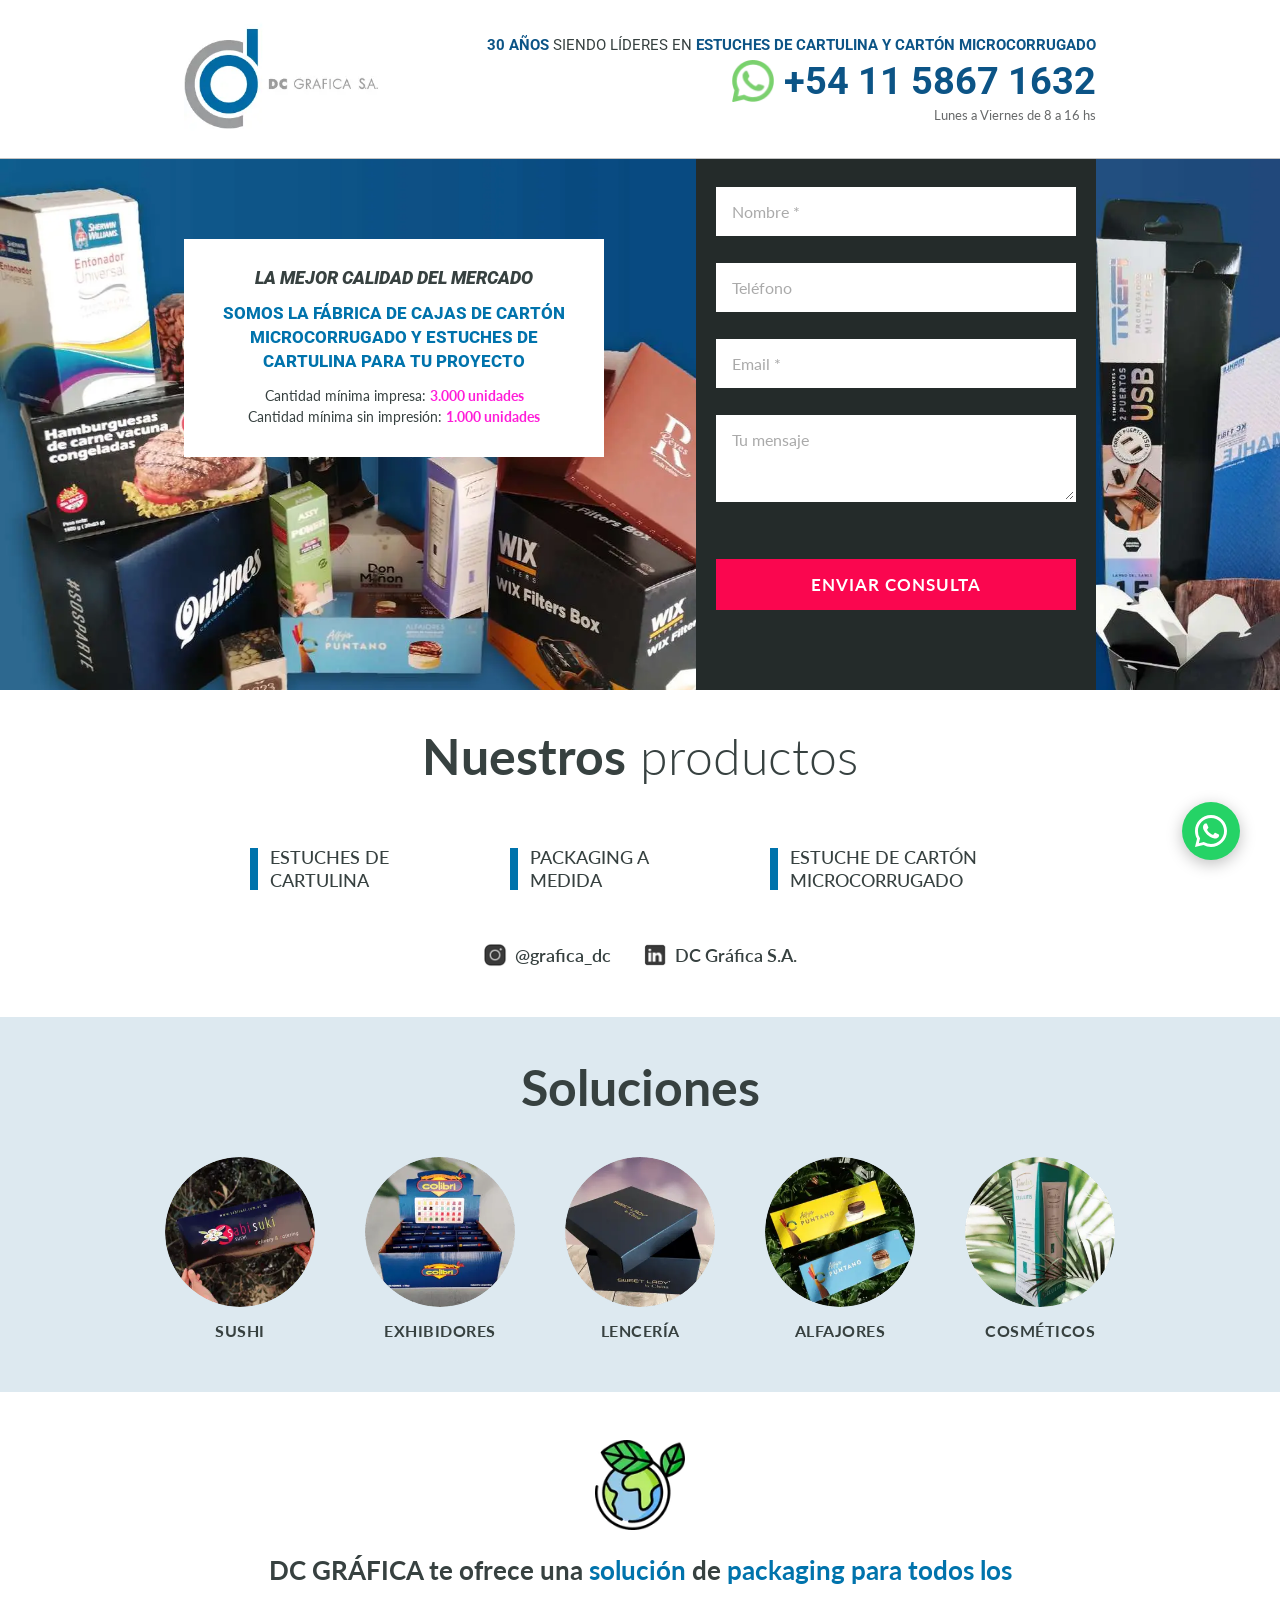
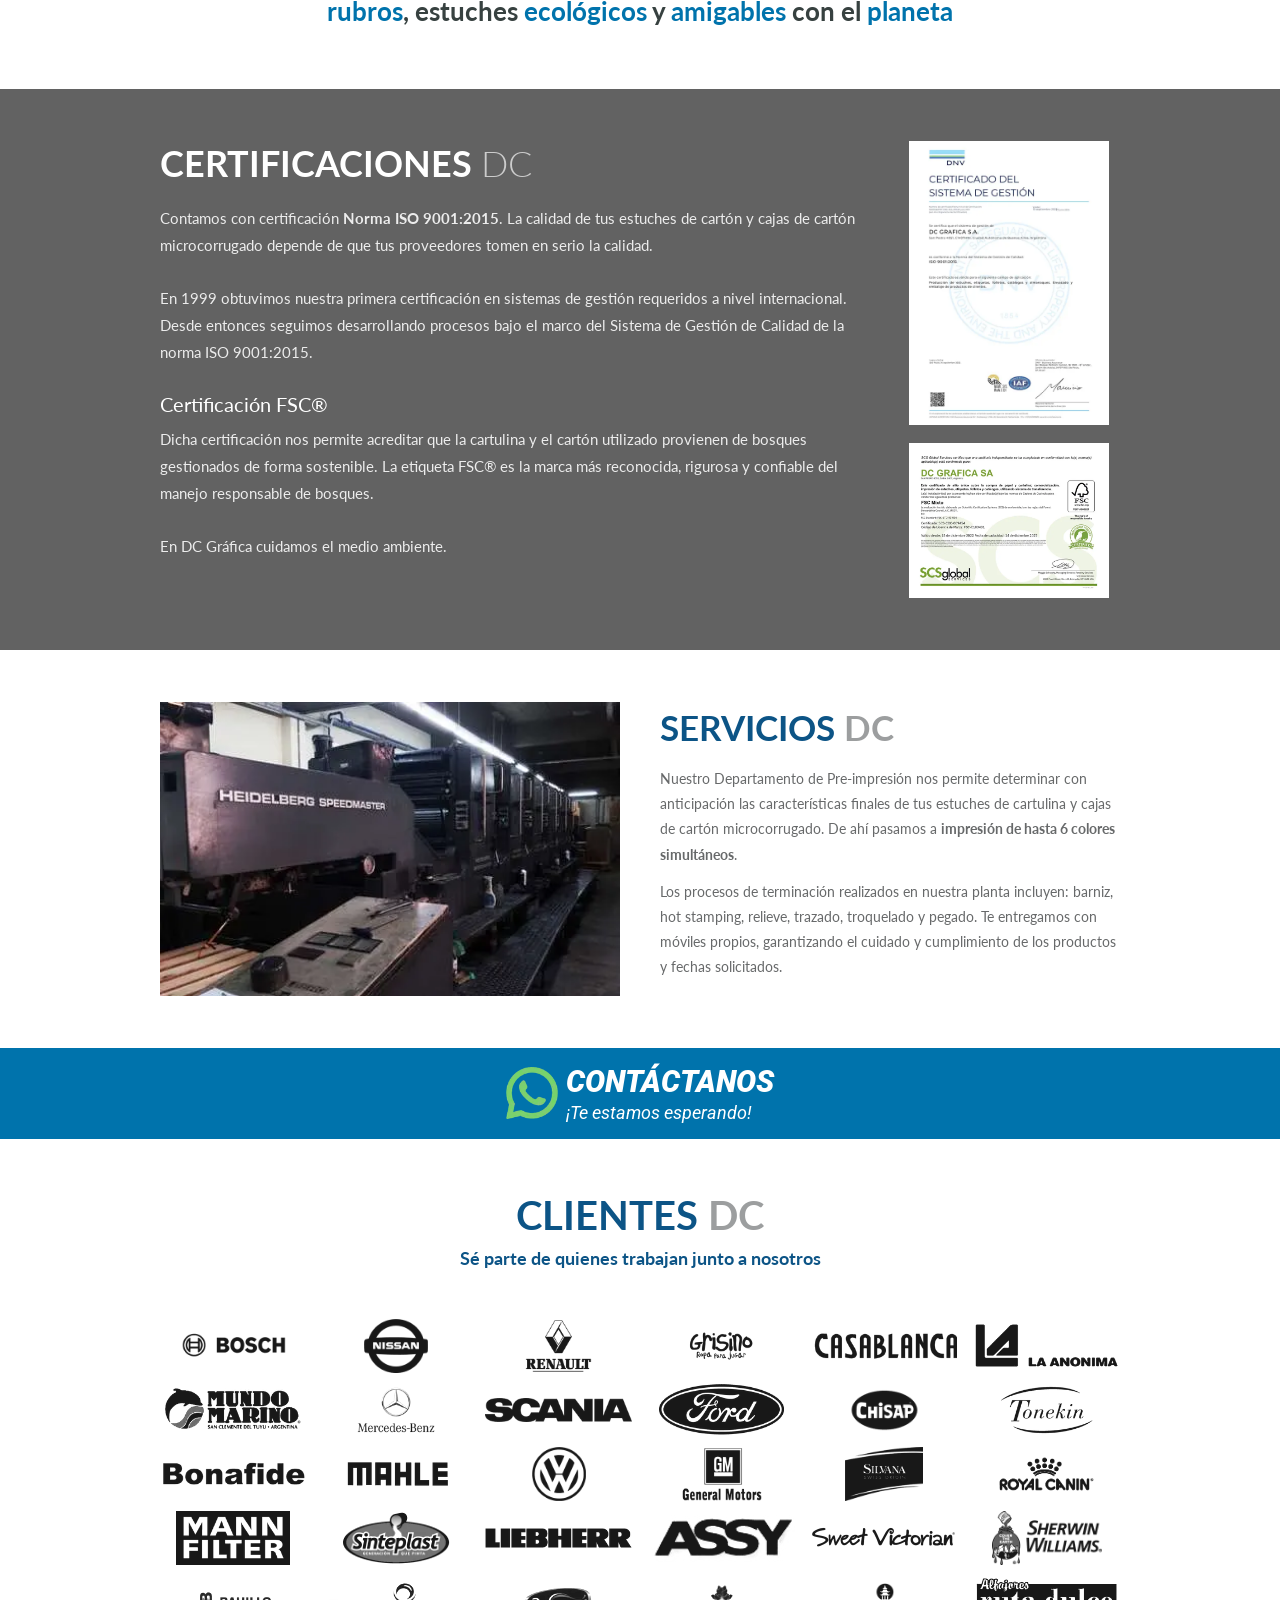
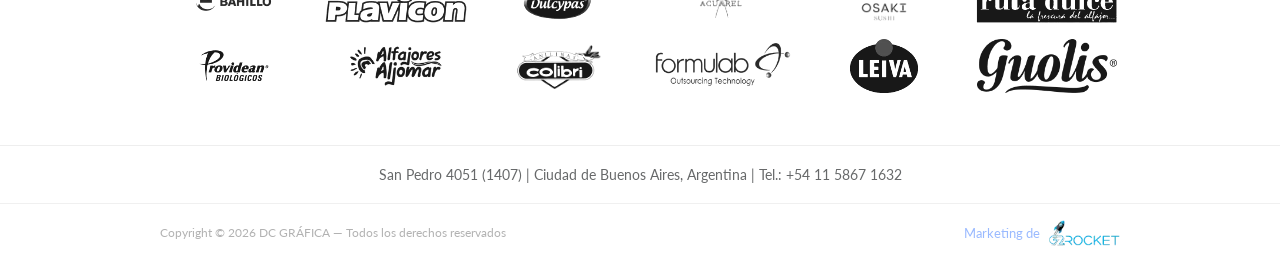
<file: index.html>
<!DOCTYPE html>
<html lang="es">
<head>
  <meta charset="UTF-8">
  <meta name="viewport" content="width=device-width, initial-scale=1.0">
  <title>Fábrica de Cajas de Cartón y Packaging | DC Gráfica Buenos Aires</title>
  <meta name="description" content="Fábrica de cajas de cartón microcorrugado y estuches de cartulina en Buenos Aires. Packaging personalizado para alimentos, cosmética y retail. ISO 9001 · FSC® · +30 años de experiencia. Pedí tu cotización.">
  <link rel="canonical" href="https://www.graficadc.com.ar/">
  <link rel="icon" href="img/favicon.ico" type="image/x-icon">

  <!-- Open Graph -->
  <meta property="og:type" content="website">
  <meta property="og:url" content="https://www.graficadc.com.ar/">
  <meta property="og:title" content="DC Gráfica | Fábrica de Packaging en Buenos Aires">
  <meta property="og:description" content="Cajas de cartón microcorrugado y estuches de cartulina a medida. ISO 9001 · FSC® · Más de 30 años de experiencia.">
  <meta property="og:image" content="https://www.graficadc.com.ar/img/hero.webp">
  <meta property="og:image:width" content="1200">
  <meta property="og:image:height" content="630">
  <meta property="og:locale" content="es_AR">
  <meta name="twitter:card" content="summary_large_image">

  <!-- LCP: preload del hero y fonts críticas -->
  <link rel="preconnect" href="https://fonts.googleapis.com">
  <link rel="preconnect" href="https://fonts.gstatic.com" crossorigin>
  <!-- Carga solo los pesos necesarios; display=swap evita FOIT -->
  <link rel="stylesheet" href="https://fonts.googleapis.com/css2?family=Signika:wght@400;700&family=Lato:ital,wght@0,300;0,400;0,700;0,900;1,700&family=Roboto:ital,wght@0,300;0,400;0,700;0,900;1,700&display=swap" media="print" onload="this.media='all'">
  <noscript><link rel="stylesheet" href="https://fonts.googleapis.com/css2?family=Lato:wght@300;400;700;900&family=Roboto:ital,wght@0,300;0,400;0,700;1,700&display=swap"></noscript>
  <!-- Hero preload: máxima prioridad para LCP -->
  <link rel="preload" as="image" href="img/hero.webp" fetchpriority="high">

  <link rel="stylesheet" href="style.css">

  <!-- Schema: LocalBusiness (más específico que Organization para SEO local) -->
  <script type="application/ld+json">
  {
    "@context": "https://schema.org",
    "@type": "LocalBusiness",
    "name": "DC Gráfica S.A.",
    "description": "Fábrica de cajas de cartón microcorrugado y estuches de cartulina en Buenos Aires. Packaging personalizado para alimentos, cosmética, retail y más.",
    "url": "https://www.graficadc.com.ar",
    "logo": "https://www.graficadc.com.ar/img/logo-dc.webp",
    "image": "https://www.graficadc.com.ar/img/hero.webp",
    "telephone": "+541158671632",
    "priceRange": "$$",
    "address": {
      "@type": "PostalAddress",
      "streetAddress": "San Pedro 4051",
      "addressLocality": "Buenos Aires",
      "addressRegion": "Buenos Aires",
      "postalCode": "1407",
      "addressCountry": "AR"
    },
    "geo": {
      "@type": "GeoCoordinates",
      "latitude": -34.6340,
      "longitude": -58.4550
    },
    "openingHoursSpecification": {
      "@type": "OpeningHoursSpecification",
      "dayOfWeek": ["Monday","Tuesday","Wednesday","Thursday","Friday"],
      "opens": "08:00",
      "closes": "16:00"
    },
    "sameAs": [
      "https://www.instagram.com/grafica_dc",
      "https://www.linkedin.com/company/dc-grafica"
    ],
    "hasCredential": ["ISO 9001:2015","FSC®"]
  }
  </script>
</head>
<body>

<div id="progress-bar" role="progressbar" aria-hidden="true"></div>

<!-- ══════════════════════════════
     HEADER
══════════════════════════════ -->
<header class="site-header">
  <div class="header-inner">
    <a href="index.html" class="header-logo" aria-label="DC Gráfica — Ir al inicio">
      <img src="img/logo-dc.webp" alt="DC Gráfica S.A. — Fábrica de packaging" width="130" height="44" loading="eager">
    </a>
    <div class="header-right">
      <p class="header-tag"><strong>30 AÑOS</strong> SIENDO LÍDERES EN <strong>ESTUCHES DE CARTULINA Y CARTÓN MICROCORRUGADO</strong></p>
      <p class="header-hours">Lunes a Viernes de 8 a 16 hs</p>
      <a href="tel:+541158671632" class="header-phone" aria-label="Llamar a DC Gráfica: +54 11 5867 1632">
        <img src="img/icono-whatsapp.webp" alt="" role="presentation" class="wa-icon" width="42" height="42" loading="eager">
        +54 11 5867 1632
      </a>
    </div>
  </div>
</header>

<main>

  <!-- ══════════════════════════════
       HERO
  ══════════════════════════════ -->
  <section class="hero" id="inicio" aria-label="Bienvenida">
    <!-- IMG en HTML (no CSS background) → visible al preload scanner del browser → mejor LCP -->
    <img
      src="img/hero.webp"
      alt="Cajas de cartón microcorrugado y estuches de cartulina fabricados por DC Gráfica en Buenos Aires"
      class="hero-bg"
      width="1440"
      height="530"
      loading="eager"
      fetchpriority="high"
      decoding="async"
    >
    <div class="hero-inner">
      <div class="hero-card">
        <p class="hero-quality"><em>LA MEJOR CALIDAD DEL MERCADO</em></p>
        <h1>SOMOS LA FÁBRICA DE CAJAS DE CARTÓN MICROCORRUGADO Y ESTUCHES DE CARTULINA PARA TU PROYECTO</h1>
        <div class="hero-minimums">
          <span>Cantidad mínima impresa: <span class="hl">3.000 unidades</span></span>
          <span>Cantidad mínima sin impresión: <span class="hl">1.000 unidades</span></span>
        </div>
      </div>

      <!-- Banner azul CONTACTANOS — solo mobile -->
      <div class="hero-cta-mobile" aria-hidden="true">
        <span class="hero-cta-top">CONTÁCTANOS</span>
        <span class="hero-cta-bottom">¡Te estamos esperando!</span>
      </div>

      <!-- Formulario ancla #contacto -->
      <div class="hero-form-box" id="contacto">
        <form
          action="https://www.graficadc.com.ar/fsg?pageId=4a6f43bc-9331-430c-bf61-c05623df98f3&variant=d"
          method="POST"
          novalidate
          aria-label="Formulario de contacto"
          id="form-contacto"
        >
          <input type="hidden" name="pageId"      value="4a6f43bc-9331-430c-bf61-c05623df98f3">
          <input type="hidden" name="pageVariant" value="d">
          <input type="hidden" name="marca"       value="DCGRAFICA">
          <input type="hidden" name="producto"    value="HOME">
          <input type="hidden" name="device"      id="device" value="">
          <input type="hidden" name="utm_source"  id="utm_source"   value="">
          <input type="hidden" name="utm_medium"  id="utm_medium"   value="">
          <input type="hidden" name="utm_campaign" id="utm_campaign" value="">

          <div class="form-row">
            <label for="nombre" class="sr-only">Nombre</label>
            <input type="text" id="nombre" name="nombre" placeholder="Nombre *" required autocomplete="name" aria-required="true">
            <span class="field-error" role="alert" aria-live="polite"></span>
          </div>
          <div class="form-row">
            <label for="telefono" class="sr-only">Teléfono</label>
            <input type="tel" id="telefono" name="telefono" placeholder="Teléfono" autocomplete="tel" pattern="[\d\s\+\-\(\)]{6,20}">
            <span class="field-error" role="alert" aria-live="polite"></span>
          </div>
          <div class="form-row">
            <label for="email" class="sr-only">Email</label>
            <input type="email" id="email" name="email" placeholder="Email *" required autocomplete="email" aria-required="true">
            <span class="field-error" role="alert" aria-live="polite"></span>
          </div>
          <div class="form-row">
            <label for="mensaje" class="sr-only">Tu mensaje</label>
            <textarea id="mensaje" name="mensaje" placeholder="Tu mensaje" rows="3"></textarea>
          </div>

          <div class="form-feedback" role="status" aria-live="polite" aria-atomic="true"></div>
          <button type="submit" class="btn-enviar">ENVIAR CONSULTA</button>
        </form>
      </div>
    </div>
  </section>

  <!-- ══════════════════════════════
       PRODUCTOS
  ══════════════════════════════ -->
  <section class="products-heading" id="productos" aria-labelledby="productos-title">
    <h2 id="productos-title"><strong>Nuestros</strong> productos</h2>
  </section>

  <section class="pillars" aria-label="Líneas de productos">
    <div class="pillars-inner">
      <div class="pillar"><div class="pillar-bar" aria-hidden="true"></div><h3>ESTUCHES DE<br>CARTULINA</h3></div>
      <div class="pillar"><div class="pillar-bar" aria-hidden="true"></div><h3>PACKAGING A<br>MEDIDA</h3></div>
      <div class="pillar"><div class="pillar-bar" aria-hidden="true"></div><h3>ESTUCHE DE CARTÓN MICROCORRUGADO</h3></div>
    </div>
    <div class="social-row">
      <a class="social-link" href="https://www.instagram.com/grafica_dc" target="_blank" rel="noopener noreferrer" aria-label="Seguinos en Instagram: @grafica_dc">
        <img src="img/instagram.webp" alt="" role="presentation" width="24" height="24" loading="lazy"> @grafica_dc
      </a>
      <a class="social-link" href="https://www.linkedin.com/company/dc-grafica" target="_blank" rel="noopener noreferrer" aria-label="Seguinos en LinkedIn: DC Gráfica S.A.">
        <img src="img/linkedin.webp" alt="" role="presentation" width="24" height="24" loading="lazy"> DC Gráfica S.A.
      </a>
    </div>
  </section>

  <!-- ══════════════════════════════
       SOLUCIONES
  ══════════════════════════════ -->
  <section class="soluciones" aria-labelledby="soluciones-title">
    <div class="soluciones-inner">
      <h2 id="soluciones-title">Soluciones</h2>
      <nav class="cat-grid" aria-label="Categorías de productos">
        <a href="secciones/cajas-para-sushi.html" class="cat-card">
          <div class="cat-circle">
            <img src="img/icono-sushi.webp" alt="Cajas para sushi" width="150" height="150" loading="lazy">
          </div>
          <span class="cat-name">SUSHI</span>
        </a>
        <a href="secciones/cajas-exhibidoras.html" class="cat-card">
          <div class="cat-circle">
            <img src="img/icono-exhibidores.webp" alt="Cajas exhibidoras" width="150" height="150" loading="lazy">
          </div>
          <span class="cat-name">EXHIBIDORES</span>
        </a>
        <a href="secciones/cajas-para-lenceria.html" class="cat-card">
          <div class="cat-circle">
            <img src="img/icono-lenceria.webp" alt="Cajas para lencería" width="150" height="150" loading="lazy">
          </div>
          <span class="cat-name">LENCERÍA</span>
        </a>
        <a href="secciones/cajas-para-alfajores.html" class="cat-card">
          <div class="cat-circle">
            <img src="img/icono-alfajores.webp" alt="Cajas para alfajores" width="150" height="150" loading="lazy">
          </div>
          <span class="cat-name">ALFAJORES</span>
        </a>
        <a href="secciones/cajas-para-cosmetica.html" class="cat-card">
          <div class="cat-circle">
            <img src="img/icono-cosmetica.webp" alt="Cajas para cosméticos" width="150" height="150" loading="lazy">
          </div>
          <span class="cat-name">COSMÉTICOS</span>
        </a>
      </nav>
    </div>
  </section>

  <!-- ══════════════════════════════
       PACKAGING ECO
  ══════════════════════════════ -->
  <section class="packaging-section" aria-labelledby="eco-title">
    <div class="packaging-section-inner">
      <img class="eco-icon" src="img/icono-tierra.webp" alt="" role="presentation" width="90" height="90" loading="lazy">
      <h2 id="eco-title">
        <strong>DC GRÁFICA</strong> te ofrece una <span class="bl">solución</span> de
        <span class="bl">packaging para todos los rubros</span>, estuches
        <span class="bl">ecológicos</span> y <span class="bl">amigables</span>
        con el <span class="bl">planeta</span>
      </h2>
    </div>
  </section>

  <!-- ══════════════════════════════
       CERTIFICACIONES
  ══════════════════════════════ -->
  <section class="certifications" id="certificaciones" aria-labelledby="cert-title">
    <div class="certifications-inner">
      <div class="cert-body">
        <h2 class="cert-heading" id="cert-title">CERTIFICACIONES <span>DC</span></h2>
        <p>Contamos con certificación <strong>Norma ISO 9001:2015</strong>. La calidad de tus estuches de cartón y cajas de cartón microcorrugado depende de que tus proveedores tomen en serio la calidad.</p>
        <p>En 1999 obtuvimos nuestra primera certificación en sistemas de gestión requeridos a nivel internacional. Desde entonces seguimos desarrollando procesos bajo el marco del Sistema de Gestión de Calidad de la norma ISO 9001:2015.</p>
        <div class="cert-img-item">
          <img src="img/cert-iso.webp" alt="Certificado ISO 9001:2015 — DC Gráfica" width="320" height="220" loading="lazy">
        </div>
        <h3>Certificación FSC®</h3>
        <p>Dicha certificación nos permite acreditar que la cartulina y el cartón utilizado provienen de bosques gestionados de forma sostenible. La etiqueta FSC® es la marca más reconocida, rigurosa y confiable del manejo responsable de bosques.</p>
        <p>En DC Gráfica cuidamos el medio ambiente.</p>
        <div class="cert-img-item">
          <img src="img/certificado-fsc.webp" alt="Certificado FSC® — DC Gráfica" width="320" height="220" loading="lazy">
        </div>
      </div>
      <div class="cert-images" aria-hidden="true">
        <img src="img/cert-iso.webp" alt="" role="presentation" width="200" height="140" loading="lazy">
        <img src="img/certificado-fsc.webp" alt="" role="presentation" width="200" height="140" loading="lazy">
      </div>
    </div>
  </section>

  <!-- ══════════════════════════════
       SERVICIOS
  ══════════════════════════════ -->
  <section class="services" id="servicios" aria-labelledby="services-title">
    <div class="services-inner">
      <div class="services-img">
        <img src="img/prensa-heidelberg.webp" alt="Prensa Heidelberg — planta de impresión DC Gráfica" width="480" height="360" loading="lazy">
      </div>
      <div class="services-text">
        <h2 id="services-title"><span class="bl">SERVICIOS</span> <span class="gr">DC</span></h2>
        <p>Nuestro Departamento de Pre-impresión nos permite determinar con anticipación las características finales de tus estuches de cartulina y cajas de cartón microcorrugado. De ahí pasamos a <strong>impresión de hasta 6 colores simultáneos</strong>.</p>
        <p>Los procesos de terminación realizados en nuestra planta incluyen: barniz, hot stamping, relieve, trazado, troquelado y pegado. Te entregamos con móviles propios, garantizando el cuidado y cumplimiento de los productos y fechas solicitados.</p>
      </div>
    </div>
  </section>

  <!-- ══════════════════════════════
       CTA BAR WhatsApp
  ══════════════════════════════ -->
  <section class="cta-bar" aria-label="Contacto por WhatsApp">
    <a
      href="https://wa.me/5491158671632?text=Hola%20DC%20GRAFICA%2C%20les%20escribo%20desde%20la%20web"
      target="_blank"
      rel="noopener noreferrer"
      class="cta-bar-inner"
      id="cta-whatsapp-bar"
      aria-label="Contactarnos por WhatsApp"
    >
      <div class="cta-bar-icon">
        <img src="img/icono-whatsapp.webp" alt="" role="presentation" width="52" height="52" loading="lazy">
      </div>
      <div class="cta-bar-text">
        <strong>CONTÁCTANOS</strong>
        <em>¡Te estamos esperando!</em>
      </div>
    </a>
  </section>

  <!-- ══════════════════════════════
       CLIENTES
  ══════════════════════════════ -->
  <section class="clients-dc" aria-labelledby="clients-title">
    <div class="clients-dc-inner">
      <h2 id="clients-title"><span class="bl">CLIENTES</span> <span class="gr">DC</span></h2>
      <p class="clients-sub">Sé parte de quienes trabajan junto a nosotros</p>
      <div class="clients-grid" role="list" aria-label="Nuestros clientes">
        <img src="img/icono-bosch.webp"            alt="Bosch"            width="100" height="54" loading="lazy" role="listitem">
        <img src="img/icono-nissan.webp"           alt="Nissan"           width="100" height="54" loading="lazy" role="listitem">
        <img src="img/icono-renault.webp"          alt="Renault"          width="100" height="54" loading="lazy" role="listitem">
        <img src="img/icono-grisino.webp"          alt="Grisino"          width="100" height="54" loading="lazy" role="listitem">
        <img src="img/icono-casablanca.webp"       alt="Casablanca"       width="100" height="54" loading="lazy" role="listitem">
        <img src="img/icono-laanonima.webp"        alt="La Anónima"       width="100" height="54" loading="lazy" role="listitem">
        <img src="img/icono-mundo-marino.webp"     alt="Mundo Marino"     width="100" height="54" loading="lazy" role="listitem">
        <img src="img/icono-mercedes.webp"         alt="Mercedes-Benz"    width="100" height="54" loading="lazy" role="listitem">
        <img src="img/icono-scania.webp"           alt="Scania"           width="100" height="54" loading="lazy" role="listitem">
        <img src="img/icono-ford.webp"             alt="Ford"             width="100" height="54" loading="lazy" role="listitem">
        <img src="img/icono-chisap.webp"           alt="Chisap"           width="100" height="54" loading="lazy" role="listitem">
        <img src="img/icono-tonekin.webp"          alt="Tonekin"          width="100" height="54" loading="lazy" role="listitem">
        <img src="img/icono-bonafide.webp"         alt="Bonafide"         width="100" height="54" loading="lazy" role="listitem">
        <img src="img/icono-mahle.webp"            alt="Mahle"            width="100" height="54" loading="lazy" role="listitem">
        <img src="img/icono-vw.webp"               alt="Volkswagen"       width="100" height="54" loading="lazy" role="listitem">
        <img src="img/icono-general-moto.webp"     alt="General Motors"   width="100" height="54" loading="lazy" role="listitem">
        <img src="img/icono-silvana.webp"          alt="Silvana"          width="100" height="54" loading="lazy" role="listitem">
        <img src="img/icono-royal-canin.webp"      alt="Royal Canin"      width="100" height="54" loading="lazy" role="listitem">
        <img src="img/icono-mann-filter.webp"      alt="Mann Filter"      width="100" height="54" loading="lazy" role="listitem">
        <img src="img/icono-sinteplast.webp"       alt="Sinteplast"       width="100" height="54" loading="lazy" role="listitem">
        <img src="img/icono-liebherr.webp"         alt="Liebherr"         width="100" height="54" loading="lazy" role="listitem">
        <img src="img/icono-assy.webp"             alt="Assy"             width="100" height="54" loading="lazy" role="listitem">
        <img src="img/icono-sweet-victorian.webp"  alt="Sweet Victorian"  width="100" height="54" loading="lazy" role="listitem">
        <img src="img/icono-sherwin-williams.webp" alt="Sherwin Williams"  width="100" height="54" loading="lazy" role="listitem">
        <img src="img/icono-bahillo.webp"          alt="Bahillo"          width="100" height="54" loading="lazy" role="listitem">
        <img src="img/icono-plavicon.webp"         alt="Plavicon"         width="100" height="54" loading="lazy" role="listitem">
        <img src="img/icono-dulcypas.webp"         alt="Dulcypas"         width="100" height="54" loading="lazy" role="listitem">
        <img src="img/icono-acuarel.webp"          alt="Acuarel"          width="100" height="54" loading="lazy" role="listitem">
        <img src="img/icono-osaki.webp"            alt="Osaki"            width="100" height="54" loading="lazy" role="listitem">
        <img src="img/icono-ruta-dulce.webp"       alt="Ruta Dulce"       width="100" height="54" loading="lazy" role="listitem">
        <img src="img/icono-providean.webp"        alt="Providean"        width="100" height="54" loading="lazy" role="listitem">
        <img src="img/icono-aljomar.webp"          alt="Aljomar"          width="100" height="54" loading="lazy" role="listitem">
        <img src="img/icono-colibri.webp"          alt="Colibrí"          width="100" height="54" loading="lazy" role="listitem">
        <img src="img/icono-formulab.webp"         alt="Formulab"         width="100" height="54" loading="lazy" role="listitem">
        <img src="img/icono-leiva.webp"            alt="Leiva"            width="100" height="54" loading="lazy" role="listitem">
        <img src="img/icono-guolis.webp"           alt="Guolis"           width="100" height="54" loading="lazy" role="listitem">
      </div>
    </div>
  </section>

</main>

<!-- ══════════════════════════════
     FOOTER
══════════════════════════════ -->
<address class="footer-address">
  <p>San Pedro 4051 (1407) | Ciudad de Buenos Aires, Argentina | <a href="tel:+541158671632">Tel.: +54 11 5867 1632</a></p>
</address>
<footer class="footer-bottom">
  <div class="footer-bottom-inner">
    <p class="footer-copyright">Copyright &copy; 2026 DC GRÁFICA — Todos los derechos reservados</p>
    <div class="footer-credit">
      <span>Marketing de</span>
      <a href="https://www.g2rocket.com/" target="_blank" rel="noopener noreferrer" aria-label="G2Rocket — Agencia de Marketing">
        <img src="img/g2r.webp" alt="G2Rocket" width="80" height="26" loading="lazy">
      </a>
    </div>
  </div>
</footer>

<!-- WhatsApp float -->
<a
  href="https://wa.me/5491158671632?text=Me%20gustar%C3%ADa%20saber%20m%C3%A1s%20sobre%20sus%20productos"
  class="whatsapp-float"
  target="_blank"
  rel="noopener noreferrer"
  aria-label="Contactar a DC Gráfica por WhatsApp"
  id="whatsapp-float"
>
  <svg viewBox="0 0 24 24" aria-hidden="true" focusable="false">
    <path d="M17.472 14.382c-.297-.149-1.758-.867-2.03-.967-.273-.099-.471-.148-.67.15-.197.297-.767.966-.94 1.164-.173.199-.347.223-.644.075-.297-.15-1.255-.463-2.39-1.475-.883-.788-1.48-1.761-1.653-2.059-.173-.297-.018-.458.13-.606.134-.133.298-.347.446-.52.149-.174.198-.298.298-.497.099-.198.05-.371-.025-.52-.075-.149-.669-1.612-.916-2.207-.242-.579-.487-.5-.669-.51-.173-.008-.371-.01-.57-.01-.198 0-.52.074-.792.372-.272.297-1.04 1.016-1.04 2.479 0 1.462 1.065 2.875 1.213 3.074.149.198 2.096 3.2 5.077 4.487.709.306 1.262.489 1.694.625.712.227 1.36.195 1.871.118.571-.085 1.758-.719 2.006-1.413.248-.694.248-1.289.173-1.413-.074-.124-.272-.198-.57-.347zM12 0C5.373 0 0 5.373 0 12c0 2.125.555 4.12 1.527 5.854L0 24l6.335-1.498A11.945 11.945 0 0 0 12 24c6.627 0 12-5.373 12-12S18.627 0 12 0zm0 21.818a9.818 9.818 0 0 1-5.01-1.373l-.36-.213-3.732.882.934-3.618-.235-.372A9.786 9.786 0 0 1 2.182 12C2.182 6.58 6.58 2.182 12 2.182c5.42 0 9.818 4.398 9.818 9.818 0 5.42-4.398 9.818-9.818 9.818z"/>
  </svg>
</a>

<!-- ══════════════════════════════
     SCRIPTS — inline, sin dependencias externas
══════════════════════════════ -->
<script>
(function () {
  'use strict';

  /* ── Progress bar ── */
  var bar = document.getElementById('progress-bar');
  if (bar) {
    function updateBar() {
      var total = document.documentElement.scrollHeight - window.innerHeight;
      bar.style.width = (total > 0 ? (window.scrollY / total) * 100 : 0) + '%';
    }
    window.addEventListener('scroll', updateBar, { passive: true });
  }

  /* ── Device detection ── */
  var devEl = document.getElementById('device');
  if (devEl) devEl.value = window.innerWidth > 600 ? 'desktop' : 'mobile';

  /* ── UTM params ── */
  function getParam(name) {
    var m = new RegExp('[?&]' + name + '=([^&#]*)').exec(location.search);
    return m ? decodeURIComponent(m[1].replace(/\+/g, ' ')) : '';
  }
  ['utm_source', 'utm_medium', 'utm_campaign'].forEach(function (k) {
    var el = document.getElementById(k);
    if (el) el.value = getParam(k);
  });

  /* ── Smooth scroll para anclas ── */
  document.querySelectorAll('a[href^="#"]').forEach(function (anchor) {
    anchor.addEventListener('click', function (e) {
      var target = document.querySelector(this.getAttribute('href'));
      if (target) {
        e.preventDefault();
        target.scrollIntoView({ behavior: 'smooth', block: 'start' });
      }
    });
  });

  /* ── Validación de formulario con feedback real ── */
  var form = document.getElementById('form-contacto');
  if (form) {
    var EMAIL_RE = /^[^\s@]+@[^\s@]+\.[^\s@]+$/;
    var PHONE_RE = /^[\d\s\+\-\(\)]{6,20}$/;

    function showError(input, msg) {
      var row = input.closest('.form-row');
      var err = row && row.querySelector('.field-error');
      input.setAttribute('aria-invalid', 'true');
      input.classList.add('input-error');
      if (err) err.textContent = msg;
    }

    function clearError(input) {
      var row = input.closest('.form-row');
      var err = row && row.querySelector('.field-error');
      input.removeAttribute('aria-invalid');
      input.classList.remove('input-error');
      if (err) err.textContent = '';
    }

    /* Inline validation on blur */
    form.querySelectorAll('input, textarea').forEach(function (field) {
      field.addEventListener('blur', function () { validateField(this); });
      field.addEventListener('input', function () {
        if (this.classList.contains('input-error')) clearError(this);
      });
    });

    function validateField(field) {
      if (field.name === 'nombre' && !field.value.trim()) {
        showError(field, 'El nombre es obligatorio'); return false;
      }
      if (field.name === 'email') {
        if (!field.value.trim()) { showError(field, 'El email es obligatorio'); return false; }
        if (!EMAIL_RE.test(field.value.trim())) { showError(field, 'Ingresá un email válido'); return false; }
      }
      if (field.name === 'telefono' && field.value.trim() && !PHONE_RE.test(field.value.trim())) {
        showError(field, 'Ingresá un teléfono válido'); return false;
      }
      clearError(field);
      return true;
    }

    form.addEventListener('submit', function (e) {
      var ok = true;
      form.querySelectorAll('[name="nombre"],[name="email"],[name="telefono"]').forEach(function (f) {
        if (!validateField(f)) ok = false;
      });

      if (!ok) {
        e.preventDefault();
        var firstErr = form.querySelector('.input-error');
        if (firstErr) firstErr.focus();
        return;
      }

      /* GA4: evento lead */
      if (typeof gtag === 'function') {
        gtag('event', 'generate_lead', {
          event_category: 'formulario',
          event_label: 'contacto_home'
        });
      }
      /* Meta Pixel: evento lead (si se activa) */
      if (typeof fbq === 'function') {
        fbq('track', 'Lead');
      }
    });
  }

  /* ── GA4: click en WhatsApp (float + barra) ── */
  function trackWhatsapp(label) {
    if (typeof gtag === 'function') {
      gtag('event', 'whatsapp_click', {
        event_category: 'contacto',
        event_label: label
      });
    }
    if (typeof fbq === 'function') {
      fbq('track', 'Contact');
    }
  }

  var waFloat = document.getElementById('whatsapp-float');
  if (waFloat) waFloat.addEventListener('click', function () { trackWhatsapp('float'); });

  var waBar = document.getElementById('cta-whatsapp-bar');
  if (waBar) waBar.addEventListener('click', function () { trackWhatsapp('barra_cta'); });

})();
</script>

<!-- Google Analytics 4 — reemplazá G-XXXX con tu ID real -->
<script async src="https://www.googletagmanager.com/gtag/js?id=G-XXXX"></script>
<script>
window.dataLayer = window.dataLayer || [];
function gtag() { dataLayer.push(arguments); }
gtag('js', new Date());
gtag('config', 'G-XXXX', {
  send_page_view: true,
  cookie_flags: 'SameSite=None;Secure'
});
</script>

<!-- Meta Pixel (descomenta y completá con tu ID cuando lo actives)
<script>
!function(f,b,e,v,n,t,s){if(f.fbq)return;n=f.fbq=function(){n.callMethod?
n.callMethod.apply(n,arguments):n.queue.push(arguments)};if(!f._fbq)f._fbq=n;
n.push=n;n.loaded=!0;n.version='2.0';n.queue=[];t=b.createElement(e);t.async=!0;
t.src=v;s=b.getElementsByTagName(e)[0];s.parentNode.insertBefore(t,s)}(window,
document,'script','https://connect.facebook.net/en_US/fbevents.js');
fbq('init', 'TU_PIXEL_ID');
fbq('track', 'PageView');
</script>
<noscript><img height="1" width="1" style="display:none"
src="https://www.facebook.com/tr?id=TU_PIXEL_ID&ev=PageView&noscript=1"/></noscript>
-->

</body>
</html>
</file>
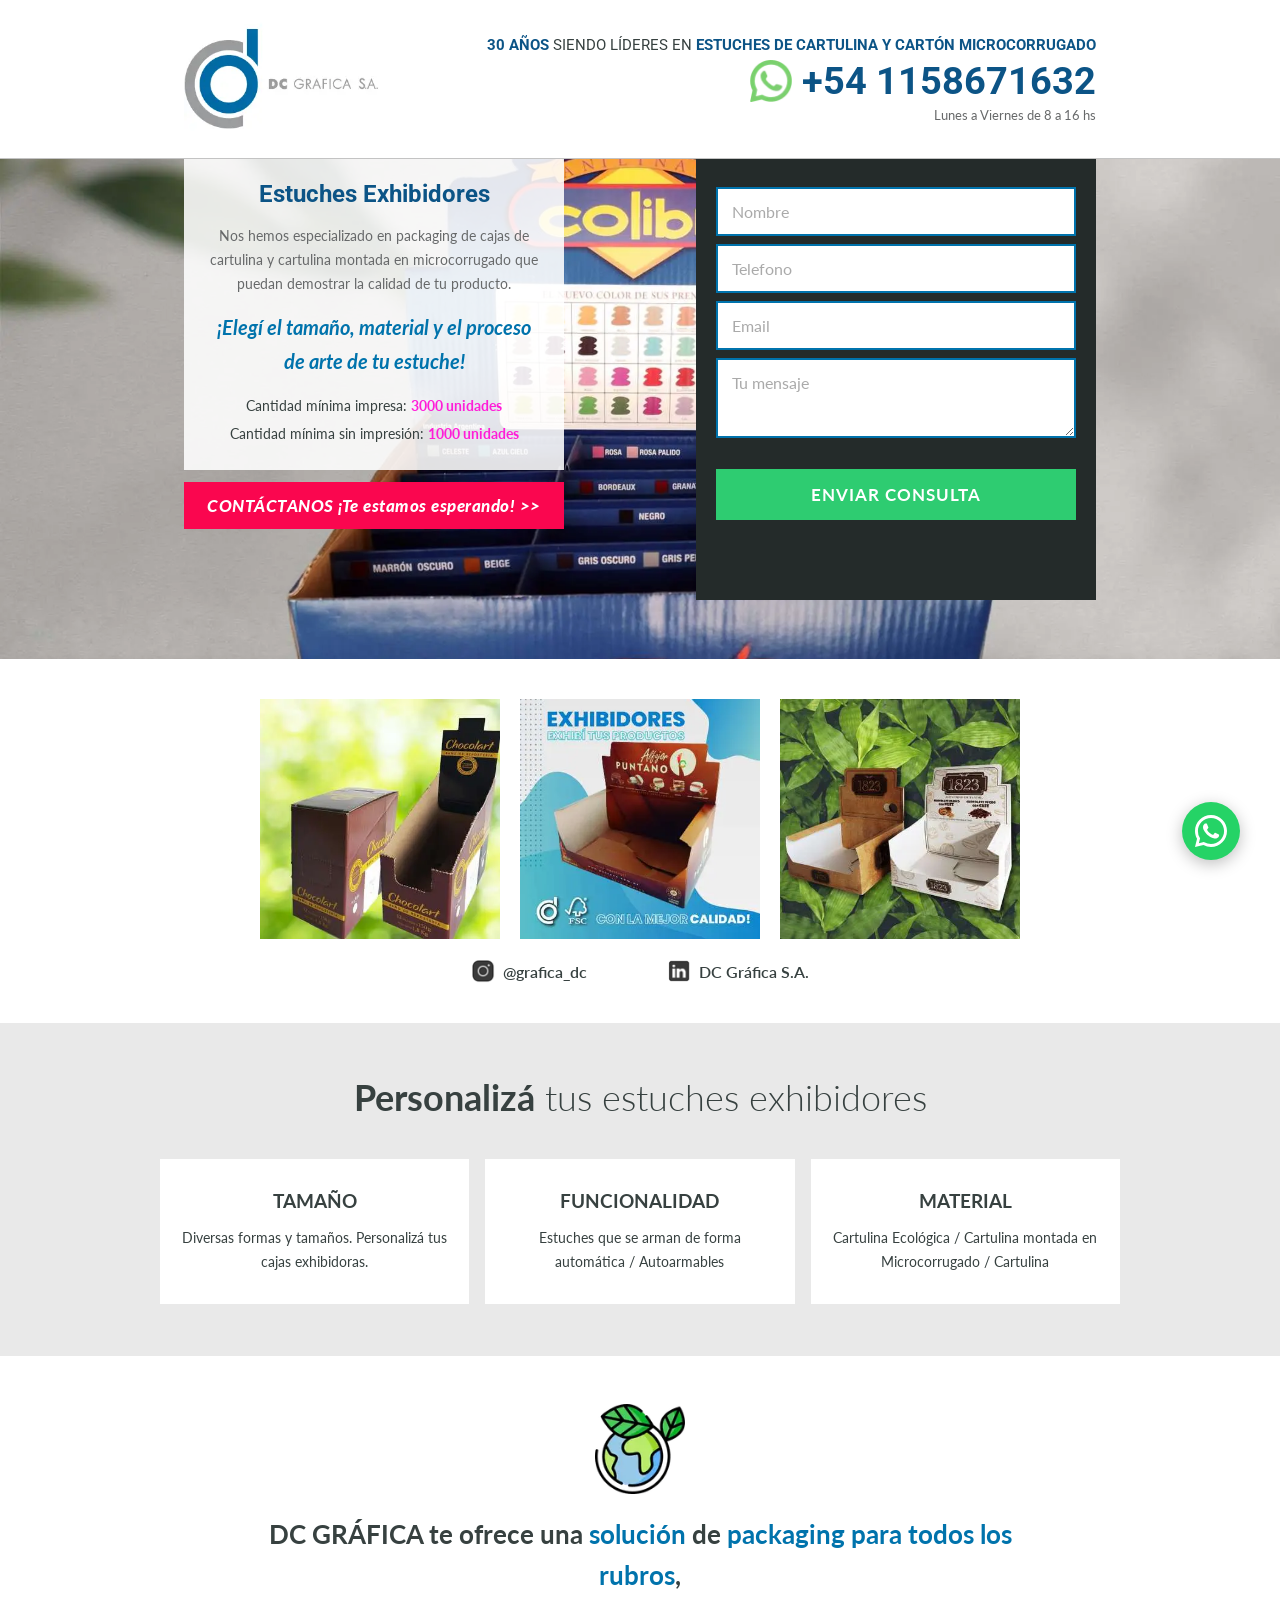
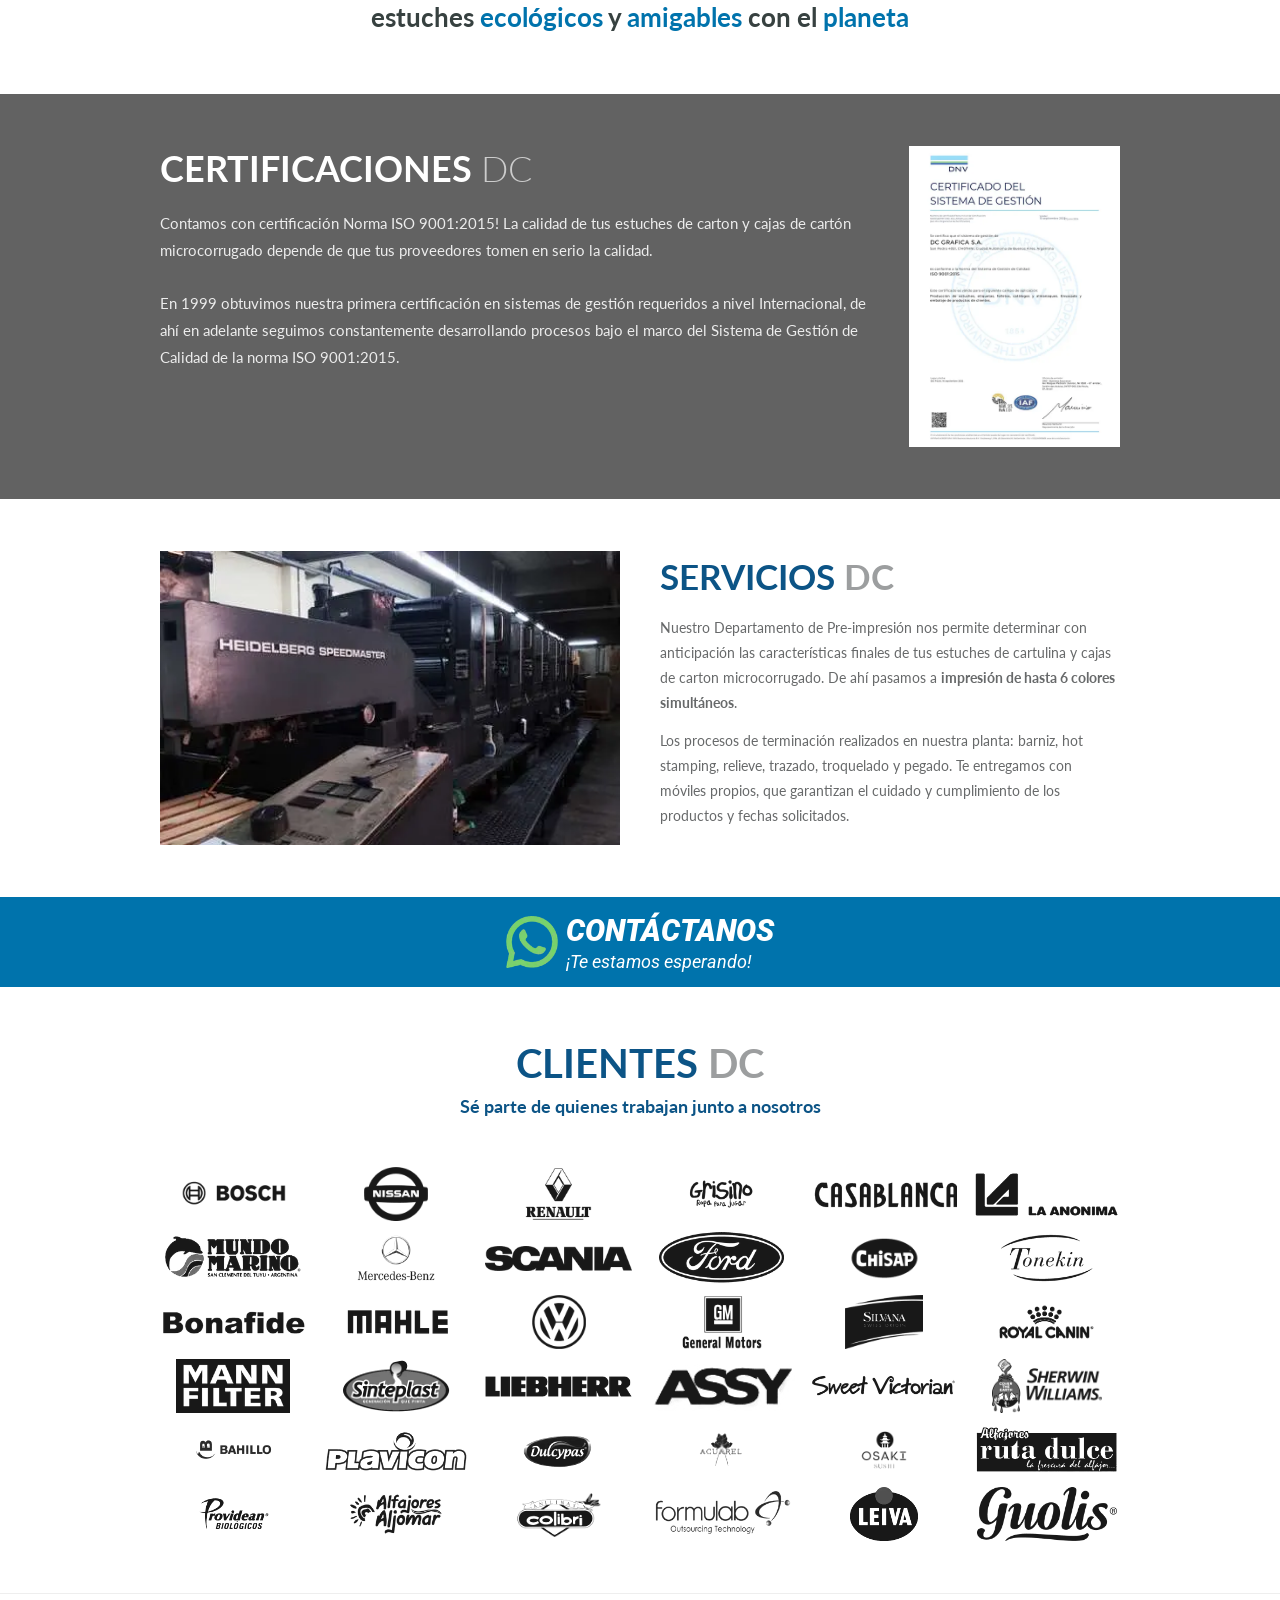
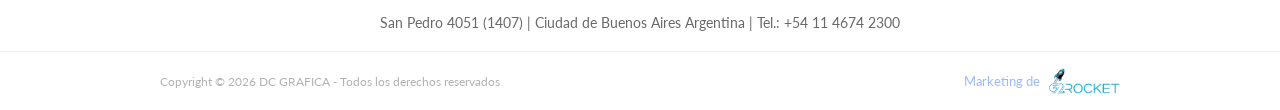
<file: secciones/cajas-exhibidoras.html>
<!DOCTYPE html>
<html lang="es">
<head>
  <meta charset="UTF-8">
  <meta name="viewport" content="width=device-width, initial-scale=1.0">
  <meta name="description" content="Cajas exhibidoras de cartulina y microcorrugado personalizadas. Fabricación a medida en Buenos Aires. DC Gráfica.">
  <title>Estuches Exhibidores | DC GRÁFICA</title>
  <link rel="preconnect" href="https://fonts.googleapis.com">
  <link rel="preconnect" href="https://fonts.gstatic.com" crossorigin>
  <link href="https://fonts.googleapis.com/css2?family=Signika:wght@400;700&family=Lato:ital,wght@0,300;0,400;0,700;0,900;1,700&family=Roboto:ital,wght@0,300;0,400;0,700;0,800;0,900;1,700&display=swap" rel="stylesheet">
  <link rel="stylesheet" href="../style.css">
  <link rel="icon" href="../img/favicon.ico" type="image/x-icon">
</head>
<body class="page-exhibidoras">

<div id="progress-bar"></div>

<header class="site-header">
  <div class="header-inner">
    <a href="../index.html" class="header-logo" aria-label="DC Gráfica">
      <img src="../img/logo-dc.webp" alt="DC Gráfica SA" loading="eager">
    </a>
    <div class="header-right">
      <p class="header-tag"><strong>30 AÑOS</strong> SIENDO LÍDERES EN <strong>ESTUCHES DE CARTULINA Y CARTÓN MICROCORRUGADO</strong></p>
      <p class="header-hours">Lunes a Viernes de 8 a 16 hs</p>
      <a href="tel:+541158671632" class="header-phone">
        <img src="../img/icono-whatsapp.webp" alt="WhatsApp" class="wa-icon">
        +54 1158671632
      </a>
    </div>
  </div>
</header>

<section class="sub-hero sub-hero-exhibidores">
  <div class="sub-hero-inner">
    <div class="sub-hero-left">
      <div class="sub-hero-card">
        <h1>Estuches Exhibidores</h1>
        <p class="sub-desc">Nos hemos especializado en packaging de cajas de cartulina y cartulina montada en microcorrugado que puedan demostrar la calidad de tu producto.</p>
        <p class="sub-desc sub-desc-hl">¡Elegí el tamaño, material y el proceso de arte de tu estuche!</p>
        <div class="minimums">
          Cantidad mínima impresa: <span class="hl">3000 unidades</span><br>
          Cantidad mínima sin impresión: <span class="hl">1000 unidades</span>
        </div>
      </div>
      <div class="sub-cta-bar">CONTÁCTANOS ¡Te estamos esperando! &gt;&gt;</div>
    </div>

    <div class="hero-form-box" id="contacto">
      <form action="https://www.graficadc.com.ar/fsg?pageId=4a6f43bc-9331-430c-bf61-c05623df98f3&variant=d" method="POST" novalidate>
        <input type="hidden" name="pageId" value="4a6f43bc-9331-430c-bf61-c05623df98f3">
        <input type="hidden" name="pageVariant" value="d">
        <input type="hidden" name="marca" value="DCGRAFICA">
        <input type="hidden" name="producto" value="EXHIBIDORES">
        <input type="hidden" name="device" id="device" value="">
        <input type="hidden" name="utm_source" id="utm_source" value="">
        <input type="hidden" name="utm_medium" id="utm_medium" value="">
        <input type="hidden" name="utm_campaign" id="utm_campaign" value="">
        <div class="form-row"><input type="text" name="nombre" placeholder="Nombre" required autocomplete="name"></div>
        <div class="form-row"><input type="tel" name="telefono" placeholder="Telefono"></div>
        <div class="form-row"><input type="email" name="email" placeholder="Email" required autocomplete="email"></div>
        <div class="form-row"><textarea name="mensaje" placeholder="Tu mensaje"></textarea></div>
        <button type="submit" class="btn-enviar">ENVIAR CONSULTA</button>
      </form>
    </div>
  </div>
</section>

<section class="product-gallery">
  <div class="product-gallery-inner">
    <div class="gallery-item">
      <img class="gallery-photo" src="../img/caja-exhibidora.webp" alt="Caja Exhibidora" loading="lazy">
    </div>
    <div class="gallery-item">
      <img class="gallery-photo" src="../img/caja-exhibidores.webp" alt="Caja Exhibidores" loading="lazy">
    </div>
    <div class="gallery-item">
      <img class="gallery-photo" src="../img/caja-exhibidora-1823.webp" alt="Caja Exhibidora 1823" loading="lazy">
    </div>
  </div>
  <!-- 2 redes — clase gallery-social-row-2 para menos gap en desktop -->
  <div class="gallery-social-row gallery-social-row-2">
    <div class="gallery-social">
      <img src="../img/instagram.webp" alt="Instagram" loading="lazy">
      <span>@grafica_dc</span>
    </div>
    <div class="gallery-social">
      <img src="../img/linkedin.webp" alt="LinkedIn" loading="lazy">
      <span>DC Gráfica S.A.</span>
    </div>
  </div>
</section>

<section class="specs-block">
  <div class="specs-inner">
    <h2 class="specs-heading"><strong>Personalizá</strong> tus estuches exhibidores</h2>
    <div class="specs-cards">
      <div class="spec-card"><h3>TAMAÑO</h3><p>Diversas formas y tamaños. Personalizá tus cajas exhibidoras.</p></div>
      <div class="spec-card"><h3>FUNCIONALIDAD</h3><p>Estuches que se arman de forma automática / Autoarmables</p></div>
      <div class="spec-card"><h3>MATERIAL</h3><p>Cartulina Ecológica / Cartulina montada en Microcorrugado / Cartulina</p></div>
    </div>
  </div>
</section>

<section class="packaging-section">
  <div class="packaging-section-inner">
    <img class="eco-icon" src="../img/icono-tierra.webp" alt="Eco" loading="lazy">
    <h2><strong>DC GRÁFICA</strong> te ofrece una <span class="bl">solución</span> de <span class="bl">packaging para todos los rubros</span>,<br>estuches <span class="bl">ecológicos</span> y <span class="bl">amigables</span> con el <span class="bl">planeta</span></h2>
  </div>
</section>

<section class="certifications" id="certificaciones">
  <div class="certifications-inner">
    <div class="cert-body">
      <h2 class="cert-heading">CERTIFICACIONES <span>DC</span></h2>
      <p>Contamos con certificación Norma ISO 9001:2015! La calidad de tus estuches de carton y cajas de cartón microcorrugado depende de que tus proveedores tomen en serio la calidad.</p>
      <p>En 1999 obtuvimos nuestra primera certificación en sistemas de gestión requeridos a nivel Internacional, de ahí en adelante seguimos constantemente desarrollando procesos bajo el marco del Sistema de Gestión de Calidad de la norma ISO 9001:2015.</p>
      <div class="cert-img-item">
        <img src="../img/cert-iso.webp" alt="ISO 9001" loading="lazy">
      </div>
    </div>
    <div class="cert-images">
      <img src="../img/cert-iso.webp" alt="ISO 9001" loading="lazy">
    </div>
  </div>
</section>

<section class="services" id="servicios">
  <div class="services-inner">
    <div class="services-img">
      <img src="../img/prensa-heidelberg.webp" alt="Prensa Heidelberg" loading="lazy">
    </div>
    <div class="services-text">
      <h2><span class="bl">SERVICIOS</span> <span class="gr">DC</span></h2>
      <p>Nuestro Departamento de Pre-impresión nos permite determinar con anticipación las características finales de tus estuches de cartulina y cajas de carton microcorrugado. De ahí pasamos a <strong>impresión de hasta 6 colores simultáneos</strong>.</p>
      <p>Los procesos de terminación realizados en nuestra planta: barniz, hot stamping, relieve, trazado, troquelado y pegado. Te entregamos con móviles propios, que garantizan el cuidado y cumplimiento de los productos y fechas solicitados.</p>
    </div>
  </div>
</section>

<section class="cta-bar">
  <a href="https://wa.me/5491158671632?text=Hola%20DC%20GRAFICA,%20les%20escribo%20desde%20la%20web" target="_blank" class="cta-bar-inner">
    <div class="cta-bar-icon">
      <img src="../img/icono-whatsapp.webp" alt="WA" width="52" height="52" loading="lazy">
    </div>
    <div class="cta-bar-text">
      <strong>CONTÁCTANOS</strong>
      <em>¡Te estamos esperando!</em>
    </div>
  </a>
</section>

<section class="clients-dc">
  <div class="clients-dc-inner">
    <h2><span class="bl">CLIENTES</span> <span class="gr">DC</span></h2>
    <p class="clients-sub">Sé parte de quienes trabajan junto a nosotros</p>
    <div class="clients-grid">
      <img src="../img/icono-bosch.webp" alt="Bosch" loading="lazy">
      <img src="../img/icono-nissan.webp" alt="Nissan" loading="lazy">
      <img src="../img/icono-renault.webp" alt="Renault" loading="lazy">
      <img src="../img/icono-grisino.webp" alt="Grisino" loading="lazy">
      <img src="../img/icono-casablanca.webp" alt="Casablanca" loading="lazy">
      <img src="../img/icono-laanonima.webp" alt="La Anónima" loading="lazy">
      <img src="../img/icono-mundo-marino.webp" alt="Mundo Marino" loading="lazy">
      <img src="../img/icono-mercedes.webp" alt="Mercedes-Benz" loading="lazy">
      <img src="../img/icono-scania.webp" alt="Scania" loading="lazy">
      <img src="../img/icono-ford.webp" alt="Ford" loading="lazy">
      <img src="../img/icono-chisap.webp" alt="Chisap" loading="lazy">
      <img src="../img/icono-tonekin.webp" alt="Tonekin" loading="lazy">
      <img src="../img/icono-bonafide.webp" alt="Bonafide" loading="lazy">
      <img src="../img/icono-mahle.webp" alt="Mahle" loading="lazy">
      <img src="../img/icono-vw.webp" alt="Volkswagen" loading="lazy">
      <img src="../img/icono-general-moto.webp" alt="General Motors" loading="lazy">
      <img src="../img/icono-silvana.webp" alt="Silvana" loading="lazy">
      <img src="../img/icono-royal-canin.webp" alt="Royal Canin" loading="lazy">
      <img src="../img/icono-mann-filter.webp" alt="Mann Filter" loading="lazy">
      <img src="../img/icono-sinteplast.webp" alt="Sinteplast" loading="lazy">
      <img src="../img/icono-liebherr.webp" alt="Liebherr" loading="lazy">
      <img src="../img/icono-assy.webp" alt="Assy" loading="lazy">
      <img src="../img/icono-sweet-victorian.webp" alt="Sweet Victorian" loading="lazy">
      <img src="../img/icono-sherwin-williams.webp" alt="Sherwin Williams" loading="lazy">
      <img src="../img/icono-bahillo.webp" alt="Bahillo" loading="lazy">
      <img src="../img/icono-plavicon.webp" alt="Plavicon" loading="lazy">
      <img src="../img/icono-dulcypas.webp" alt="Dulcypas" loading="lazy">
      <img src="../img/icono-acuarel.webp" alt="Acuarel" loading="lazy">
      <img src="../img/icono-osaki.webp" alt="Osaki" loading="lazy">
      <img src="../img/icono-ruta-dulce.webp" alt="Ruta Dulce" loading="lazy">
      <img src="../img/icono-providean.webp" alt="Providean" loading="lazy">
      <img src="../img/icono-aljomar.webp" alt="Aljomar" loading="lazy">
      <img src="../img/icono-colibri.webp" alt="Colibrí" loading="lazy">
      <img src="../img/icono-formulab.webp" alt="Formulab" loading="lazy">
      <img src="../img/icono-leiva.webp" alt="Leiva" loading="lazy">
      <img src="../img/icono-guolis.webp" alt="Guolis" loading="lazy">
    </div>
  </div>
</section>

<div class="footer-address">
  <p>San Pedro 4051 (1407) | Ciudad de Buenos Aires Argentina | <a href="tel:+541146742300">Tel.: +54 11 4674 2300</a></p>
</div>
<footer class="footer-bottom">
  <div class="footer-bottom-inner">
    <p class="footer-copyright">Copyright &copy; 2026 DC GRAFICA - Todos los derechos reservados</p>
    <div class="footer-credit">
      <span>Marketing de</span>
      <a href="https://www.g2rocket.com/" target="_blank" rel="noopener">
        <img src="../img/g2r.webp" alt="G2Rocket" loading="lazy" height="26">
      </a>
    </div>
  </div>
</footer>

<a href="https://wa.me/5491158671632?text=Me%20gustaria%20saber%20mas%20sobre%20sus%20productos" class="whatsapp-float" target="_blank" rel="noopener" aria-label="WhatsApp">
  <svg viewBox="0 0 24 24" aria-hidden="true"><path d="M17.472 14.382c-.297-.149-1.758-.867-2.03-.967-.273-.099-.471-.148-.67.15-.197.297-.767.966-.94 1.164-.173.199-.347.223-.644.075-.297-.15-1.255-.463-2.39-1.475-.883-.788-1.48-1.761-1.653-2.059-.173-.297-.018-.458.13-.606.134-.133.298-.347.446-.52.149-.174.198-.298.298-.497.099-.198.05-.371-.025-.52-.075-.149-.669-1.612-.916-2.207-.242-.579-.487-.5-.669-.51-.173-.008-.371-.01-.57-.01-.198 0-.52.074-.792.372-.272.297-1.04 1.016-1.04 2.479 0 1.462 1.065 2.875 1.213 3.074.149.198 2.096 3.2 5.077 4.487.709.306 1.262.489 1.694.625.712.227 1.36.195 1.871.118.571-.085 1.758-.719 2.006-1.413.248-.694.248-1.289.173-1.413-.074-.124-.272-.198-.57-.347z M12 0C5.373 0 0 5.373 0 12c0 2.125.555 4.12 1.527 5.854L0 24l6.335-1.498A11.945 11.945 0 0 0 12 24c6.627 0 12-5.373 12-12S18.627 0 12 0zm0 21.818a9.818 9.818 0 0 1-5.01-1.373l-.36-.213-3.732.882.934-3.618-.235-.372A9.786 9.786 0 0 1 2.182 12C2.182 6.58 6.58 2.182 12 2.182c5.42 0 9.818 4.398 9.818 9.818 0 5.42-4.398 9.818-9.818 9.818z"/></svg>
</a>

<script>
(function(){
  var bar=document.getElementById('progress-bar');
  if(bar){function upd(){var t=document.documentElement.scrollHeight-window.innerHeight;bar.style.width=(t>0?window.scrollY/t*100:0)+'%'}window.addEventListener('scroll',upd,{passive:true});upd()}
  var dev=document.getElementById('device');if(dev)dev.value=window.innerWidth>600?'desktop':'mobile';
  function q(n){var m=new RegExp('[?&]'+n+'=([^&#]*)').exec(location.search);return m?decodeURIComponent(m[1].replace(/\+/g,' ')):''}
  ['utm_source','utm_medium','utm_campaign'].forEach(function(k){var el=document.getElementById(k);if(el)el.value=q(k)});
  document.querySelectorAll('a[href^="#"]').forEach(function(a){a.addEventListener('click',function(e){var t=document.querySelector(this.getAttribute('href'));if(t){e.preventDefault();t.scrollIntoView({behavior:'smooth',block:'start'})}})});
  document.querySelectorAll('form').forEach(function(f){f.addEventListener('submit',function(e){var ok=true;f.querySelectorAll('[required]').forEach(function(i){if(!i.value.trim()){i.style.outline='2px solid #fa064f';ok=false}else{i.style.outline=''}});if(!ok){e.preventDefault()}})});
})();
</script>
<script async src="https://www.googletagmanager.com/gtag/js?id=G-XXXX"></script>
<script>
window.dataLayer=window.dataLayer||[];
function gtag(){dataLayer.push(arguments);}
gtag('js',new Date());
gtag('config','G-XXXX');
</script>

</body>
</html>
</file>
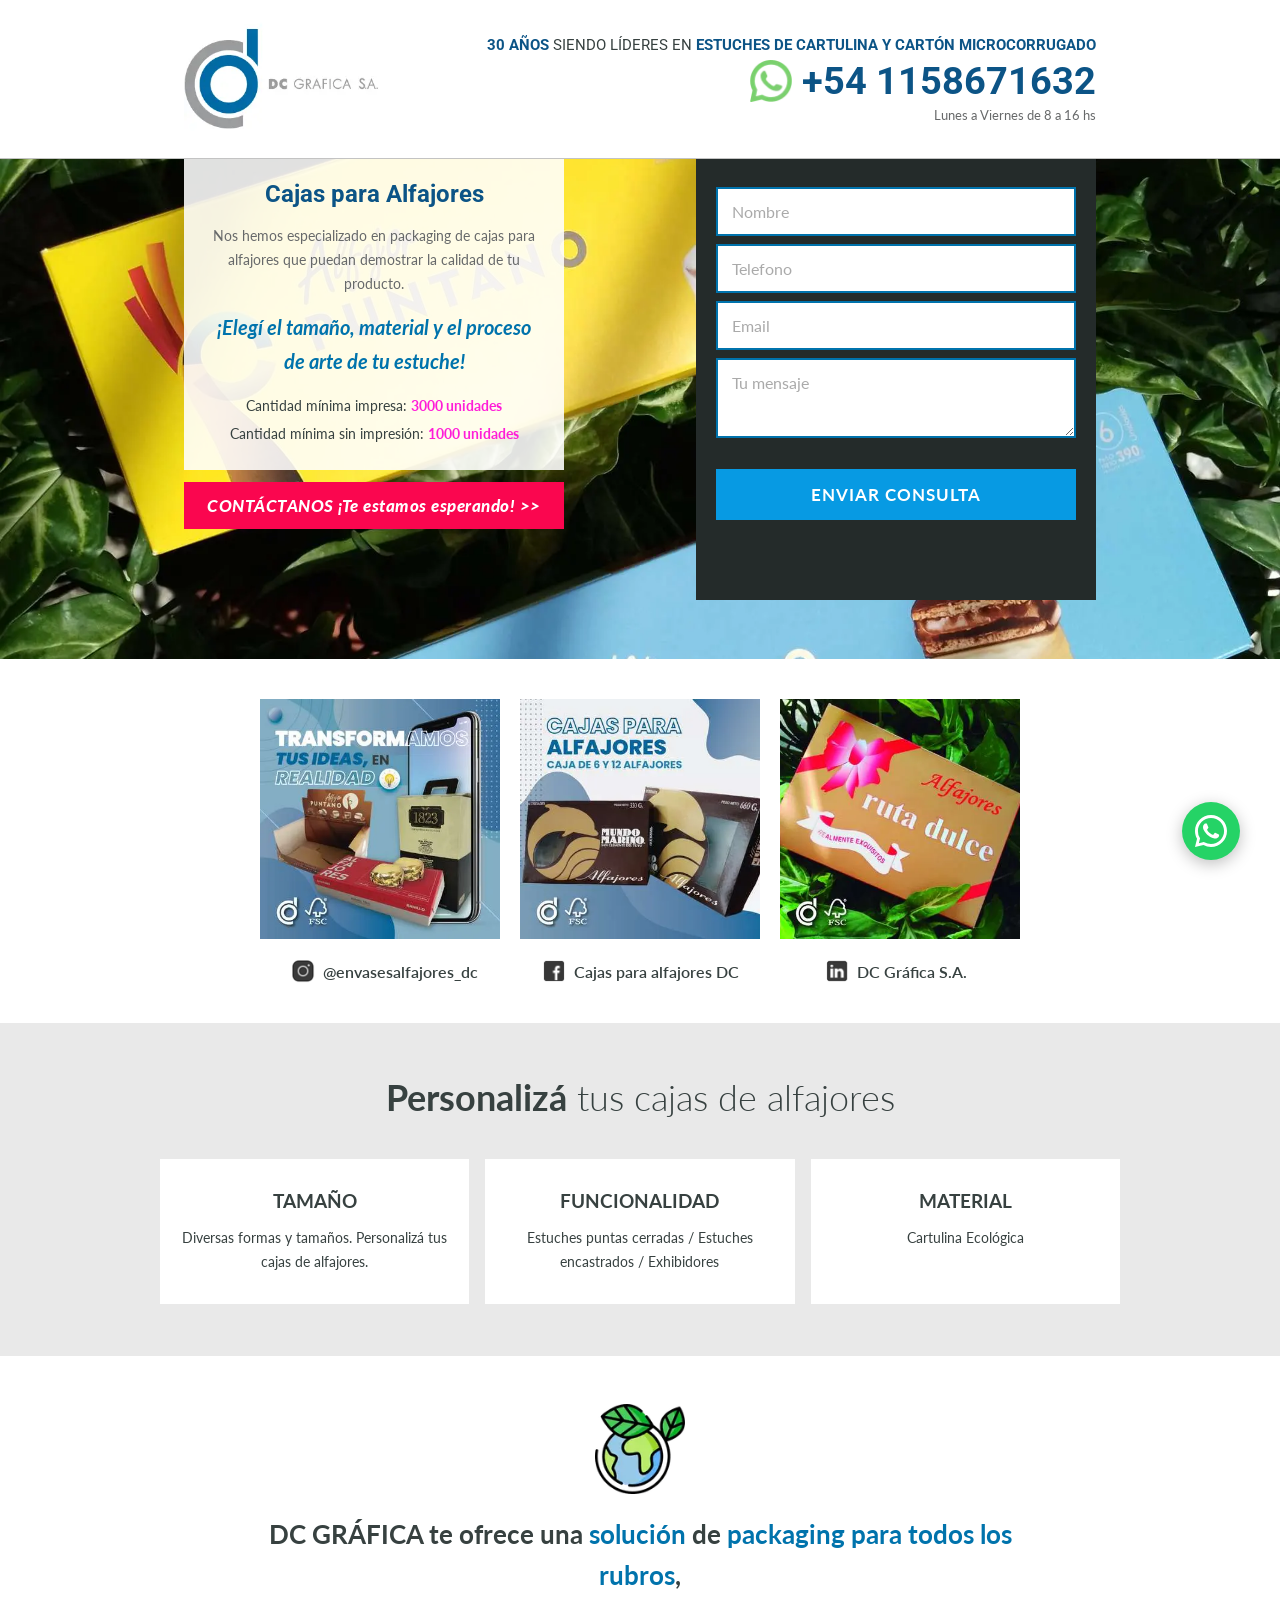
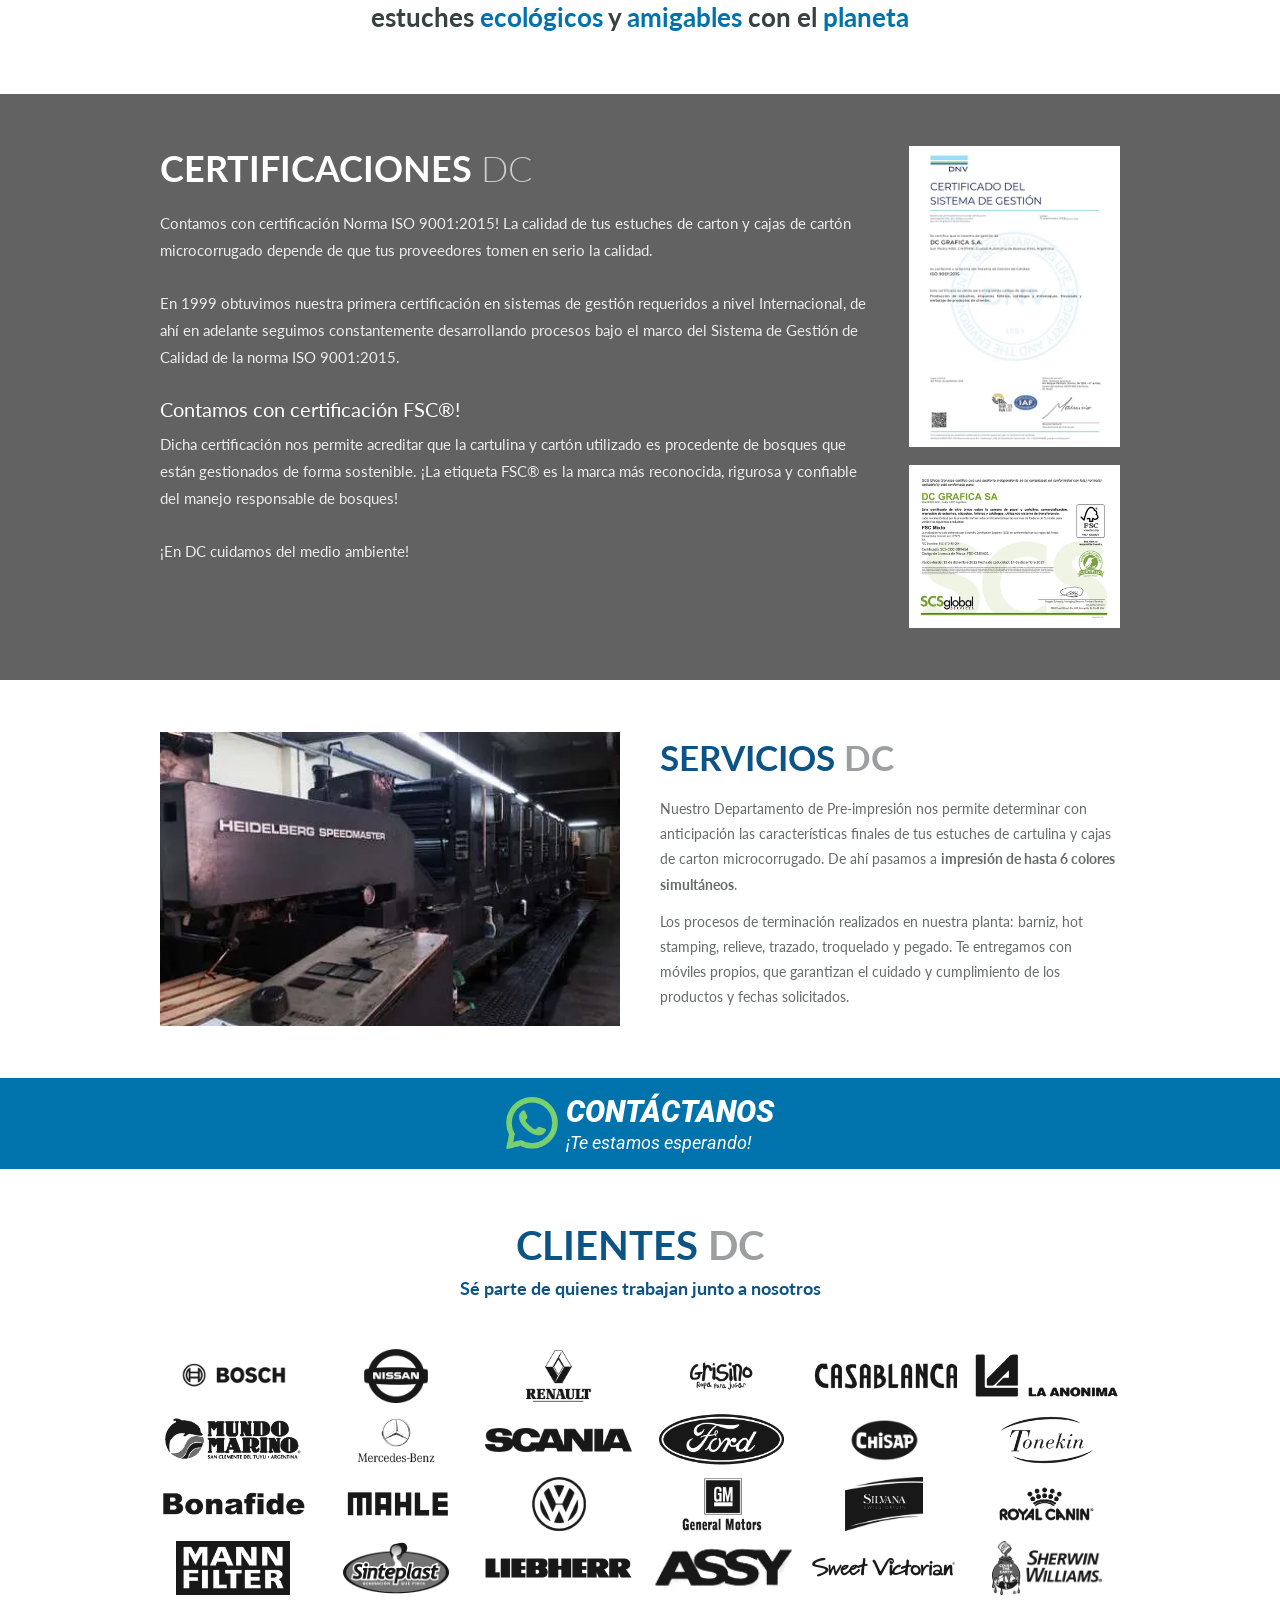
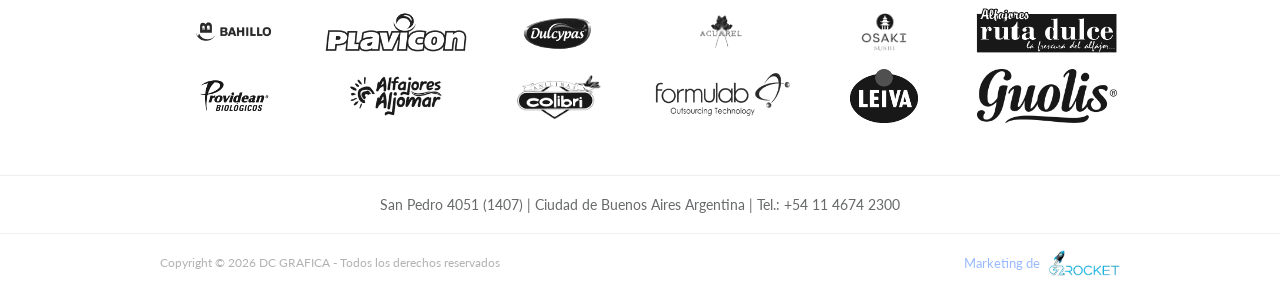
<file: secciones/cajas-para-alfajores.html>
<!DOCTYPE html>
<html lang="es">
<head>
  <meta charset="UTF-8">
  <meta name="viewport" content="width=device-width, initial-scale=1.0">
  <meta name="description" content="Cajas para alfajores personalizadas en cartulina ecológica. DC Gráfica.">
  <title>Cajas para Alfajores | DC GRÁFICA</title>
  <link rel="preconnect" href="https://fonts.googleapis.com">
  <link rel="preconnect" href="https://fonts.gstatic.com" crossorigin>
  <link href="https://fonts.googleapis.com/css2?family=Signika:wght@400;700&family=Lato:ital,wght@0,300;0,400;0,700;0,900;1,700&family=Roboto:ital,wght@0,300;0,400;0,700;0,800;0,900;1,700&display=swap" rel="stylesheet">
  <link rel="stylesheet" href="../style.css">
  <link rel="icon" href="../img/favicon.ico" type="image/x-icon">
</head>
<body class="page-alfajores">

<div id="progress-bar"></div>

<header class="site-header">
  <div class="header-inner">
    <a href="../index.html" class="header-logo" aria-label="DC Gráfica">
      <img src="../img/logo-dc.webp" alt="DC Gráfica SA" loading="eager">
    </a>
    <div class="header-right">
      <p class="header-tag"><strong>30 AÑOS</strong> SIENDO LÍDERES EN <strong>ESTUCHES DE CARTULINA Y CARTÓN MICROCORRUGADO</strong></p>
      <p class="header-hours">Lunes a Viernes de 8 a 16 hs</p>
      <a href="tel:+541158671632" class="header-phone">
        <img src="../img/icono-whatsapp.webp" alt="WhatsApp" class="wa-icon">
        +54 1158671632
      </a>
    </div>
  </div>
</header>

<section class="sub-hero sub-hero-alfajores">
  <div class="sub-hero-inner">
    <div class="sub-hero-left">
      <div class="sub-hero-card">
        <h1>Cajas para Alfajores</h1>
        <p class="sub-desc">Nos hemos especializado en packaging de cajas para alfajores que puedan demostrar la calidad de tu producto.</p>
        <p class="sub-desc sub-desc-hl">¡Elegí el tamaño, material y el proceso de arte de tu estuche!</p>
        <div class="minimums">
          Cantidad mínima impresa: <span class="hl">3000 unidades</span><br>
          Cantidad mínima sin impresión: <span class="hl">1000 unidades</span>
        </div>
      </div>
      <div class="sub-cta-bar">CONTÁCTANOS ¡Te estamos esperando! &gt;&gt;</div>
    </div>

    <div class="hero-form-box" id="contacto">
      <form action="https://www.graficadc.com.ar/fsg?pageId=4a6f43bc-9331-430c-bf61-c05623df98f3&variant=d" method="POST" novalidate>
        <input type="hidden" name="pageId" value="4a6f43bc-9331-430c-bf61-c05623df98f3">
        <input type="hidden" name="pageVariant" value="d">
        <input type="hidden" name="marca" value="DCGRAFICA">
        <input type="hidden" name="producto" value="ALFAJORES">
        <input type="hidden" name="device" id="device" value="">
        <input type="hidden" name="utm_source" id="utm_source" value="">
        <input type="hidden" name="utm_medium" id="utm_medium" value="">
        <input type="hidden" name="utm_campaign" id="utm_campaign" value="">
        <div class="form-row"><input type="text" name="nombre" placeholder="Nombre" required autocomplete="name"></div>
        <div class="form-row"><input type="tel" name="telefono" placeholder="Telefono"></div>
        <div class="form-row"><input type="email" name="email" placeholder="Email" required autocomplete="email"></div>
        <div class="form-row"><textarea name="mensaje" placeholder="Tu mensaje"></textarea></div>
        <button type="submit" class="btn-enviar">ENVIAR CONSULTA</button>
      </form>
    </div>
  </div>
</section>

<section class="product-gallery">
  <div class="product-gallery-inner">
    <div class="gallery-item">
      <img class="gallery-photo" src="../img/tus-ideas.webp" alt="Cajas para Alfajores" loading="lazy">
    </div>
    <div class="gallery-item">
      <img class="gallery-photo" src="../img/cajas-alfajores.webp" alt="Cajas para Alfajores" loading="lazy">
    </div>
    <div class="gallery-item">
      <img class="gallery-photo" src="../img/alf-ruta-dulce.webp" alt="Cajas para Alfajores" loading="lazy">
    </div>
  </div>
  <div class="gallery-social-row">
    <div class="gallery-social">
      <img src="../img/instagram.webp" alt="Instagram" loading="lazy">
      <span>@envasesalfajores_dc</span>
    </div>
    <div class="gallery-social">
      <img src="../img/facebook.webp" alt="Facebook" loading="lazy">
      <span>Cajas para alfajores DC</span>
    </div>
    <div class="gallery-social">
      <img src="../img/linkedin.webp" alt="LinkedIn" loading="lazy">
      <span>DC Gráfica S.A.</span>
    </div>
  </div>
</section>

<section class="specs-block">
  <div class="specs-inner">
    <h2 class="specs-heading"><strong>Personalizá</strong> tus cajas de alfajores</h2>
    <div class="specs-cards">
      <div class="spec-card"><h3>TAMAÑO</h3><p>Diversas formas y tamaños. Personalizá tus cajas de alfajores.</p></div>
      <div class="spec-card"><h3>FUNCIONALIDAD</h3><p>Estuches puntas cerradas / Estuches encastrados / Exhibidores</p></div>
      <div class="spec-card"><h3>MATERIAL</h3><p>Cartulina Ecológica</p></div>
    </div>
  </div>
</section>

<section class="packaging-section">
  <div class="packaging-section-inner">
    <img class="eco-icon" src="../img/icono-tierra.webp" alt="Eco" loading="lazy">
    <h2><strong>DC GRÁFICA</strong> te ofrece una <span class="bl">solución</span> de <span class="bl">packaging para todos los rubros</span>,<br>estuches <span class="bl">ecológicos</span> y <span class="bl">amigables</span> con el <span class="bl">planeta</span></h2>
  </div>
</section>

<section class="certifications" id="certificaciones">
  <div class="certifications-inner">
    <div class="cert-body">
      <h2 class="cert-heading">CERTIFICACIONES <span>DC</span></h2>
      <p>Contamos con certificación Norma ISO 9001:2015! La calidad de tus estuches de carton y cajas de cartón microcorrugado depende de que tus proveedores tomen en serio la calidad.</p>
      <p>En 1999 obtuvimos nuestra primera certificación en sistemas de gestión requeridos a nivel Internacional, de ahí en adelante seguimos constantemente desarrollando procesos bajo el marco del Sistema de Gestión de Calidad de la norma ISO 9001:2015.</p>
      <div class="cert-img-item">
        <img src="../img/cert-iso.webp" alt="ISO 9001" loading="lazy">
      </div>
      <h3>Contamos con certificación FSC®!</h3>
      <p>Dicha certificación nos permite acreditar que la cartulina y cartón utilizado es procedente de bosques que están gestionados de forma sostenible. ¡La etiqueta FSC® es la marca más reconocida, rigurosa y confiable del manejo responsable de bosques!</p>
       <p>¡En DC cuidamos del medio ambiente!</p>
      <div class="cert-img-item">
        <img src="../img/certificado-fsc.webp" alt="FSC" loading="lazy">
      </div>
    </div>
    <div class="cert-images">
      <img src="../img/cert-iso.webp" alt="ISO 9001" loading="lazy">
      <img src="../img/certificado-fsc.webp" alt="FSC" loading="lazy">
    </div>
  </div>
</section>

<section class="services" id="servicios">
  <div class="services-inner">
    <div class="services-img">
      <img src="../img/prensa-heidelberg.webp" alt="Prensa Heidelberg" loading="lazy">
    </div>
    <div class="services-text">
      <h2><span class="bl">SERVICIOS</span> <span class="gr">DC</span></h2>
      <p>Nuestro Departamento de Pre-impresión nos permite determinar con anticipación las características finales de tus estuches de cartulina y cajas de carton microcorrugado. De ahí pasamos a <strong>impresión de hasta 6 colores simultáneos</strong>.</p>
      <p>Los procesos de terminación realizados en nuestra planta: barniz, hot stamping, relieve, trazado, troquelado y pegado. Te entregamos con móviles propios, que garantizan el cuidado y cumplimiento de los productos y fechas solicitados.</p>
    </div>
  </div>
</section>

<section class="cta-bar">
  <a href="https://wa.me/5491158671632?text=Hola%20DC%20GRAFICA,%20les%20escribo%20desde%20la%20web" target="_blank" class="cta-bar-inner">
    <div class="cta-bar-icon">
      <img src="../img/icono-whatsapp.webp" alt="WA" width="52" height="52" loading="lazy">
    </div>
    <div class="cta-bar-text">
      <strong>CONTÁCTANOS</strong>
      <em>¡Te estamos esperando!</em>
    </div>
  </a>
</section>

<section class="clients-dc">
  <div class="clients-dc-inner">
    <h2><span class="bl">CLIENTES</span> <span class="gr">DC</span></h2>
    <p class="clients-sub">Sé parte de quienes trabajan junto a nosotros</p>
    <div class="clients-grid">
      <img src="../img/icono-bosch.webp" alt="Bosch" loading="lazy">
      <img src="../img/icono-nissan.webp" alt="Nissan" loading="lazy">
      <img src="../img/icono-renault.webp" alt="Renault" loading="lazy">
      <img src="../img/icono-grisino.webp" alt="Grisino" loading="lazy">
      <img src="../img/icono-casablanca.webp" alt="Casablanca" loading="lazy">
      <img src="../img/icono-laanonima.webp" alt="La Anónima" loading="lazy">
      <img src="../img/icono-mundo-marino.webp" alt="Mundo Marino" loading="lazy">
      <img src="../img/icono-mercedes.webp" alt="Mercedes-Benz" loading="lazy">
      <img src="../img/icono-scania.webp" alt="Scania" loading="lazy">
      <img src="../img/icono-ford.webp" alt="Ford" loading="lazy">
      <img src="../img/icono-chisap.webp" alt="Chisap" loading="lazy">
      <img src="../img/icono-tonekin.webp" alt="Tonekin" loading="lazy">
      <img src="../img/icono-bonafide.webp" alt="Bonafide" loading="lazy">
      <img src="../img/icono-mahle.webp" alt="Mahle" loading="lazy">
      <img src="../img/icono-vw.webp" alt="Volkswagen" loading="lazy">
      <img src="../img/icono-general-moto.webp" alt="General Motors" loading="lazy">
      <img src="../img/icono-silvana.webp" alt="Silvana" loading="lazy">
      <img src="../img/icono-royal-canin.webp" alt="Royal Canin" loading="lazy">
      <img src="../img/icono-mann-filter.webp" alt="Mann Filter" loading="lazy">
      <img src="../img/icono-sinteplast.webp" alt="Sinteplast" loading="lazy">
      <img src="../img/icono-liebherr.webp" alt="Liebherr" loading="lazy">
      <img src="../img/icono-assy.webp" alt="Assy" loading="lazy">
      <img src="../img/icono-sweet-victorian.webp" alt="Sweet Victorian" loading="lazy">
      <img src="../img/icono-sherwin-williams.webp" alt="Sherwin Williams" loading="lazy">
      <img src="../img/icono-bahillo.webp" alt="Bahillo" loading="lazy">
      <img src="../img/icono-plavicon.webp" alt="Plavicon" loading="lazy">
      <img src="../img/icono-dulcypas.webp" alt="Dulcypas" loading="lazy">
      <img src="../img/icono-acuarel.webp" alt="Acuarel" loading="lazy">
      <img src="../img/icono-osaki.webp" alt="Osaki" loading="lazy">
      <img src="../img/icono-ruta-dulce.webp" alt="Ruta Dulce" loading="lazy">
      <img src="../img/icono-providean.webp" alt="Providean" loading="lazy">
      <img src="../img/icono-aljomar.webp" alt="Aljomar" loading="lazy">
      <img src="../img/icono-colibri.webp" alt="Colibrí" loading="lazy">
      <img src="../img/icono-formulab.webp" alt="Formulab" loading="lazy">
      <img src="../img/icono-leiva.webp" alt="Leiva" loading="lazy">
      <img src="../img/icono-guolis.webp" alt="Guolis" loading="lazy">
    </div>
  </div>
</section>

<div class="footer-address">
  <p>San Pedro 4051 (1407) | Ciudad de Buenos Aires Argentina | <a href="tel:+541146742300">Tel.: +54 11 4674 2300</a></p>
</div>
<footer class="footer-bottom">
  <div class="footer-bottom-inner">
    <p class="footer-copyright">Copyright &copy; 2026 DC GRAFICA - Todos los derechos reservados</p>
    <div class="footer-credit">
      <span>Marketing de</span>
      <a href="https://www.g2rocket.com/" target="_blank" rel="noopener">
        <img src="../img/g2r.webp" alt="G2Rocket" loading="lazy" height="26">
      </a>
    </div>
  </div>
</footer>

<a href="https://wa.me/5491158671632?text=Me%20gustaria%20saber%20mas%20sobre%20sus%20productos" class="whatsapp-float" target="_blank" rel="noopener" aria-label="WhatsApp">
  <svg viewBox="0 0 24 24" aria-hidden="true"><path d="M17.472 14.382c-.297-.149-1.758-.867-2.03-.967-.273-.099-.471-.148-.67.15-.197.297-.767.966-.94 1.164-.173.199-.347.223-.644.075-.297-.15-1.255-.463-2.39-1.475-.883-.788-1.48-1.761-1.653-2.059-.173-.297-.018-.458.13-.606.134-.133.298-.347.446-.52.149-.174.198-.298.298-.497.099-.198.05-.371-.025-.52-.075-.149-.669-1.612-.916-2.207-.242-.579-.487-.5-.669-.51-.173-.008-.371-.01-.57-.01-.198 0-.52.074-.792.372-.272.297-1.04 1.016-1.04 2.479 0 1.462 1.065 2.875 1.213 3.074.149.198 2.096 3.2 5.077 4.487.709.306 1.262.489 1.694.625.712.227 1.36.195 1.871.118.571-.085 1.758-.719 2.006-1.413.248-.694.248-1.289.173-1.413-.074-.124-.272-.198-.57-.347z M12 0C5.373 0 0 5.373 0 12c0 2.125.555 4.12 1.527 5.854L0 24l6.335-1.498A11.945 11.945 0 0 0 12 24c6.627 0 12-5.373 12-12S18.627 0 12 0zm0 21.818a9.818 9.818 0 0 1-5.01-1.373l-.36-.213-3.732.882.934-3.618-.235-.372A9.786 9.786 0 0 1 2.182 12C2.182 6.58 6.58 2.182 12 2.182c5.42 0 9.818 4.398 9.818 9.818 0 5.42-4.398 9.818-9.818 9.818z"/></svg>
</a>

<script>
(function(){
  var bar=document.getElementById('progress-bar');
  if(bar){function upd(){var t=document.documentElement.scrollHeight-window.innerHeight;bar.style.width=(t>0?window.scrollY/t*100:0)+'%'}window.addEventListener('scroll',upd,{passive:true});upd()}
  var dev=document.getElementById('device');if(dev)dev.value=window.innerWidth>600?'desktop':'mobile';
  function q(n){var m=new RegExp('[?&]'+n+'=([^&#]*)').exec(location.search);return m?decodeURIComponent(m[1].replace(/\+/g,' ')):''}
  ['utm_source','utm_medium','utm_campaign'].forEach(function(k){var el=document.getElementById(k);if(el)el.value=q(k)});
  document.querySelectorAll('a[href^="#"]').forEach(function(a){a.addEventListener('click',function(e){var t=document.querySelector(this.getAttribute('href'));if(t){e.preventDefault();t.scrollIntoView({behavior:'smooth',block:'start'})}})});
  document.querySelectorAll('form').forEach(function(f){f.addEventListener('submit',function(e){var ok=true;f.querySelectorAll('[required]').forEach(function(i){if(!i.value.trim()){i.style.outline='2px solid #fa064f';ok=false}else{i.style.outline=''}});if(!ok){e.preventDefault()}})});
})();
</script>
<script async src="https://www.googletagmanager.com/gtag/js?id=G-XXXX"></script>
<script>
window.dataLayer=window.dataLayer||[];
function gtag(){dataLayer.push(arguments);}
gtag('js',new Date());
gtag('config','G-XXXX');
</script>

</body>
</html>
</file>
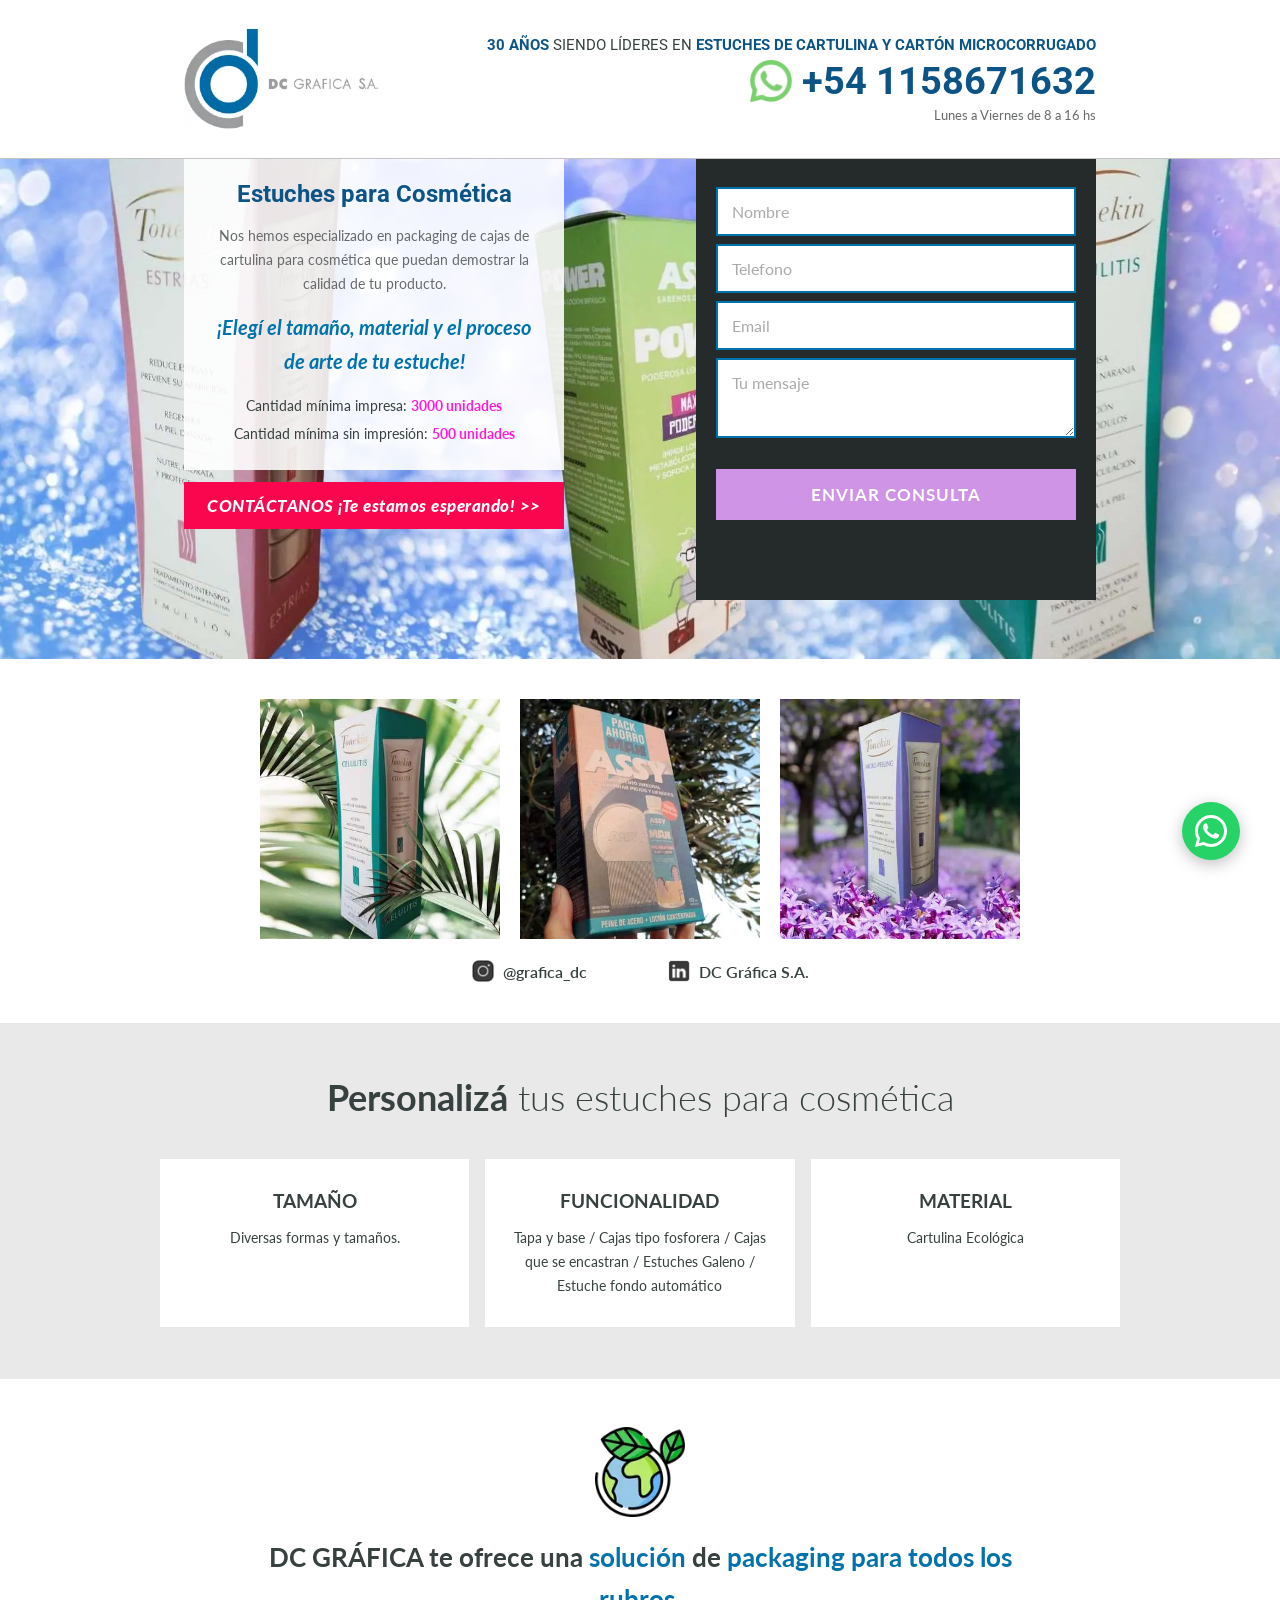
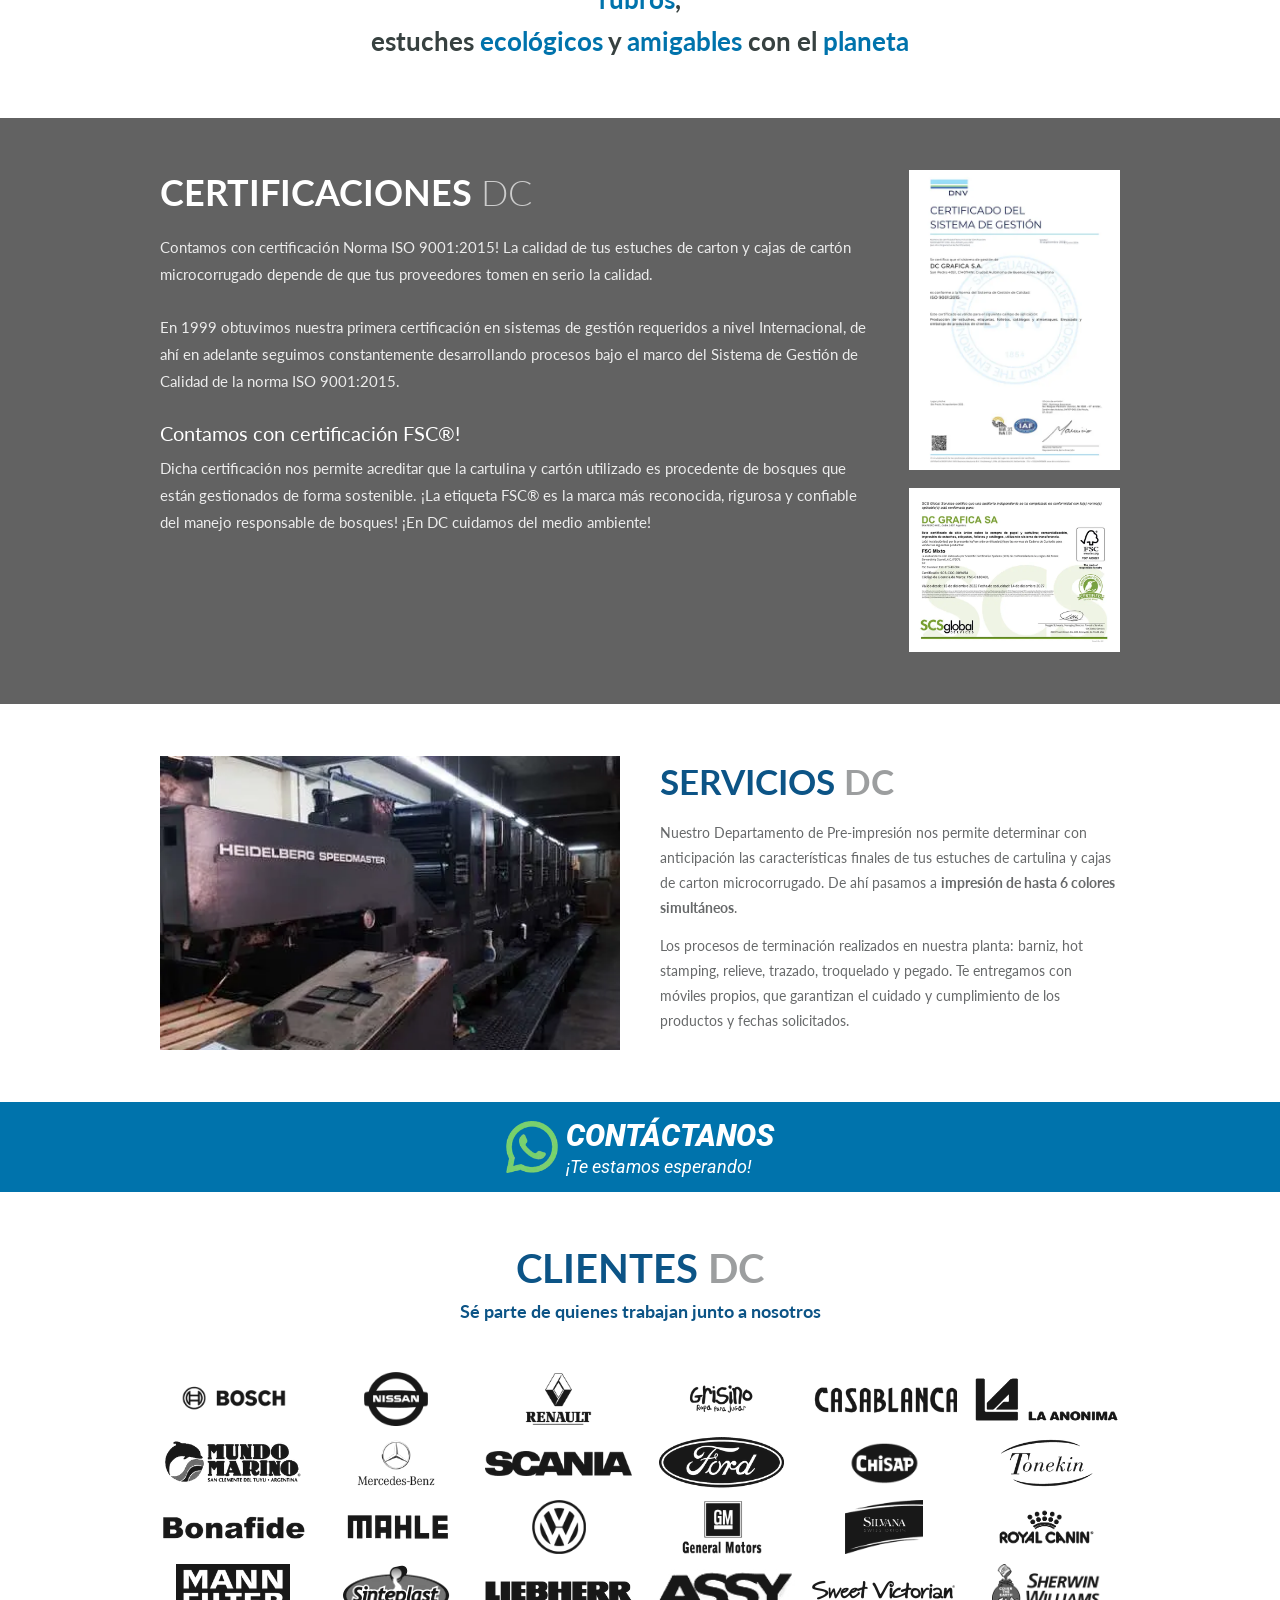
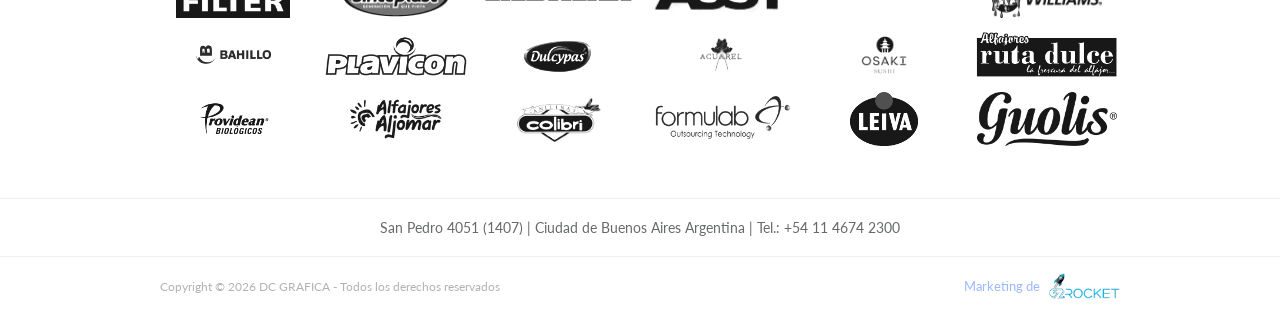
<file: secciones/cajas-para-cosmetica.html>
<!DOCTYPE html>
<html lang="es">
<head>
  <meta charset="UTF-8">
  <meta name="viewport" content="width=device-width, initial-scale=1.0">
  <meta name="description" content="Estuches para cosmética en cartulina personalizados. DC Gráfica Buenos Aires.">
  <title>Estuches para Cosmética | DC GRÁFICA</title>
  <link rel="preconnect" href="https://fonts.googleapis.com">
  <link rel="preconnect" href="https://fonts.gstatic.com" crossorigin>
  <link href="https://fonts.googleapis.com/css2?family=Signika:wght@400;700&family=Lato:ital,wght@0,300;0,400;0,700;0,900;1,700&family=Roboto:ital,wght@0,300;0,400;0,700;0,800;0,900;1,700&display=swap" rel="stylesheet">
  <link rel="stylesheet" href="../style.css">
  <link rel="icon" href="../img/favicon.ico" type="image/x-icon">
</head>
<body class="page-cosmetica">

<div id="progress-bar"></div>

<header class="site-header">
  <div class="header-inner">
    <a href="../index.html" class="header-logo" aria-label="DC Gráfica">
      <img src="../img/logo-dc.webp" alt="DC Gráfica SA" loading="eager">
    </a>
    <div class="header-right">
      <p class="header-tag"><strong>30 AÑOS</strong> SIENDO LÍDERES EN <strong>ESTUCHES DE CARTULINA Y CARTÓN MICROCORRUGADO</strong></p>
      <p class="header-hours">Lunes a Viernes de 8 a 16 hs</p>
      <a href="tel:+541158671632" class="header-phone">
        <img src="../img/icono-whatsapp.webp" alt="WhatsApp" class="wa-icon">
        +54 1158671632
      </a>
    </div>
  </div>
</header>

<section class="sub-hero sub-hero-cosmetica">
  <div class="sub-hero-inner">
    <div class="sub-hero-left">
      <div class="sub-hero-card">
        <h1>Estuches para Cosmética</h1>
        <p class="sub-desc">Nos hemos especializado en packaging de cajas de cartulina para cosmética que puedan demostrar la calidad de tu producto.</p>
        <p class="sub-desc sub-desc-hl">¡Elegí el tamaño, material y el proceso de arte de tu estuche!</p>
        <div class="minimums">
          Cantidad mínima impresa: <span class="hl">3000 unidades</span><br>
          Cantidad mínima sin impresión: <span class="hl">500 unidades</span>
        </div>
      </div>
      <div class="sub-cta-bar">CONTÁCTANOS ¡Te estamos esperando! &gt;&gt;</div>
    </div>

    <div class="hero-form-box" id="contacto">
      <form action="https://www.graficadc.com.ar/fsg?pageId=4a6f43bc-9331-430c-bf61-c05623df98f3&variant=d" method="POST" novalidate>
        <input type="hidden" name="pageId" value="4a6f43bc-9331-430c-bf61-c05623df98f3">
        <input type="hidden" name="pageVariant" value="d">
        <input type="hidden" name="marca" value="DCGRAFICA">
        <input type="hidden" name="producto" value="COSMETICA">
        <input type="hidden" name="device" id="device" value="">
        <input type="hidden" name="utm_source" id="utm_source" value="">
        <input type="hidden" name="utm_medium" id="utm_medium" value="">
        <input type="hidden" name="utm_campaign" id="utm_campaign" value="">
        <div class="form-row"><input type="text" name="nombre" placeholder="Nombre" required autocomplete="name"></div>
        <div class="form-row"><input type="tel" name="telefono" placeholder="Telefono"></div>
        <div class="form-row"><input type="email" name="email" placeholder="Email" required autocomplete="email"></div>
        <div class="form-row"><textarea name="mensaje" placeholder="Tu mensaje"></textarea></div>
        <button type="submit" class="btn-enviar">ENVIAR CONSULTA</button>
      </form>
    </div>
  </div>
</section>

<section class="product-gallery">
  <div class="product-gallery-inner">
    <div class="gallery-item">
      <img class="gallery-photo" src="../img/cosmetica-1.webp" alt="Estuches para Cosmética" loading="lazy">
    </div>
    <div class="gallery-item">
      <img class="gallery-photo" src="../img/cosmetica-2.webp" alt="Estuches para Cosmética" loading="lazy">
    </div>
    <div class="gallery-item">
      <img class="gallery-photo" src="../img/cosmetica-3.webp" alt="Estuches para Cosmética" loading="lazy">
    </div>
  </div>
  <!-- 2 redes -->
  <div class="gallery-social-row gallery-social-row-2">
    <div class="gallery-social">
      <img src="../img/instagram.webp" alt="Instagram" loading="lazy">
      <span>@grafica_dc</span>
    </div>
    <div class="gallery-social">
      <img src="../img/linkedin.webp" alt="LinkedIn" loading="lazy">
      <span>DC Gráfica S.A.</span>
    </div>
  </div>
</section>

<section class="specs-block">
  <div class="specs-inner">
    <h2 class="specs-heading"><strong>Personalizá</strong> tus estuches para cosmética</h2>
    <div class="specs-cards">
      <div class="spec-card"><h3>TAMAÑO</h3><p>Diversas formas y tamaños.</p></div>
      <div class="spec-card"><h3>FUNCIONALIDAD</h3><p>Tapa y base / Cajas tipo fosforera / Cajas que se encastran / Estuches Galeno / Estuche fondo automático</p></div>
      <div class="spec-card"><h3>MATERIAL</h3><p>Cartulina Ecológica</p></div>
    </div>
  </div>
</section>

<section class="packaging-section">
  <div class="packaging-section-inner">
    <img class="eco-icon" src="../img/icono-tierra.webp" alt="Eco" loading="lazy">
    <h2><strong>DC GRÁFICA</strong> te ofrece una <span class="bl">solución</span> de <span class="bl">packaging para todos los rubros</span>,<br>estuches <span class="bl">ecológicos</span> y <span class="bl">amigables</span> con el <span class="bl">planeta</span></h2>
  </div>
</section>

<section class="certifications" id="certificaciones">
  <div class="certifications-inner">
    <div class="cert-body">
      <h2 class="cert-heading">CERTIFICACIONES <span>DC</span></h2>
      <p>Contamos con certificación Norma ISO 9001:2015! La calidad de tus estuches de carton y cajas de cartón microcorrugado depende de que tus proveedores tomen en serio la calidad.</p>
      <p>En 1999 obtuvimos nuestra primera certificación en sistemas de gestión requeridos a nivel Internacional, de ahí en adelante seguimos constantemente desarrollando procesos bajo el marco del Sistema de Gestión de Calidad de la norma ISO 9001:2015.</p>
      <div class="cert-img-item">
        <img src="../img/cert-iso.webp" alt="ISO 9001" loading="lazy">
      </div>
      <h3>Contamos con certificación FSC®!</h3>
      <p>Dicha certificación nos permite acreditar que la cartulina y cartón utilizado es procedente de bosques que están gestionados de forma sostenible. ¡La etiqueta FSC® es la marca más reconocida, rigurosa y confiable del manejo responsable de bosques! ¡En DC cuidamos del medio ambiente!</p>
      <div class="cert-img-item">
        <img src="../img/certificado-fsc.webp" alt="FSC" loading="lazy">
      </div>
    </div>
    <div class="cert-images">
      <img src="../img/cert-iso.webp" alt="ISO 9001" loading="lazy">
      <img src="../img/certificado-fsc.webp" alt="FSC" loading="lazy">
    </div>
  </div>
</section>

<section class="services" id="servicios">
  <div class="services-inner">
    <div class="services-img">
      <img src="../img/prensa-heidelberg.webp" alt="Prensa Heidelberg" loading="lazy">
    </div>
    <div class="services-text">
      <h2><span class="bl">SERVICIOS</span> <span class="gr">DC</span></h2>
      <p>Nuestro Departamento de Pre-impresión nos permite determinar con anticipación las características finales de tus estuches de cartulina y cajas de carton microcorrugado. De ahí pasamos a <strong>impresión de hasta 6 colores simultáneos</strong>.</p>
      <p>Los procesos de terminación realizados en nuestra planta: barniz, hot stamping, relieve, trazado, troquelado y pegado. Te entregamos con móviles propios, que garantizan el cuidado y cumplimiento de los productos y fechas solicitados.</p>
    </div>
  </div>
</section>

<section class="cta-bar">
  <a href="https://wa.me/5491158671632?text=Hola%20DC%20GRAFICA,%20les%20escribo%20desde%20la%20web" target="_blank" class="cta-bar-inner">
    <div class="cta-bar-icon">
      <img src="../img/icono-whatsapp.webp" alt="WA" width="52" height="52" loading="lazy">
    </div>
    <div class="cta-bar-text">
      <strong>CONTÁCTANOS</strong>
      <em>¡Te estamos esperando!</em>
    </div>
  </a>
</section>

<section class="clients-dc">
  <div class="clients-dc-inner">
    <h2><span class="bl">CLIENTES</span> <span class="gr">DC</span></h2>
    <p class="clients-sub">Sé parte de quienes trabajan junto a nosotros</p>
    <div class="clients-grid">
      <img src="../img/icono-bosch.webp" alt="Bosch" loading="lazy">
      <img src="../img/icono-nissan.webp" alt="Nissan" loading="lazy">
      <img src="../img/icono-renault.webp" alt="Renault" loading="lazy">
      <img src="../img/icono-grisino.webp" alt="Grisino" loading="lazy">
      <img src="../img/icono-casablanca.webp" alt="Casablanca" loading="lazy">
      <img src="../img/icono-laanonima.webp" alt="La Anónima" loading="lazy">
      <img src="../img/icono-mundo-marino.webp" alt="Mundo Marino" loading="lazy">
      <img src="../img/icono-mercedes.webp" alt="Mercedes-Benz" loading="lazy">
      <img src="../img/icono-scania.webp" alt="Scania" loading="lazy">
      <img src="../img/icono-ford.webp" alt="Ford" loading="lazy">
      <img src="../img/icono-chisap.webp" alt="Chisap" loading="lazy">
      <img src="../img/icono-tonekin.webp" alt="Tonekin" loading="lazy">
      <img src="../img/icono-bonafide.webp" alt="Bonafide" loading="lazy">
      <img src="../img/icono-mahle.webp" alt="Mahle" loading="lazy">
      <img src="../img/icono-vw.webp" alt="Volkswagen" loading="lazy">
      <img src="../img/icono-general-moto.webp" alt="General Motors" loading="lazy">
      <img src="../img/icono-silvana.webp" alt="Silvana" loading="lazy">
      <img src="../img/icono-royal-canin.webp" alt="Royal Canin" loading="lazy">
      <img src="../img/icono-mann-filter.webp" alt="Mann Filter" loading="lazy">
      <img src="../img/icono-sinteplast.webp" alt="Sinteplast" loading="lazy">
      <img src="../img/icono-liebherr.webp" alt="Liebherr" loading="lazy">
      <img src="../img/icono-assy.webp" alt="Assy" loading="lazy">
      <img src="../img/icono-sweet-victorian.webp" alt="Sweet Victorian" loading="lazy">
      <img src="../img/icono-sherwin-williams.webp" alt="Sherwin Williams" loading="lazy">
      <img src="../img/icono-bahillo.webp" alt="Bahillo" loading="lazy">
      <img src="../img/icono-plavicon.webp" alt="Plavicon" loading="lazy">
      <img src="../img/icono-dulcypas.webp" alt="Dulcypas" loading="lazy">
      <img src="../img/icono-acuarel.webp" alt="Acuarel" loading="lazy">
      <img src="../img/icono-osaki.webp" alt="Osaki" loading="lazy">
      <img src="../img/icono-ruta-dulce.webp" alt="Ruta Dulce" loading="lazy">
      <img src="../img/icono-providean.webp" alt="Providean" loading="lazy">
      <img src="../img/icono-aljomar.webp" alt="Aljomar" loading="lazy">
      <img src="../img/icono-colibri.webp" alt="Colibrí" loading="lazy">
      <img src="../img/icono-formulab.webp" alt="Formulab" loading="lazy">
      <img src="../img/icono-leiva.webp" alt="Leiva" loading="lazy">
      <img src="../img/icono-guolis.webp" alt="Guolis" loading="lazy">
    </div>
  </div>
</section>

<div class="footer-address">
  <p>San Pedro 4051 (1407) | Ciudad de Buenos Aires Argentina | <a href="tel:+541146742300">Tel.: +54 11 4674 2300</a></p>
</div>
<footer class="footer-bottom">
  <div class="footer-bottom-inner">
    <p class="footer-copyright">Copyright &copy; 2026 DC GRAFICA - Todos los derechos reservados</p>
    <div class="footer-credit">
      <span>Marketing de</span>
      <a href="https://www.g2rocket.com/" target="_blank" rel="noopener">
        <img src="../img/g2r.webp" alt="G2Rocket" loading="lazy" height="26">
      </a>
    </div>
  </div>
</footer>

<a href="https://wa.me/5491158671632?text=Me%20gustaria%20saber%20mas%20sobre%20sus%20productos" class="whatsapp-float" target="_blank" rel="noopener" aria-label="WhatsApp">
  <svg viewBox="0 0 24 24" aria-hidden="true"><path d="M17.472 14.382c-.297-.149-1.758-.867-2.03-.967-.273-.099-.471-.148-.67.15-.197.297-.767.966-.94 1.164-.173.199-.347.223-.644.075-.297-.15-1.255-.463-2.39-1.475-.883-.788-1.48-1.761-1.653-2.059-.173-.297-.018-.458.13-.606.134-.133.298-.347.446-.52.149-.174.198-.298.298-.497.099-.198.05-.371-.025-.52-.075-.149-.669-1.612-.916-2.207-.242-.579-.487-.5-.669-.51-.173-.008-.371-.01-.57-.01-.198 0-.52.074-.792.372-.272.297-1.04 1.016-1.04 2.479 0 1.462 1.065 2.875 1.213 3.074.149.198 2.096 3.2 5.077 4.487.709.306 1.262.489 1.694.625.712.227 1.36.195 1.871.118.571-.085 1.758-.719 2.006-1.413.248-.694.248-1.289.173-1.413-.074-.124-.272-.198-.57-.347z M12 0C5.373 0 0 5.373 0 12c0 2.125.555 4.12 1.527 5.854L0 24l6.335-1.498A11.945 11.945 0 0 0 12 24c6.627 0 12-5.373 12-12S18.627 0 12 0zm0 21.818a9.818 9.818 0 0 1-5.01-1.373l-.36-.213-3.732.882.934-3.618-.235-.372A9.786 9.786 0 0 1 2.182 12C2.182 6.58 6.58 2.182 12 2.182c5.42 0 9.818 4.398 9.818 9.818 0 5.42-4.398 9.818-9.818 9.818z"/></svg>
</a>

<script>
(function(){
  var bar=document.getElementById('progress-bar');
  if(bar){function upd(){var t=document.documentElement.scrollHeight-window.innerHeight;bar.style.width=(t>0?window.scrollY/t*100:0)+'%'}window.addEventListener('scroll',upd,{passive:true});upd()}
  var dev=document.getElementById('device');if(dev)dev.value=window.innerWidth>600?'desktop':'mobile';
  function q(n){var m=new RegExp('[?&]'+n+'=([^&#]*)').exec(location.search);return m?decodeURIComponent(m[1].replace(/\+/g,' ')):''}
  ['utm_source','utm_medium','utm_campaign'].forEach(function(k){var el=document.getElementById(k);if(el)el.value=q(k)});
  document.querySelectorAll('a[href^="#"]').forEach(function(a){a.addEventListener('click',function(e){var t=document.querySelector(this.getAttribute('href'));if(t){e.preventDefault();t.scrollIntoView({behavior:'smooth',block:'start'})}})});
  document.querySelectorAll('form').forEach(function(f){f.addEventListener('submit',function(e){var ok=true;f.querySelectorAll('[required]').forEach(function(i){if(!i.value.trim()){i.style.outline='2px solid #fa064f';ok=false}else{i.style.outline=''}});if(!ok){e.preventDefault()}})});
})();
</script>
<script async src="https://www.googletagmanager.com/gtag/js?id=G-XXXX"></script>
<script>
window.dataLayer=window.dataLayer||[];
function gtag(){dataLayer.push(arguments);}
gtag('js',new Date());
gtag('config','G-XXXX');
</script>

</body>
</html>
</file>
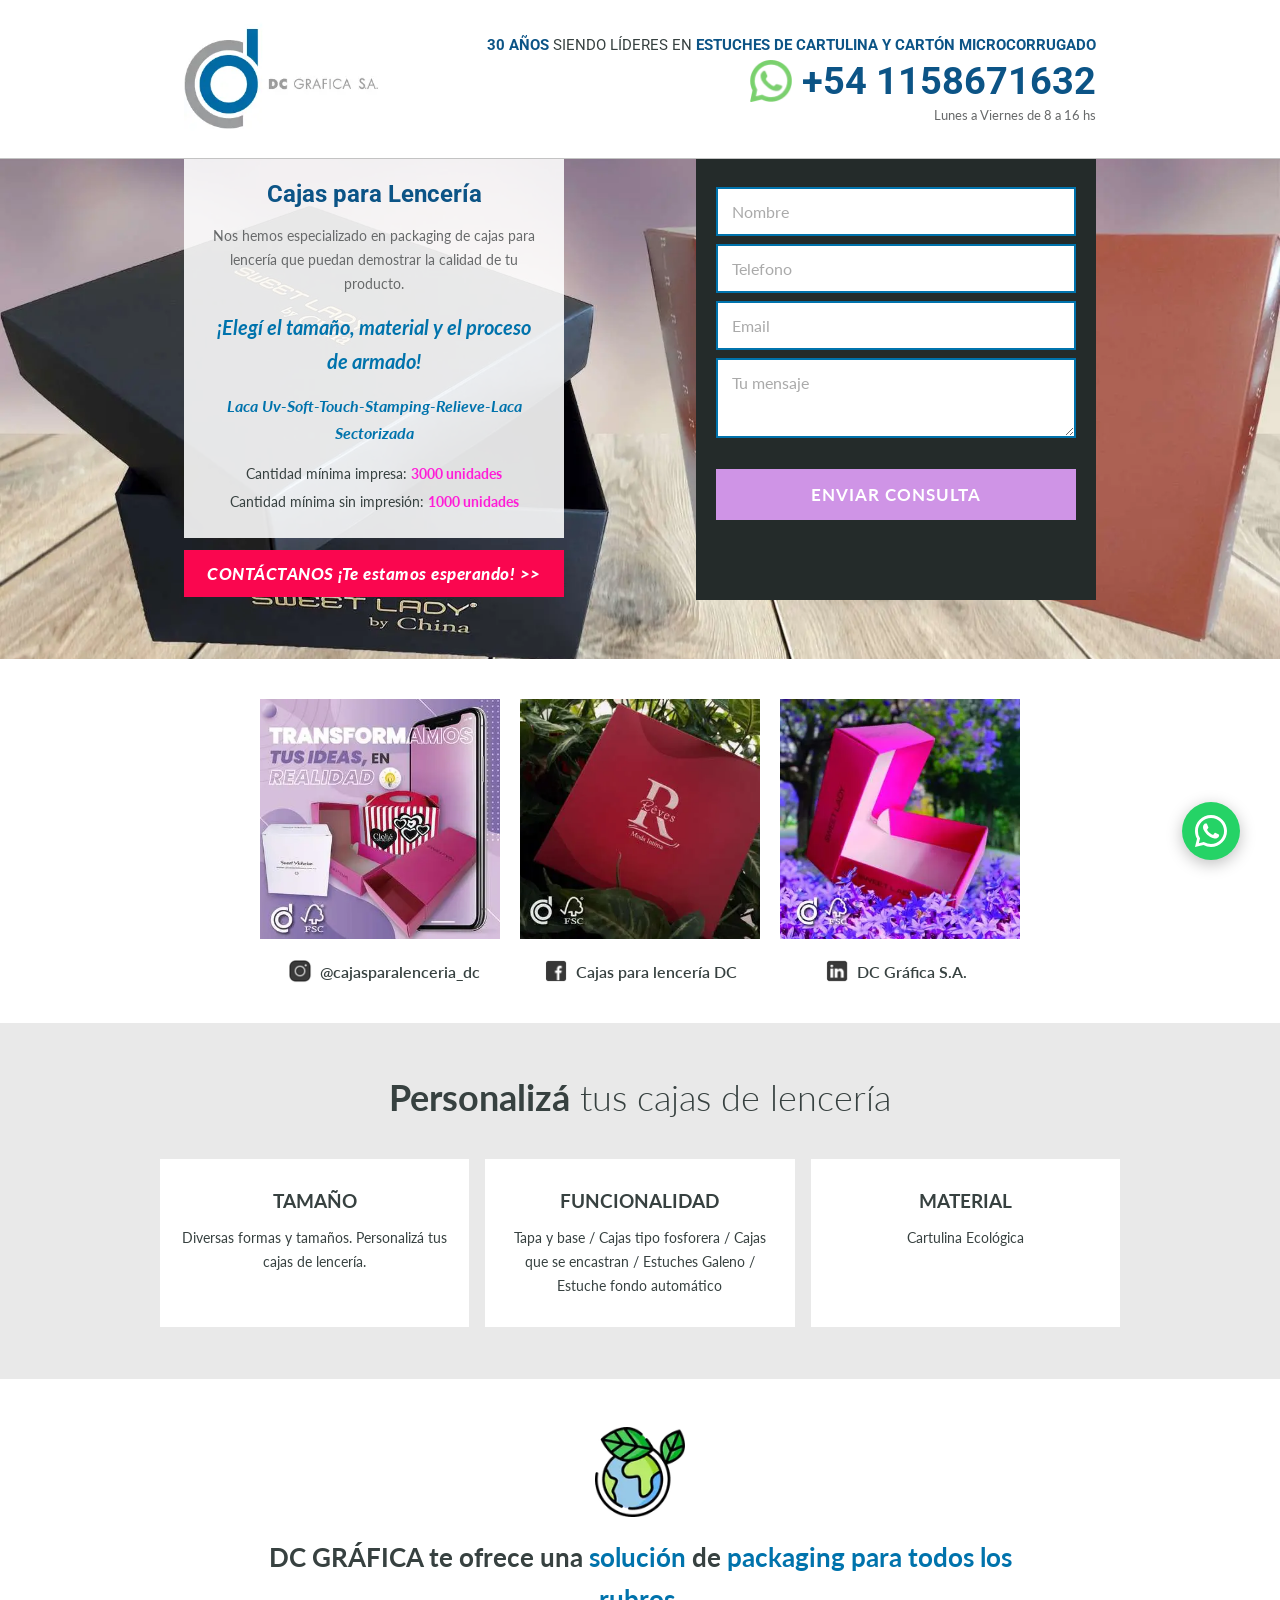
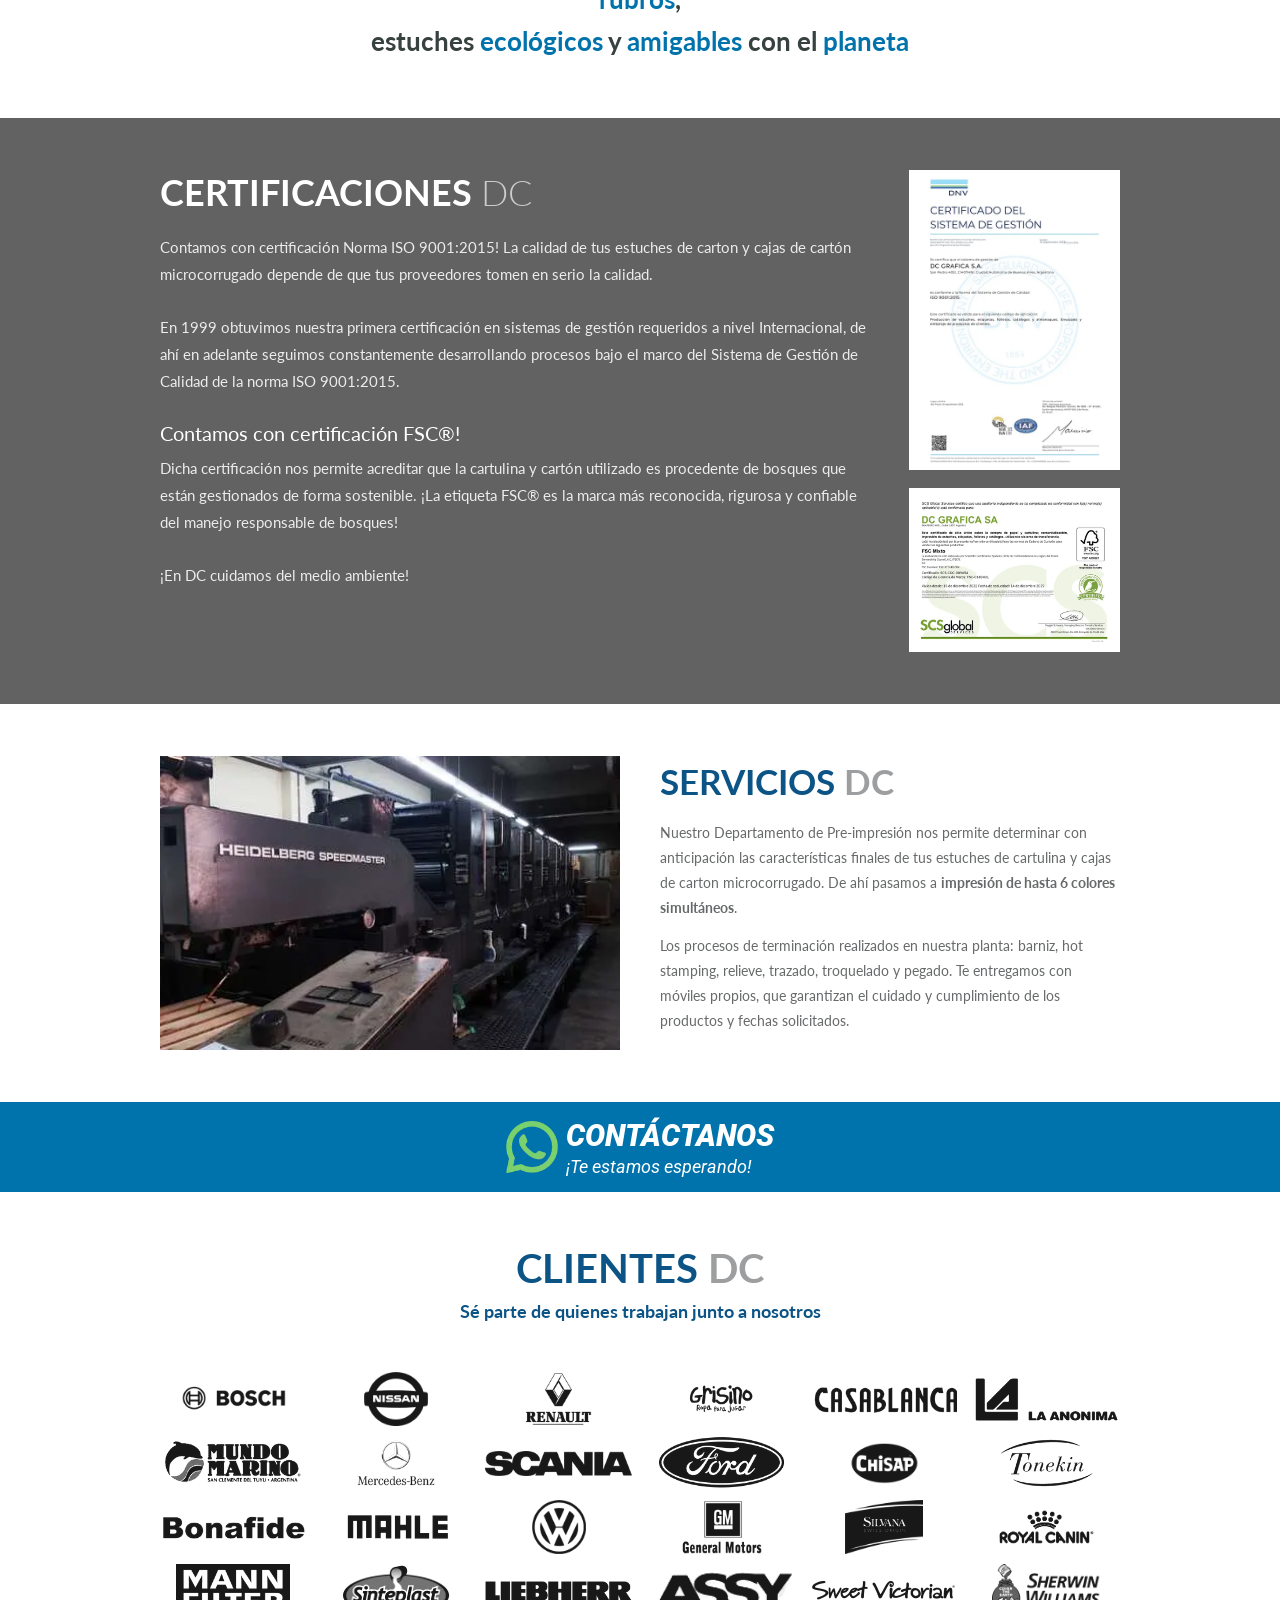
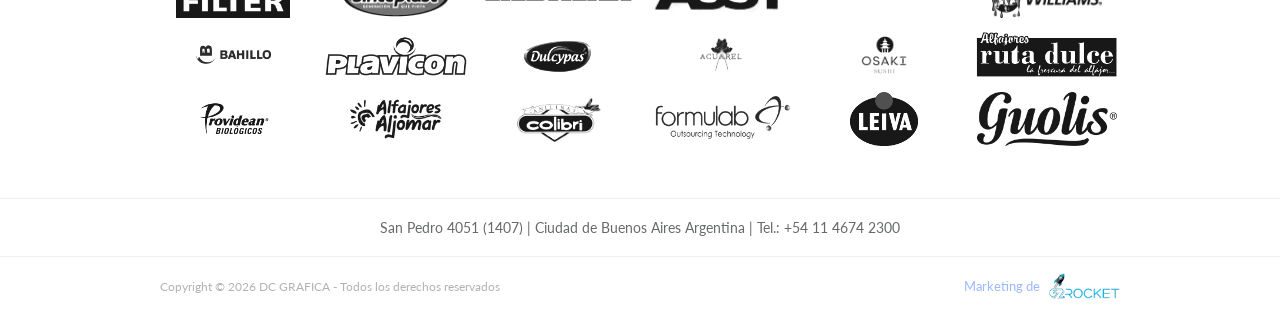
<file: secciones/cajas-para-lenceria.html>
<!DOCTYPE html>
<html lang="es">
<head>
  <meta charset="UTF-8">
  <meta name="viewport" content="width=device-width, initial-scale=1.0">
  <meta name="description" content="Cajas para lencería personalizadas en cartulina. DC Gráfica Buenos Aires.">
  <title>Cajas para Lencería | DC GRÁFICA</title>
  <link rel="preconnect" href="https://fonts.googleapis.com">
  <link rel="preconnect" href="https://fonts.gstatic.com" crossorigin>
  <link href="https://fonts.googleapis.com/css2?family=Signika:wght@400;700&family=Lato:ital,wght@0,300;0,400;0,700;0,900;1,700&family=Roboto:ital,wght@0,300;0,400;0,700;0,800;0,900;1,700&display=swap" rel="stylesheet">
  <link rel="stylesheet" href="../style.css">
  <link rel="icon" href="../img/favicon.ico" type="image/x-icon">
</head>
<body class="page-lenceria">

<div id="progress-bar"></div>

<header class="site-header">
  <div class="header-inner">
    <a href="../index.html" class="header-logo" aria-label="DC Gráfica">
      <img src="../img/logo-dc.webp" alt="DC Gráfica SA" loading="eager">
    </a>
    <div class="header-right">
      <p class="header-tag"><strong>30 AÑOS</strong> SIENDO LÍDERES EN <strong>ESTUCHES DE CARTULINA Y CARTÓN MICROCORRUGADO</strong></p>
      <p class="header-hours">Lunes a Viernes de 8 a 16 hs</p>
      <a href="tel:+541158671632" class="header-phone">
        <img src="../img/icono-whatsapp.webp" alt="WhatsApp" class="wa-icon">
        +54 1158671632
      </a>
    </div>
  </div>
</header>

<section class="sub-hero sub-hero-lenceria">
  <div class="sub-hero-inner">
    <div class="sub-hero-left">
      <div class="sub-hero-card">
        <h1>Cajas para Lencería</h1>
        <p class="sub-desc">Nos hemos especializado en packaging de cajas para lencería que puedan demostrar la calidad de tu producto.</p>
        <p class="sub-desc sub-desc-hl">¡Elegí el tamaño, material y el proceso de armado!</p>
        <p class="subtitulo-p">Laca Uv-Soft-Touch-Stamping-Relieve-Laca Sectorizada</p>
        <div class="minimums">
          Cantidad mínima impresa: <span class="hl">3000 unidades</span><br>
          Cantidad mínima sin impresión: <span class="hl">1000 unidades</span>
        </div>
      </div>
      <div class="sub-cta-bar">CONTÁCTANOS ¡Te estamos esperando! &gt;&gt;</div>
    </div>

    <div class="hero-form-box" id="contacto">
      <form action="https://www.graficadc.com.ar/fsg?pageId=4a6f43bc-9331-430c-bf61-c05623df98f3&variant=d" method="POST" novalidate>
        <input type="hidden" name="pageId" value="4a6f43bc-9331-430c-bf61-c05623df98f3">
        <input type="hidden" name="pageVariant" value="d">
        <input type="hidden" name="marca" value="DCGRAFICA">
        <input type="hidden" name="producto" value="LENCERIA">
        <input type="hidden" name="device" id="device" value="">
        <input type="hidden" name="utm_source" id="utm_source" value="">
        <input type="hidden" name="utm_medium" id="utm_medium" value="">
        <input type="hidden" name="utm_campaign" id="utm_campaign" value="">
        <div class="form-row"><input type="text" name="nombre" placeholder="Nombre" required autocomplete="name"></div>
        <div class="form-row"><input type="tel" name="telefono" placeholder="Telefono"></div>
        <div class="form-row"><input type="email" name="email" placeholder="Email" required autocomplete="email"></div>
        <div class="form-row"><textarea name="mensaje" placeholder="Tu mensaje"></textarea></div>
        <button type="submit" class="btn-enviar">ENVIAR CONSULTA</button>
      </form>
    </div>
  </div>
</section>

<section class="product-gallery">
  <div class="product-gallery-inner">
    <div class="gallery-item">
      <img class="gallery-photo" src="../img/transf-ideas.webp" alt="Cajas Transformamos tus ideas" loading="lazy">
    </div>
    <div class="gallery-item">
      <img class="gallery-photo" src="../img/reves.webp" alt="Cajas Reves" loading="lazy">
    </div>
    <div class="gallery-item">
      <img class="gallery-photo" src="../img/sweet-lady.webp" alt="Cajas Sweet Lady" loading="lazy">
    </div>
  </div>
  <div class="gallery-social-row">
    <div class="gallery-social">
      <img src="../img/instagram.webp" alt="Instagram" loading="lazy">
      <span>@cajasparalenceria_dc</span>
    </div>
    <div class="gallery-social">
      <img src="../img/facebook.webp" alt="Facebook" loading="lazy">
      <span>Cajas para lencería DC</span>
    </div>
    <div class="gallery-social">
      <img src="../img/linkedin.webp" alt="LinkedIn" loading="lazy">
      <span>DC Gráfica S.A.</span>
    </div>
  </div>
</section>

<section class="specs-block">
  <div class="specs-inner">
    <h2 class="specs-heading"><strong>Personalizá</strong> tus cajas de lencería</h2>
    <div class="specs-cards">
      <div class="spec-card"><h3>TAMAÑO</h3><p>Diversas formas y tamaños. Personalizá tus cajas de lencería.</p></div>
      <div class="spec-card"><h3>FUNCIONALIDAD</h3><p>Tapa y base / Cajas tipo fosforera / Cajas que se encastran / Estuches Galeno / Estuche fondo automático</p></div>
      <div class="spec-card"><h3>MATERIAL</h3><p>Cartulina Ecológica</p></div>
    </div>
  </div>
</section>

<section class="packaging-section">
  <div class="packaging-section-inner">
    <img class="eco-icon" src="../img/icono-tierra.webp" alt="Eco" loading="lazy">
    <h2><strong>DC GRÁFICA</strong> te ofrece una <span class="bl">solución</span> de <span class="bl">packaging para todos los rubros</span>,<br>estuches <span class="bl">ecológicos</span> y <span class="bl">amigables</span> con el <span class="bl">planeta</span></h2>
  </div>
</section>

<section class="certifications" id="certificaciones">
  <div class="certifications-inner">
    <div class="cert-body">
      <h2 class="cert-heading">CERTIFICACIONES <span>DC</span></h2>
      <p>Contamos con certificación Norma ISO 9001:2015! La calidad de tus estuches de carton y cajas de cartón microcorrugado depende de que tus proveedores tomen en serio la calidad.</p>
      <p>En 1999 obtuvimos nuestra primera certificación en sistemas de gestión requeridos a nivel Internacional, de ahí en adelante seguimos constantemente desarrollando procesos bajo el marco del Sistema de Gestión de Calidad de la norma ISO 9001:2015.</p>
      <div class="cert-img-item">
        <img src="../img/cert-iso.webp" alt="ISO 9001" loading="lazy">
      </div>
      <h3>Contamos con certificación FSC®!</h3>
      <p>Dicha certificación nos permite acreditar que la cartulina y cartón utilizado es procedente de bosques que están gestionados de forma sostenible. ¡La etiqueta FSC® es la marca más reconocida, rigurosa y confiable del manejo responsable de bosques!</p>
       <p>¡En DC cuidamos del medio ambiente!</p>
      <div class="cert-img-item">
        <img src="../img/certificado-fsc.webp" alt="FSC" loading="lazy">
      </div>
    </div>
    <div class="cert-images">
      <img src="../img/cert-iso.webp" alt="ISO 9001" loading="lazy">
      <img src="../img/certificado-fsc.webp" alt="FSC" loading="lazy">
    </div>
  </div>
</section>

<section class="services" id="servicios">
  <div class="services-inner">
    <div class="services-img">
      <img src="../img/prensa-heidelberg.webp" alt="Prensa Heidelberg" loading="lazy">
    </div>
    <div class="services-text">
      <h2><span class="bl">SERVICIOS</span> <span class="gr">DC</span></h2>
      <p>Nuestro Departamento de Pre-impresión nos permite determinar con anticipación las características finales de tus estuches de cartulina y cajas de carton microcorrugado. De ahí pasamos a <strong>impresión de hasta 6 colores simultáneos</strong>.</p>
      <p>Los procesos de terminación realizados en nuestra planta: barniz, hot stamping, relieve, trazado, troquelado y pegado. Te entregamos con móviles propios, que garantizan el cuidado y cumplimiento de los productos y fechas solicitados.</p>
    </div>
  </div>
</section>

<section class="cta-bar">
  <a href="https://wa.me/5491158671632?text=Hola%20DC%20GRAFICA,%20les%20escribo%20desde%20la%20web" target="_blank" class="cta-bar-inner">
    <div class="cta-bar-icon">
      <img src="../img/icono-whatsapp.webp" alt="WA" width="52" height="52" loading="lazy">
    </div>
    <div class="cta-bar-text">
      <strong>CONTÁCTANOS</strong>
      <em>¡Te estamos esperando!</em>
    </div>
  </a>
</section>

<section class="clients-dc">
  <div class="clients-dc-inner">
    <h2><span class="bl">CLIENTES</span> <span class="gr">DC</span></h2>
    <p class="clients-sub">Sé parte de quienes trabajan junto a nosotros</p>
    <div class="clients-grid">
      <img src="../img/icono-bosch.webp" alt="Bosch" loading="lazy">
      <img src="../img/icono-nissan.webp" alt="Nissan" loading="lazy">
      <img src="../img/icono-renault.webp" alt="Renault" loading="lazy">
      <img src="../img/icono-grisino.webp" alt="Grisino" loading="lazy">
      <img src="../img/icono-casablanca.webp" alt="Casablanca" loading="lazy">
      <img src="../img/icono-laanonima.webp" alt="La Anónima" loading="lazy">
      <img src="../img/icono-mundo-marino.webp" alt="Mundo Marino" loading="lazy">
      <img src="../img/icono-mercedes.webp" alt="Mercedes-Benz" loading="lazy">
      <img src="../img/icono-scania.webp" alt="Scania" loading="lazy">
      <img src="../img/icono-ford.webp" alt="Ford" loading="lazy">
      <img src="../img/icono-chisap.webp" alt="Chisap" loading="lazy">
      <img src="../img/icono-tonekin.webp" alt="Tonekin" loading="lazy">
      <img src="../img/icono-bonafide.webp" alt="Bonafide" loading="lazy">
      <img src="../img/icono-mahle.webp" alt="Mahle" loading="lazy">
      <img src="../img/icono-vw.webp" alt="Volkswagen" loading="lazy">
      <img src="../img/icono-general-moto.webp" alt="General Motors" loading="lazy">
      <img src="../img/icono-silvana.webp" alt="Silvana" loading="lazy">
      <img src="../img/icono-royal-canin.webp" alt="Royal Canin" loading="lazy">
      <img src="../img/icono-mann-filter.webp" alt="Mann Filter" loading="lazy">
      <img src="../img/icono-sinteplast.webp" alt="Sinteplast" loading="lazy">
      <img src="../img/icono-liebherr.webp" alt="Liebherr" loading="lazy">
      <img src="../img/icono-assy.webp" alt="Assy" loading="lazy">
      <img src="../img/icono-sweet-victorian.webp" alt="Sweet Victorian" loading="lazy">
      <img src="../img/icono-sherwin-williams.webp" alt="Sherwin Williams" loading="lazy">
      <img src="../img/icono-bahillo.webp" alt="Bahillo" loading="lazy">
      <img src="../img/icono-plavicon.webp" alt="Plavicon" loading="lazy">
      <img src="../img/icono-dulcypas.webp" alt="Dulcypas" loading="lazy">
      <img src="../img/icono-acuarel.webp" alt="Acuarel" loading="lazy">
      <img src="../img/icono-osaki.webp" alt="Osaki" loading="lazy">
      <img src="../img/icono-ruta-dulce.webp" alt="Ruta Dulce" loading="lazy">
      <img src="../img/icono-providean.webp" alt="Providean" loading="lazy">
      <img src="../img/icono-aljomar.webp" alt="Aljomar" loading="lazy">
      <img src="../img/icono-colibri.webp" alt="Colibrí" loading="lazy">
      <img src="../img/icono-formulab.webp" alt="Formulab" loading="lazy">
      <img src="../img/icono-leiva.webp" alt="Leiva" loading="lazy">
      <img src="../img/icono-guolis.webp" alt="Guolis" loading="lazy">
    </div>
  </div>
</section>

<div class="footer-address">
  <p>San Pedro 4051 (1407) | Ciudad de Buenos Aires Argentina | <a href="tel:+541146742300">Tel.: +54 11 4674 2300</a></p>
</div>
<footer class="footer-bottom">
  <div class="footer-bottom-inner">
    <p class="footer-copyright">Copyright &copy; 2026 DC GRAFICA - Todos los derechos reservados</p>
    <div class="footer-credit">
      <span>Marketing de</span>
      <a href="https://www.g2rocket.com/" target="_blank" rel="noopener">
        <img src="../img/g2r.webp" alt="G2Rocket" loading="lazy" height="26">
      </a>
    </div>
  </div>
</footer>

<a href="https://wa.me/5491158671632?text=Me%20gustaria%20saber%20mas%20sobre%20sus%20productos" class="whatsapp-float" target="_blank" rel="noopener" aria-label="WhatsApp">
  <svg viewBox="0 0 24 24" aria-hidden="true"><path d="M17.472 14.382c-.297-.149-1.758-.867-2.03-.967-.273-.099-.471-.148-.67.15-.197.297-.767.966-.94 1.164-.173.199-.347.223-.644.075-.297-.15-1.255-.463-2.39-1.475-.883-.788-1.48-1.761-1.653-2.059-.173-.297-.018-.458.13-.606.134-.133.298-.347.446-.52.149-.174.198-.298.298-.497.099-.198.05-.371-.025-.52-.075-.149-.669-1.612-.916-2.207-.242-.579-.487-.5-.669-.51-.173-.008-.371-.01-.57-.01-.198 0-.52.074-.792.372-.272.297-1.04 1.016-1.04 2.479 0 1.462 1.065 2.875 1.213 3.074.149.198 2.096 3.2 5.077 4.487.709.306 1.262.489 1.694.625.712.227 1.36.195 1.871.118.571-.085 1.758-.719 2.006-1.413.248-.694.248-1.289.173-1.413-.074-.124-.272-.198-.57-.347z M12 0C5.373 0 0 5.373 0 12c0 2.125.555 4.12 1.527 5.854L0 24l6.335-1.498A11.945 11.945 0 0 0 12 24c6.627 0 12-5.373 12-12S18.627 0 12 0zm0 21.818a9.818 9.818 0 0 1-5.01-1.373l-.36-.213-3.732.882.934-3.618-.235-.372A9.786 9.786 0 0 1 2.182 12C2.182 6.58 6.58 2.182 12 2.182c5.42 0 9.818 4.398 9.818 9.818 0 5.42-4.398 9.818-9.818 9.818z"/></svg>
</a>

<script>
(function(){
  var bar=document.getElementById('progress-bar');
  if(bar){function upd(){var t=document.documentElement.scrollHeight-window.innerHeight;bar.style.width=(t>0?window.scrollY/t*100:0)+'%'}window.addEventListener('scroll',upd,{passive:true});upd()}
  var dev=document.getElementById('device');if(dev)dev.value=window.innerWidth>600?'desktop':'mobile';
  function q(n){var m=new RegExp('[?&]'+n+'=([^&#]*)').exec(location.search);return m?decodeURIComponent(m[1].replace(/\+/g,' ')):''}
  ['utm_source','utm_medium','utm_campaign'].forEach(function(k){var el=document.getElementById(k);if(el)el.value=q(k)});
  document.querySelectorAll('a[href^="#"]').forEach(function(a){a.addEventListener('click',function(e){var t=document.querySelector(this.getAttribute('href'));if(t){e.preventDefault();t.scrollIntoView({behavior:'smooth',block:'start'})}})});
  document.querySelectorAll('form').forEach(function(f){f.addEventListener('submit',function(e){var ok=true;f.querySelectorAll('[required]').forEach(function(i){if(!i.value.trim()){i.style.outline='2px solid #fa064f';ok=false}else{i.style.outline=''}});if(!ok){e.preventDefault()}})});
})();
</script>
<script async src="https://www.googletagmanager.com/gtag/js?id=G-XXXX"></script>
<script>
window.dataLayer=window.dataLayer||[];
function gtag(){dataLayer.push(arguments);}
gtag('js',new Date());
gtag('config','G-XXXX');
</script>

</body>
</html>
</file>
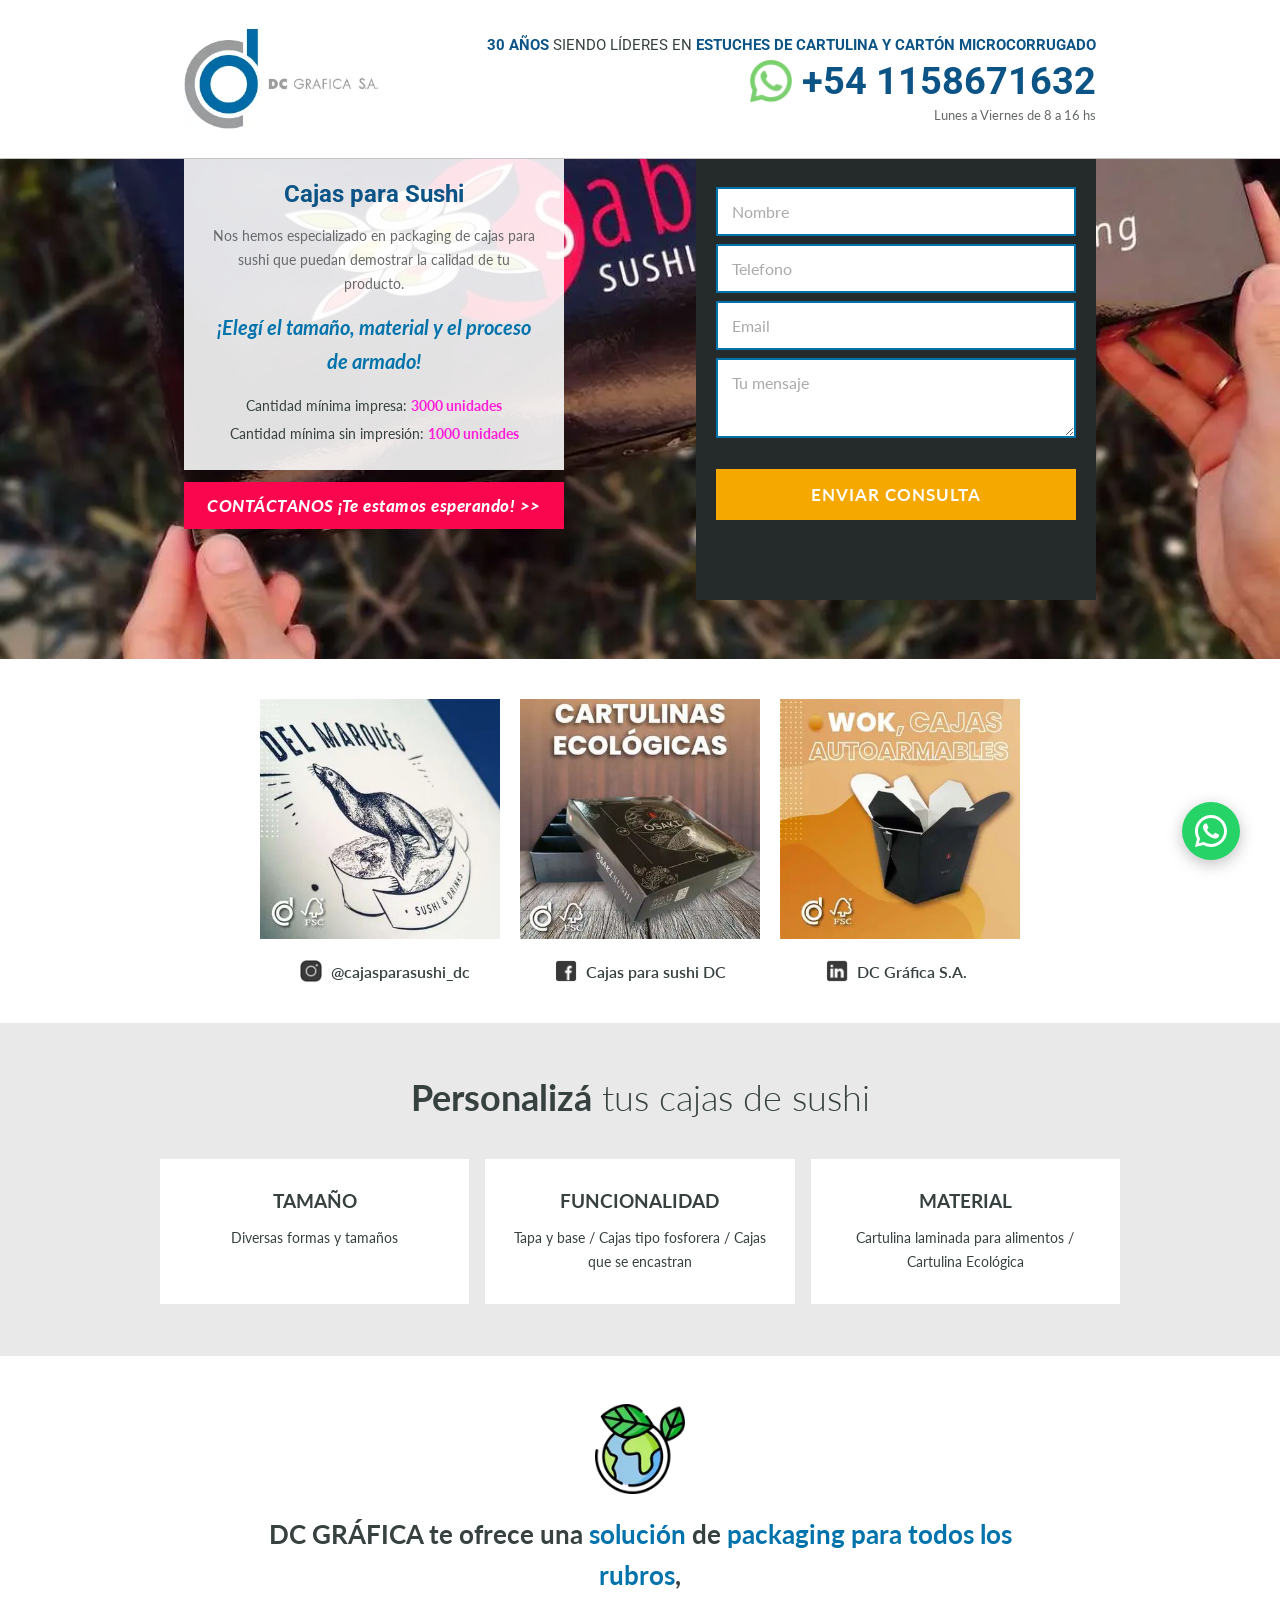
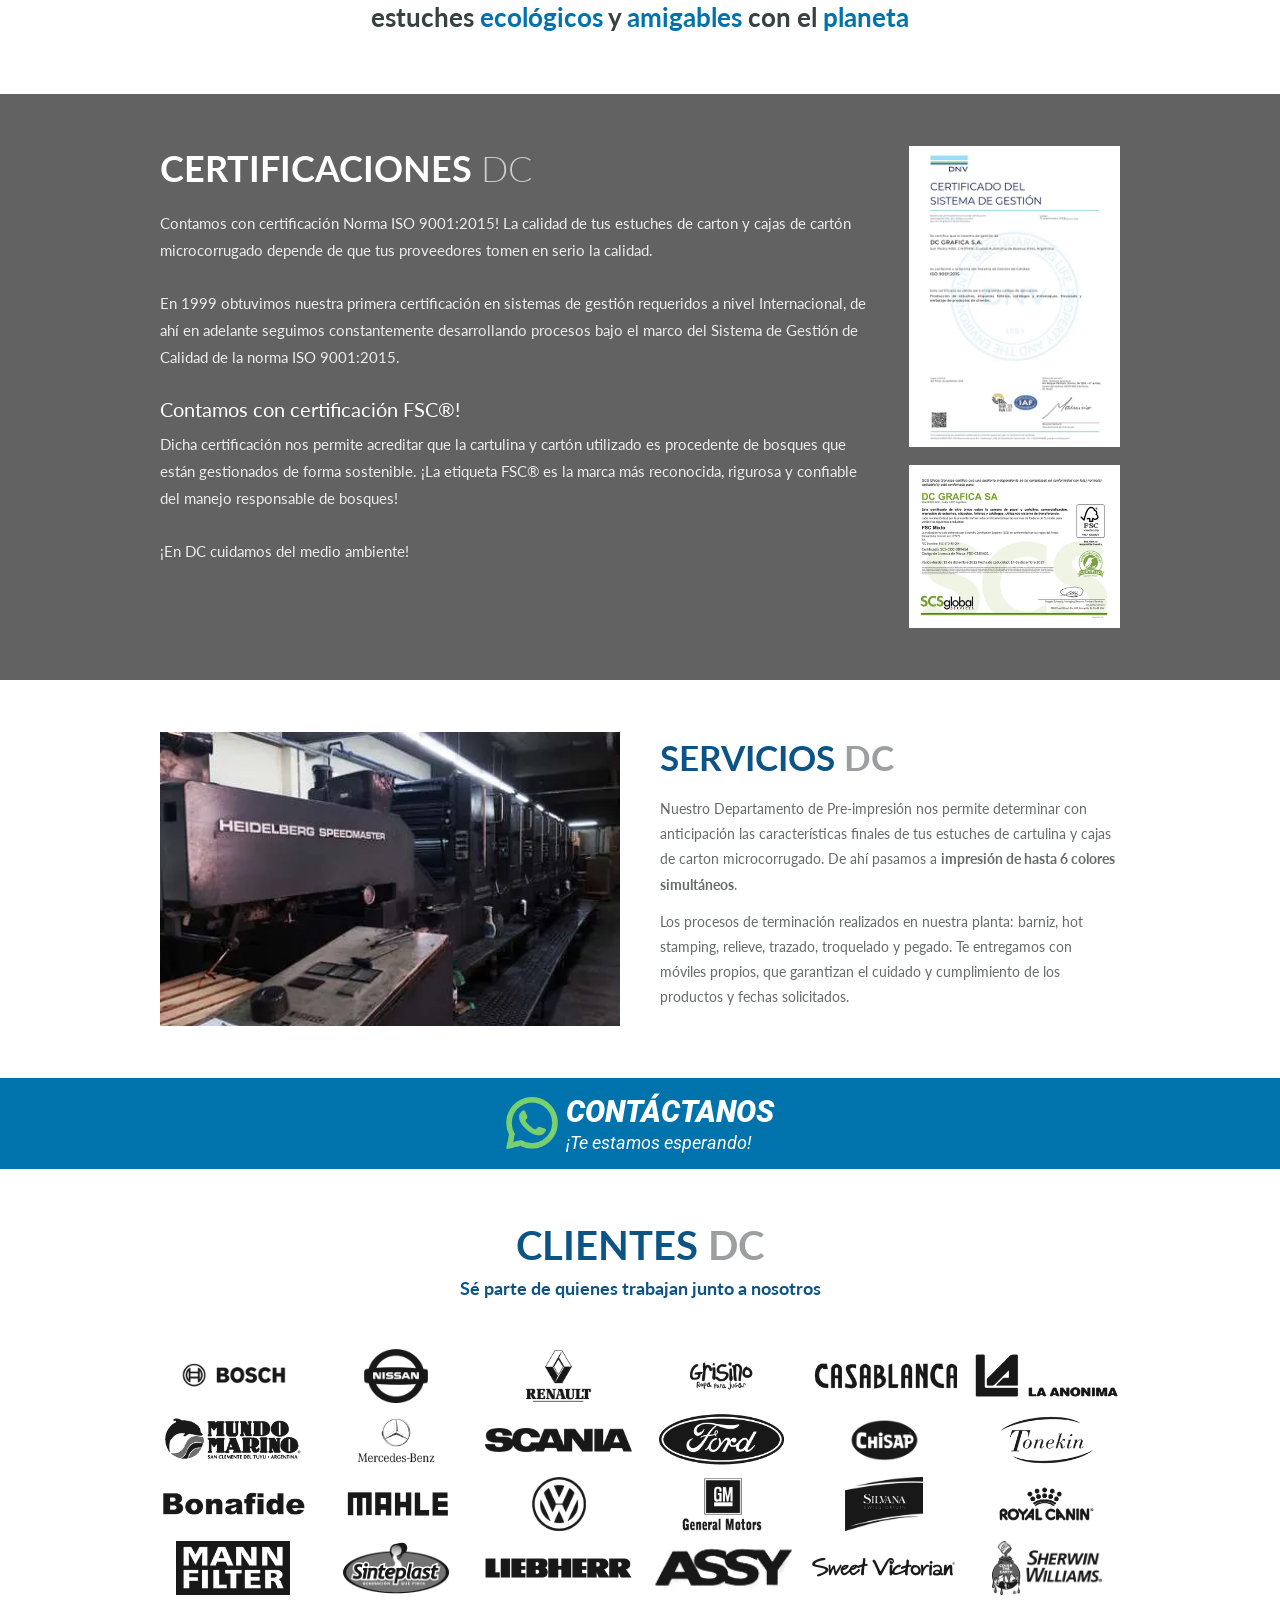
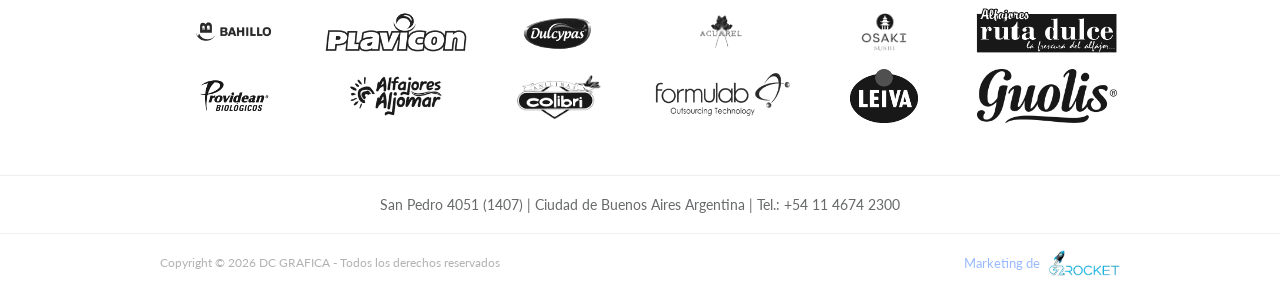
<file: secciones/cajas-para-sushi.html>
<!DOCTYPE html>
<html lang="es">
<head>
  <meta charset="UTF-8">
  <meta name="viewport" content="width=device-width, initial-scale=1.0">
  <meta name="description" content="Cajas para sushi personalizadas en cartulina laminada para alimentos. Fabricación a medida en Buenos Aires. DC Gráfica.">
  <title>Cajas para Sushi | DC GRÁFICA</title>
  <link rel="preconnect" href="https://fonts.googleapis.com">
  <link rel="preconnect" href="https://fonts.gstatic.com" crossorigin>
  <link href="https://fonts.googleapis.com/css2?family=Signika:wght@400;700&family=Lato:ital,wght@0,300;0,400;0,700;0,900;1,700&family=Roboto:ital,wght@0,300;0,400;0,700;0,800;0,900;1,700&display=swap" rel="stylesheet">
  <link rel="stylesheet" href="../style.css">
  <link rel="icon" href="../img/favicon.ico" type="image/x-icon">

</head>
<body class="page-sushi">

<div id="progress-bar"></div>

<header class="site-header">
  <div class="header-inner">
    <a href="../index.html" class="header-logo" aria-label="DC Gráfica">
      <img src="../img/logo-dc.webp" alt="DC Gráfica SA" loading="eager">
    </a>
    <div class="header-right">
      <p class="header-tag"><strong>30 AÑOS</strong> SIENDO LÍDERES EN <strong>ESTUCHES DE CARTULINA Y CARTÓN MICROCORRUGADO</strong></p>
      <p class="header-hours">Lunes a Viernes de 8 a 16 hs</p>
      <a href="tel:+541158671632" class="header-phone">
        <img src="../img/icono-whatsapp.webp" alt="WhatsApp" class="wa-icon">
        +54 1158671632
      </a>
    </div>
  </div>
</header>

<section class="sub-hero sub-hero-sushi">
  <div class="sub-hero-inner">

    <!-- Columna izquierda: card + banner rojo -->
    <div class="sub-hero-left">
      <div class="sub-hero-card">
        <h1>Cajas para Sushi</h1>
        <p class="sub-desc">Nos hemos especializado en packaging de cajas para sushi que puedan demostrar la calidad de tu producto.</p>
      <p class="sub-desc sub-desc-hl">¡Elegí el tamaño, material y el proceso de armado!</p>
        <div class="minimums">
          Cantidad mínima impresa: <span class="hl">3000 unidades</span><br>
          Cantidad mínima sin impresión: <span class="hl">1000 unidades</span>
        </div>
      </div>
      <div class="sub-cta-bar">CONTÁCTANOS ¡Te estamos esperando! &gt;&gt;</div>
    </div>

    <!-- Columna derecha: form -->
    <div class="hero-form-box" id="contacto">
      <form action="https://www.graficadc.com.ar/fsg?pageId=4a6f43bc-9331-430c-bf61-c05623df98f3&variant=d" method="POST" novalidate>
        <input type="hidden" name="pageId" value="4a6f43bc-9331-430c-bf61-c05623df98f3">
        <input type="hidden" name="pageVariant" value="d">
        <input type="hidden" name="marca" value="DCGRAFICA">
        <input type="hidden" name="producto" value="SUSHI">
        <input type="hidden" name="device" id="device" value="">
        <input type="hidden" name="utm_source" id="utm_source" value="">
        <input type="hidden" name="utm_medium" id="utm_medium" value="">
        <input type="hidden" name="utm_campaign" id="utm_campaign" value="">
        <div class="form-row"><input type="text" name="nombre" placeholder="Nombre" required autocomplete="name"></div>
        <div class="form-row"><input type="tel" name="telefono" placeholder="Telefono"></div>
        <div class="form-row"><input type="email" name="email" placeholder="Email" required autocomplete="email"></div>
        <div class="form-row"><textarea name="mensaje" placeholder="Tu mensaje"></textarea></div>
        <button type="submit" class="btn-enviar">ENVIAR CONSULTA</button>
      </form>
    </div>

  </div>
</section>

<section class="product-gallery">
  <div class="product-gallery-inner">
    <div class="gallery-item">
      <img class="gallery-photo" src="../img/del-marques.webp" alt="Del Marqués" loading="lazy">
    </div>
    <div class="gallery-item">
      <img class="gallery-photo" src="../img/cartulinas-ecologicas.webp" alt="Cartulinas Ecológicas" loading="lazy">
    </div>
    <div class="gallery-item">
      <img class="gallery-photo" src="../img/caja-autoarmables.webp" alt="Caja Autoarmables" loading="lazy">
    </div>
  </div>
  <!-- Redes sociales — debajo de todas las imágenes -->
  <div class="gallery-social-row">
    <div class="gallery-social">
      <img src="../img/instagram.webp" alt="Instagram" loading="lazy">
      <span>@cajasparasushi_dc</span>
    </div>
    <div class="gallery-social">
      <img src="../img/facebook.webp" alt="Facebook" loading="lazy">
      <span>Cajas para sushi DC</span>
    </div>
    <div class="gallery-social">
      <img src="../img/linkedin.webp" alt="LinkedIn" loading="lazy">
      <span>DC Gráfica S.A.</span>
    </div>
  </div>
</section>

<section class="specs-block">
  <div class="specs-inner">
    <h2 class="specs-heading"><strong>Personalizá</strong> tus cajas de sushi</h2>
    <div class="specs-cards">
      <div class="spec-card"><h3>TAMAÑO</h3><p>Diversas formas y tamaños</p></div>
      <div class="spec-card"><h3>FUNCIONALIDAD</h3><p>Tapa y base / Cajas tipo fosforera / Cajas que se encastran</p></div>
      <div class="spec-card"><h3>MATERIAL</h3><p>Cartulina laminada para alimentos / Cartulina Ecológica</p></div>
    </div>
  </div>
</section>

<section class="packaging-section">
  <div class="packaging-section-inner">
    <img class="eco-icon" src="../img/icono-tierra.webp" alt="Eco" loading="lazy">
    <h2><strong>DC GRÁFICA</strong> te ofrece una <span class="bl">solución</span> de <span class="bl">packaging para todos los rubros</span>,<br>estuches <span class="bl">ecológicos</span> y <span class="bl">amigables</span> con el <span class="bl">planeta</span></h2>
  </div>
</section>

<section class="certifications" id="certificaciones">
  <div class="certifications-inner">
    <div class="cert-body">
      <h2 class="cert-heading">CERTIFICACIONES <span>DC</span></h2>
      <p>Contamos con certificación Norma ISO 9001:2015! La calidad de tus estuches de carton y cajas de cartón microcorrugado depende de que tus proveedores tomen en serio la calidad.</p>
      <p>En 1999 obtuvimos nuestra primera certificación en sistemas de gestión requeridos a nivel Internacional, de ahí en adelante seguimos constantemente desarrollando procesos bajo el marco del Sistema de Gestión de Calidad de la norma ISO 9001:2015.</p>
      <!-- ISO img — solo visible en mobile, intercalada -->
      <div class="cert-img-item">
        <img src="../img/cert-iso.webp" alt="ISO 9001" loading="lazy">
      </div>
      <h3>Contamos con certificación FSC®!</h3>
      <p>Dicha certificación nos permite acreditar que la cartulina y cartón utilizado es procedente de bosques que están gestionados de forma sostenible. ¡La etiqueta FSC® es la marca más reconocida, rigurosa y confiable del manejo responsable de bosques!</p>
       <p>¡En DC cuidamos del medio ambiente!</p>
      <!-- FSC img — solo visible en mobile, intercalada -->
      <div class="cert-img-item">
        <img src="../img/certificado-fsc.webp" alt="FSC" loading="lazy">
      </div>
    </div>
    <!-- Columna derecha — solo visible en desktop -->
    <div class="cert-images">
      <img src="../img/cert-iso.webp" alt="ISO 9001" loading="lazy">
      <img src="../img/certificado-fsc.webp" alt="FSC" loading="lazy">
    </div>
  </div>
</section>

<section class="services" id="servicios">
  <div class="services-inner">
    <div class="services-img">
      <img src="../img/prensa-heidelberg.webp" alt="Prensa Heidelberg" loading="lazy">
    </div>
    <div class="services-text">
      <h2><span class="bl">SERVICIOS</span> <span class="gr">DC</span></h2>
      <p>Nuestro Departamento de Pre-impresión nos permite determinar con anticipación las características finales de tus estuches de cartulina y cajas de carton microcorrugado. De ahí pasamos a <strong>impresión de hasta 6 colores simultáneos</strong>.</p>
      <p>Los procesos de terminación realizados en nuestra planta: barniz, hot stamping, relieve, trazado, troquelado y pegado. Te entregamos con móviles propios, que garantizan el cuidado y cumplimiento de los productos y fechas solicitados.</p>
    </div>
  </div>
</section>

<section class="cta-bar">
  <a href="https://wa.me/5491158671632?text=Hola%20DC%20GRAFICA,%20les%20escribo%20desde%20la%20web" target="_blank" class="cta-bar-inner">
    <div class="cta-bar-icon">
      <img src="../img/icono-whatsapp.webp" alt="WA" width="52" height="52" loading="lazy">
    </div>
    <div class="cta-bar-text">
      <strong>CONTÁCTANOS</strong>
      <em>¡Te estamos esperando!</em>
    </div>
  </a>
</section>

<section class="clients-dc">
  <div class="clients-dc-inner">
    <h2><span class="bl">CLIENTES</span> <span class="gr">DC</span></h2>
    <p class="clients-sub">Sé parte de quienes trabajan junto a nosotros</p>
    <div class="clients-grid">
      <img src="../img/icono-bosch.webp" alt="Bosch" loading="lazy">
      <img src="../img/icono-nissan.webp" alt="Nissan" loading="lazy">
      <img src="../img/icono-renault.webp" alt="Renault" loading="lazy">
      <img src="../img/icono-grisino.webp" alt="Grisino" loading="lazy">
      <img src="../img/icono-casablanca.webp" alt="Casablanca" loading="lazy">
      <img src="../img/icono-laanonima.webp" alt="La Anónima" loading="lazy">
      <img src="../img/icono-mundo-marino.webp" alt="Mundo Marino" loading="lazy">
      <img src="../img/icono-mercedes.webp" alt="Mercedes-Benz" loading="lazy">
      <img src="../img/icono-scania.webp" alt="Scania" loading="lazy">
      <img src="../img/icono-ford.webp" alt="Ford" loading="lazy">
      <img src="../img/icono-chisap.webp" alt="Chisap" loading="lazy">
      <img src="../img/icono-tonekin.webp" alt="Tonekin" loading="lazy">
      <img src="../img/icono-bonafide.webp" alt="Bonafide" loading="lazy">
      <img src="../img/icono-mahle.webp" alt="Mahle" loading="lazy">
      <img src="../img/icono-vw.webp" alt="Volkswagen" loading="lazy">
      <img src="../img/icono-general-moto.webp" alt="General Motors" loading="lazy">
      <img src="../img/icono-silvana.webp" alt="Silvana" loading="lazy">
      <img src="../img/icono-royal-canin.webp" alt="Royal Canin" loading="lazy">
      <img src="../img/icono-mann-filter.webp" alt="Mann Filter" loading="lazy">
      <img src="../img/icono-sinteplast.webp" alt="Sinteplast" loading="lazy">
      <img src="../img/icono-liebherr.webp" alt="Liebherr" loading="lazy">
      <img src="../img/icono-assy.webp" alt="Assy" loading="lazy">
      <img src="../img/icono-sweet-victorian.webp" alt="Sweet Victorian" loading="lazy">
      <img src="../img/icono-sherwin-williams.webp" alt="Sherwin Williams" loading="lazy">
      <img src="../img/icono-bahillo.webp" alt="Bahillo" loading="lazy">
      <img src="../img/icono-plavicon.webp" alt="Plavicon" loading="lazy">
      <img src="../img/icono-dulcypas.webp" alt="Dulcypas" loading="lazy">
      <img src="../img/icono-acuarel.webp" alt="Acuarel" loading="lazy">
      <img src="../img/icono-osaki.webp" alt="Osaki" loading="lazy">
      <img src="../img/icono-ruta-dulce.webp" alt="Ruta Dulce" loading="lazy">
      <img src="../img/icono-providean.webp" alt="Providean" loading="lazy">
      <img src="../img/icono-aljomar.webp" alt="Aljomar" loading="lazy">
      <img src="../img/icono-colibri.webp" alt="Colibrí" loading="lazy">
      <img src="../img/icono-formulab.webp" alt="Formulab" loading="lazy">
      <img src="../img/icono-leiva.webp" alt="Leiva" loading="lazy">
      <img src="../img/icono-guolis.webp" alt="Guolis" loading="lazy">
    </div>
  </div>
</section>

<div class="footer-address">
  <p>San Pedro 4051 (1407) | Ciudad de Buenos Aires Argentina | <a href="tel:+541146742300">Tel.: +54 11 4674 2300</a></p>
</div>
<footer class="footer-bottom">
  <div class="footer-bottom-inner">
    <p class="footer-copyright">Copyright &copy; 2026 DC GRAFICA - Todos los derechos reservados</p>
    <div class="footer-credit">
      <span>Marketing de</span>
      <a href="https://www.g2rocket.com/" target="_blank" rel="noopener">
        <img src="../img/g2r.webp" alt="G2Rocket" loading="lazy" height="26">
      </a>
    </div>
  </div>
</footer>

<a href="https://wa.me/5491158671632?text=Me%20gustaria%20saber%20mas%20sobre%20sus%20productos" class="whatsapp-float" target="_blank" rel="noopener" aria-label="WhatsApp">
  <svg viewBox="0 0 24 24" aria-hidden="true"><path d="M17.472 14.382c-.297-.149-1.758-.867-2.03-.967-.273-.099-.471-.148-.67.15-.197.297-.767.966-.94 1.164-.173.199-.347.223-.644.075-.297-.15-1.255-.463-2.39-1.475-.883-.788-1.48-1.761-1.653-2.059-.173-.297-.018-.458.13-.606.134-.133.298-.347.446-.52.149-.174.198-.298.298-.497.099-.198.05-.371-.025-.52-.075-.149-.669-1.612-.916-2.207-.242-.579-.487-.5-.669-.51-.173-.008-.371-.01-.57-.01-.198 0-.52.074-.792.372-.272.297-1.04 1.016-1.04 2.479 0 1.462 1.065 2.875 1.213 3.074.149.198 2.096 3.2 5.077 4.487.709.306 1.262.489 1.694.625.712.227 1.36.195 1.871.118.571-.085 1.758-.719 2.006-1.413.248-.694.248-1.289.173-1.413-.074-.124-.272-.198-.57-.347z M12 0C5.373 0 0 5.373 0 12c0 2.125.555 4.12 1.527 5.854L0 24l6.335-1.498A11.945 11.945 0 0 0 12 24c6.627 0 12-5.373 12-12S18.627 0 12 0zm0 21.818a9.818 9.818 0 0 1-5.01-1.373l-.36-.213-3.732.882.934-3.618-.235-.372A9.786 9.786 0 0 1 2.182 12C2.182 6.58 6.58 2.182 12 2.182c5.42 0 9.818 4.398 9.818 9.818 0 5.42-4.398 9.818-9.818 9.818z"/></svg>
</a>

<script>
(function(){
  var bar=document.getElementById('progress-bar');
  if(bar){function upd(){var t=document.documentElement.scrollHeight-window.innerHeight;bar.style.width=(t>0?window.scrollY/t*100:0)+'%'}window.addEventListener('scroll',upd,{passive:true});upd()}
  var dev=document.getElementById('device');if(dev)dev.value=window.innerWidth>600?'desktop':'mobile';
  function q(n){var m=new RegExp('[?&]'+n+'=([^&#]*)').exec(location.search);return m?decodeURIComponent(m[1].replace(/\+/g,' ')):''}
  ['utm_source','utm_medium','utm_campaign'].forEach(function(k){var el=document.getElementById(k);if(el)el.value=q(k)});
  document.querySelectorAll('a[href^="#"]').forEach(function(a){a.addEventListener('click',function(e){var t=document.querySelector(this.getAttribute('href'));if(t){e.preventDefault();t.scrollIntoView({behavior:'smooth',block:'start'})}})});
  document.querySelectorAll('form').forEach(function(f){f.addEventListener('submit',function(e){var ok=true;f.querySelectorAll('[required]').forEach(function(i){if(!i.value.trim()){i.style.outline='2px solid #fa064f';ok=false}else{i.style.outline=''}});if(!ok){e.preventDefault()}})});
})();
</script>
<script async src="https://www.googletagmanager.com/gtag/js?id=G-XXXX"></script>
<script>
window.dataLayer=window.dataLayer||[];
function gtag(){dataLayer.push(arguments);}
gtag('js',new Date());
gtag('config','G-XXXX');
</script>

</body>
</html>
</file>
<file: style.css>
/* ══════════════════════════════════════════════════════════════
   DC GRÁFICA — style.css
   Estrategia: Mobile-first. Solo min-width. Sin max-width queries.
   Orden: reset → tokens → base → layout → componentes → utilidades
   ══════════════════════════════════════════════════════════════ */

/* ──────────────────────────────
   RESET MÍNIMO
────────────────────────────── */
*,
*::before,
*::after {
  box-sizing: border-box;
  margin: 0;
  padding: 0;
}

/* ──────────────────────────────
   TOKENS / DESIGN SYSTEM
────────────────────────────── */
:root {
  --blue:      #0073ac;
  --blue-dk:   #0c5486;
  --dark:      #242b2a;
  --cert-bg:   #626262;
  --lt:        #dde9f0;
  --text:      #374140;
  --muted:     #67696a;
  --pink:      #ff1dd8;
  --red:       #fa064f;
  --border:    #c3c3c3;
  --progress:  #069AE3;

  /* Spacing scale */
  --sp-xs: 8px;
  --sp-sm: 16px;
  --sp-md: 24px;
  --sp-lg: 40px;
  --sp-xl: 52px;

  /* Layout */
  --max-w: 960px;
}

/* ──────────────────────────────
   BASE
────────────────────────────── */
html {
  scroll-behavior: smooth;
  -webkit-text-size-adjust: 100%;
}

body {
  font-family: 'Lato', sans-serif;
  color: var(--text);
  background: #fff;
  overflow-x: hidden;
  /* Evitar CLS: reservar espacio para sticky header */
  min-height: 100vh;
}

a {
  color: inherit;
  text-decoration: none;
}

img {
  max-width: 100%;
  height: auto;
  display: block;
}

/* Clase utilitaria para labels accesibles visualmente ocultos */
.sr-only {
  position: absolute;
  width: 1px;
  height: 1px;
  padding: 0;
  margin: -1px;
  overflow: hidden;
  clip: rect(0, 0, 0, 0);
  white-space: nowrap;
  border: 0;
}

/* ──────────────────────────────
   PROGRESS BAR
────────────────────────────── */
#progress-bar {
  position: fixed;
  top: 0;
  left: 0;
  height: 4px;
  width: 0%;
  background: var(--progress);
  z-index: 9999;
  transition: width .1s linear;
  /* CLS: reservar espacio */
  will-change: width;
}

/* ══════════════════════════════
   HEADER
══════════════════════════════ */
.site-header {
  background: #fff;
  border-bottom: 1px solid var(--border);
  position: sticky;
  top: 0;
  z-index: 100;
}

.header-inner {
  max-width: var(--max-w);
  margin: 0 auto;
  padding: 14px var(--sp-md);
  display: flex;
  flex-direction: column;
  align-items: center;
  gap: var(--sp-xs);
  text-align: center;
}

/* Logo: width/height explícito para evitar CLS */
.header-logo img {
  height: 70px;
  width: auto;
}

.header-right {
  display: flex;
  flex-direction: column;
  align-items: center;
  gap: 4px;
}

.header-tag {
  font-family: 'Roboto', sans-serif;
  font-size: 13px;
  font-weight: 400;
  color: var(--text);
  text-align: center;
  line-height: 1.35;
}

.header-tag strong {
  color: var(--blue-dk);
  font-weight: 700;
}

.header-hours {
  font-size: 13px;
  color: var(--muted);
}

.header-phone {
  display: flex;
  align-items: center;
  gap: 10px;
  font-family: 'Roboto', sans-serif;
  font-size: 22px;
  font-weight: 700;
  color: var(--blue-dk);
}

.wa-icon {
  width: 42px;
  height: 42px;
  flex-shrink: 0;
}

@media (min-width: 768px) {
  .header-inner {
    flex-direction: row;
    align-items: center;
    justify-content: space-between;
    text-align: left;
  }

  .header-logo img {
    height: 130px;
  }

  .header-right {
    align-items: flex-end;
  }

  .header-tag {
    font-size: 15px;
    text-align: right;
    order: 1;
  }

  .header-phone {
    font-size: 38px;
    order: 2;
  }

  .header-hours {
    order: 3;
  }
}

/* ══════════════════════════════
   HERO — LCP crítico
   Decisión: <img> en HTML (no CSS background).
   Razón: el preload scanner del browser detecta <img> antes de
   parsear CSS → fetchpriority="high" garantiza descarga inmediata
   → LCP verde. Con background-image CSS el browser no puede
   hacer preload real hasta que el CSSOM se construye.
══════════════════════════════ */
.hero {
  position: relative;
  /* Crece con el contenido en mobile; la imagen lo cubre vía object-fit */
  min-height: 420px;
  overflow: hidden;
}

/* Hero background image como <img> real */
.hero-bg {
  position: absolute;
  top: 0;
  left: 0;
  width: 100%;
  /* En mobile el hero crece con el contenido;
     usar height: 100% con object-fit cover lo cubre siempre */
  height: 100%;
  object-fit: cover;
  object-position: center;
  z-index: 0;
}

.hero-inner {
  position: relative;
  z-index: 1;
  max-width: var(--max-w);
  margin: 0 auto;
  padding: 0 var(--sp-md);
  display: flex;
  flex-direction: column;
}

.hero-card {
  background: rgba(255, 255, 255, 0.85);
  padding: 28px 28px 32px;
  width: 100%;
  margin-top: 36px;
  align-self: flex-start;
}

.hero-quality {
  font-family: 'Roboto', sans-serif;
  font-style: italic;
  font-weight: 900;
  font-size: 16px;
  color: var(--text);
  text-align: center;
  margin-bottom: 14px;
}

.hero-card h1 {
  font-family: 'Roboto', sans-serif;
  font-weight: 800;
  font-size: 16px;
  color: var(--blue);
  line-height: 1.4;
  text-align: center;
  margin-bottom: 14px;
}

.hero-minimums {
  font-size: 13px;
  color: var(--text);
  text-align: center;
  display: flex;
  flex-direction: column;
  gap: 4px;
}

.hero-minimums .hl {
  color: var(--pink);
  font-weight: 700;
}

/* CTA mobile (banner azul) */
.hero-cta-mobile {
  display: flex;
  flex-direction: column;
  align-items: center;
  justify-content: center;
  background: var(--blue);
  width: 100%;
  padding: 12px var(--sp-sm);
  gap: 4px;
}

.hero-cta-top {
  font-family: 'Roboto', sans-serif;
  font-size: 15px;
  font-weight: 700;
  font-style: italic;
  color: #fff;
  letter-spacing: 1px;
}

.hero-cta-bottom {
  font-family: 'Roboto', sans-serif;
  font-size: 20px;
  font-weight: 900;
  font-style: italic;
  color: #fff;
}

/* Formulario */
.hero-form-box {
  background: var(--dark);
  padding: 28px 20px 32px;
  width: 100%;
  align-self: flex-start;
  margin-bottom: 36px;
}

.form-row {
  margin-bottom: 8px;
  position: relative;
}

.form-row input,
.form-row textarea {
  width: 100%;
  padding: 13px 14px;
  font-size: 14px;
  border: 2px solid transparent;
  font-family: inherit;
  color: var(--text);
  background: #fff;
  transition: border-color .15s;
  /* Evitar CLS en iOS al hacer zoom */
  font-size: max(16px, 14px);
}

.form-row input:focus,
.form-row textarea:focus {
  outline: none;
  border-color: var(--blue);
}

.form-row input::placeholder,
.form-row textarea::placeholder {
  color: #aaa;
}

.form-row textarea {
  min-height: 80px;
  resize: vertical;
}

/* Estados de error */
.form-row input.input-error,
.form-row textarea.input-error {
  border-color: var(--red);
}

.field-error {
  display: block;
  font-size: 12px;
  color: #ffb3c1;
  min-height: 16px;
  margin-top: 3px;
  line-height: 1.3;
}

.form-feedback {
  font-size: 13px;
  color: #90ee90;
  min-height: 18px;
  margin-bottom: 4px;
  text-align: center;
}

.btn-enviar {
  display: block;
  width: 100%;
  background: var(--red);
  color: #fff;
  border: none;
  padding: 15px;
  font-size: 17px;
  font-weight: 700;
  font-family: 'Lato', sans-serif;
  cursor: pointer;
  letter-spacing: 1px;
  text-transform: uppercase;
  margin-top: 28px;
  transition: background .2s;
  /* Tamaño mínimo touch target */
  min-height: 48px;
}

.btn-enviar:hover,
.btn-enviar:focus-visible {
  background: #d50040;
}

@media (min-width: 768px) {
  .hero {
    aspect-ratio: auto;
    min-height: 530px;
  }

  .hero-inner {
    flex-direction: row;
    align-items: flex-start;
    justify-content: space-between;
    min-height: 530px;
  }

  .hero-card {
    width: 420px;
    flex-shrink: 0;
    margin-top: 80px;
    background: #fff;
  }

  .hero-card h1 {
    font-size: 17px;
  }

  .hero-quality {
    font-size: 18px;
  }

  .hero-minimums {
    font-size: 14px;
  }

  .hero-cta-mobile {
    display: none;
  }

  .hero-form-box {
    width: 400px;
    flex-shrink: 0;
    align-self: flex-start;
    margin-top: 0;
    margin-bottom: 0;
    padding-bottom: 80px;
  }
}

/* ══════════════════════════════
   PRODUCTS HEADING
══════════════════════════════ */
.products-heading {
  background: #fff;
  padding: 24px var(--sp-md) 0;
  text-align: center;
}

.products-heading h2 {
  font-family: 'Lato', sans-serif;
  font-size: 28px;
  font-weight: 300;
  color: var(--text);
}

/* Subrayado decorativo en mobile */
.products-heading h2::after {
  content: '';
  display: block;
  width: 60%;
  height: 6px;
  background: var(--blue);
  margin: 12px auto 0;
}

.products-heading h2 strong {
  font-weight: 700;
}

@media (min-width: 768px) {
  .products-heading {
    padding: 36px var(--sp-md) 60px;
  }

  .products-heading h2 {
    font-size: 50px;
  }

  .products-heading h2::after {
    display: none;
  }
}

/* ══════════════════════════════
   PILLARS + SOCIAL
══════════════════════════════ */
.pillars {
  background: #fff;
  padding: 20px var(--sp-md) 32px;
}

.pillars-inner {
  max-width: var(--max-w);
  margin: 0 auto 20px;
  display: flex;
  flex-direction: column;
  align-items: flex-start;
  gap: 10px;
}

.pillar {
  display: flex;
  align-items: center;
  gap: 12px;
  width: auto;
  justify-content: flex-start;
}

/* bar oculta en mobile */
.pillar-bar {
  display: none;
  width: 8px;
  min-height: 42px;
  background: var(--blue);
  flex-shrink: 0;
}

.pillar h3 {
  font-size: 15px;
  font-weight: 400;
  color: var(--text);
  line-height: 1.3;
  text-align: left;
  max-width: 160px;
}

.social-row {
  max-width: var(--max-w);
  margin: 20px auto 0;
  display: flex;
  align-items: center;
  justify-content: center;
  gap: var(--sp-sm);
  flex-wrap: wrap;
}

.social-link {
  display: flex;
  align-items: center;
  gap: var(--sp-xs);
  font-size: 14px;
  font-weight: 600;
  color: var(--text);
}

.social-link img {
  width: 24px;
  height: 24px;
  flex-shrink: 0;
  object-fit: contain;
}

@media (min-width: 640px) {
  .pillars-inner {
    flex-direction: row;
    gap: 0;
    justify-content: center;
    align-items: flex-start;
    margin-bottom: 28px;
  }

  .pillar {
    flex: 1;
    max-width: 260px;
    padding-right: var(--sp-sm);
  }

  .pillar-bar {
    display: block;
  }

  .pillar h3 {
    font-size: 18px;
    font-weight: 500;
    max-width: none;
  }

  .social-row {
    gap: 32px;
    margin-top: 50px;
  }

  .social-link {
    font-size: 18px;
  }
}

@media (min-width: 768px) {
  .pillars {
    padding: 0 var(--sp-md) 50px;
  }
}

/* ══════════════════════════════
   SOLUCIONES
══════════════════════════════ */
.soluciones {
  background: var(--lt);
  padding: 40px var(--sp-md) 52px;
}

.soluciones-inner {
  max-width: var(--max-w);
  margin: 0 auto;
  text-align: center;
}

.soluciones h2 {
  font-family: 'Lato', sans-serif;
  font-size: 36px;
  font-weight: 700;
  margin-bottom: 36px;
}

.cat-grid {
  display: flex;
  flex-wrap: wrap;
  justify-content: center;
  gap: 28px 48px;
  list-style: none;
}

.cat-card {
  display: flex;
  flex-direction: column;
  align-items: center;
  gap: 14px;
  width: 120px;
}

.cat-circle {
  width: 120px;
  height: 120px;
  border-radius: 50%;
  overflow: hidden;
  transition: box-shadow .2s, transform .2s;
}

.cat-card:hover .cat-circle,
.cat-card:focus-visible .cat-circle {
  box-shadow: 0 6px 22px rgba(0, 0, 0, .18);
  transform: translateY(-3px);
}

.cat-circle img {
  width: 100%;
  height: 100%;
  object-fit: cover;
}

.cat-name {
  font-size: 14px;
  font-weight: 700;
  color: var(--text);
  text-transform: uppercase;
  letter-spacing: .5px;
}

@media (min-width: 640px) {
  .soluciones h2 {
    font-size: 50px;
    margin-bottom: 40px;
  }

  .cat-card {
    width: 140px;
  }

  .cat-circle {
    width: 150px;
    height: 150px;
  }

  .cat-name {
    font-size: 16px;
  }

  .cat-grid {
    gap: 32px 60px;
  }
}

/* ══════════════════════════════
   PACKAGING ECO
══════════════════════════════ */
.packaging-section {
  background: #fff;
  padding: 48px var(--sp-md) 56px;
  text-align: center;
}

.packaging-section-inner {
  max-width: 800px;
  margin: 0 auto;
}

.eco-icon {
  width: 80px;
  height: 80px;
  margin: 0 auto 20px;
  object-fit: contain;
}

.packaging-section h2 {
  font-family: 'Lato', sans-serif;
  font-size: 17px;
  font-weight: 700;
  line-height: 1.6;
}

.packaging-section h2 .bl {
  color: var(--blue);
}

@media (min-width: 640px) {
  .packaging-section h2 {
    font-size: 26px;
  }

  .eco-icon {
    width: 90px;
    height: 90px;
  }
}

/* ══════════════════════════════
   CERTIFICACIONES
══════════════════════════════ */
.certifications {
  background: var(--cert-bg);
  padding: var(--sp-xl) var(--sp-md);
  color: #fff;
}

.certifications-inner {
  max-width: var(--max-w);
  margin: 0 auto;
  display: flex;
  flex-direction: column;
  gap: 0;
}

.cert-heading {
  font-family: 'Lato', sans-serif;
  font-size: 28px;
  font-weight: 700;
  margin-bottom: 18px;
}

.cert-heading span {
  font-weight: 300;
  color: #ccc;
}

.cert-body p {
  font-size: 13px;
  color: rgba(255, 255, 255, .88);
  line-height: 1.7;
  margin-bottom: 18px;
}

.cert-body h3 {
  font-size: 18px;
  font-weight: 400;
  color: #fff;
  margin: 22px 0 10px;
}

/* Imágenes de cert — mobile: en flujo del cuerpo */
.cert-img-item {
  margin: 18px 0 28px;
}

.cert-img-item img {
  width: 100%;
  max-width: 320px;
  background: #fff;
  border: 1px solid rgba(255, 255, 255, .2);
}

/* Desktop: columna lateral (oculta en mobile) */
.cert-images {
  display: none;
}

@media (min-width: 768px) {
  .certifications-inner {
    flex-direction: row;
    align-items: flex-start;
    gap: 40px;
  }

  .cert-heading {
    font-size: 36px;
    margin-bottom: 20px;
  }

  .cert-body p {
    font-size: 15px;
    line-height: 1.8;
    margin-bottom: 26px;
  }

  .cert-body h3 {
    font-size: 20px;
    margin: 24px 0 10px;
  }

  .cert-img-item {
    display: none;
  }

  .cert-images {
    display: flex;
    flex-direction: column;
    gap: 18px;
    flex-shrink: 0;
    width: 22%;
  }
}

/* ══════════════════════════════
   SERVICIOS
══════════════════════════════ */
.services {
  background: #fff;
  padding: var(--sp-xl) var(--sp-md);
}

.services-inner {
  max-width: var(--max-w);
  margin: 0 auto;
  display: grid;
  gap: var(--sp-lg);
}

.services-img img {
  width: 100%;
  height: auto;
}

.services-text h2 {
  font-family: 'Lato', sans-serif;
  font-size: 30px;
  font-weight: 700;
  margin-bottom: 18px;
}

.services-text h2 .bl { color: var(--blue-dk); }
.services-text h2 .gr { color: #9c9e9f; }

.services-text p {
  font-size: 14px;
  color: var(--muted);
  line-height: 1.8;
  margin-bottom: 12px;
}

@media (min-width: 768px) {
  .services-inner {
    grid-template-columns: 1fr 1fr;
    align-items: center;
  }

  .services-text h2 {
    font-size: 35px;
  }
}

/* ══════════════════════════════
   CTA BAR — WhatsApp
══════════════════════════════ */
.cta-bar {
  background: var(--blue);
  padding: 14px var(--sp-md);
}

.cta-bar-inner {
  max-width: var(--max-w);
  margin: 0 auto;
  display: flex;
  align-items: center;
  justify-content: center;
  gap: var(--sp-xs);
  flex-wrap: wrap;
}

.cta-bar-icon img {
  width: 52px;
  height: 52px;
  flex-shrink: 0;
}

.cta-bar-text {
  font-family: 'Roboto', sans-serif;
  color: #fff;
  line-height: 1.3;
}

.cta-bar-text strong {
  display: block;
  font-size: 26px;
  font-weight: 900;
  font-style: italic;
}

.cta-bar-text em {
  font-size: 16px;
  font-style: italic;
}

@media (min-width: 640px) {
  .cta-bar-text strong {
    font-size: 30px;
  }

  .cta-bar-text em {
    font-size: 18px;
  }
}

/* ══════════════════════════════
   CLIENTES DC
══════════════════════════════ */
.clients-dc {
  background: #fff;
  padding: var(--sp-xl) var(--sp-md);
}

.clients-dc-inner {
  max-width: var(--max-w);
  margin: 0 auto;
  text-align: center;
}

.clients-dc h2 {
  font-family: 'Lato', sans-serif;
  font-size: 24px;
  font-weight: 700;
  margin-bottom: 8px;
}

.clients-dc h2 .bl { color: var(--blue-dk); }
.clients-dc h2 .gr { color: #9c9e9f; }

.clients-sub {
  font-size: 14px;
  font-weight: 700;
  color: var(--blue-dk);
  margin-bottom: 28px;
}

/* CLS fix: height explícito en imgs del grid */
.clients-grid {
  display: grid;
  grid-template-columns: repeat(3, 1fr);
  gap: 10px 14px;
  align-items: center;
}

.clients-grid img {
  width: 100%;
  height: 46px;
  object-fit: contain;
  filter: grayscale(100%) contrast(120%);
  opacity: .9;
  transition: filter .2s ease, opacity .2s ease;
}

.clients-grid img:hover {
  filter: none;
  opacity: 1;
}

@media (min-width: 480px) {
  .clients-grid {
    grid-template-columns: repeat(4, 1fr);
  }
}

@media (min-width: 768px) {
  .clients-dc h2 {
    font-size: 40px;
  }

  .clients-sub {
    font-size: 18px;
    margin-bottom: 50px;
  }

  .clients-grid {
    grid-template-columns: repeat(6, 1fr);
    gap: 10px 16px;
  }

  .clients-grid img {
    height: 54px;
  }
}

/* ══════════════════════════════
   FOOTER
══════════════════════════════ */
.footer-address {
  background: #fff;
  border-top: 1px solid #eee;
  padding: 20px var(--sp-md);
  text-align: center;
  font-style: normal;
}

.footer-address p {
  font-size: 14px;
  color: var(--muted);
}

.footer-address a {
  color: var(--muted);
}

.footer-address a:hover {
  color: var(--blue);
}

.footer-bottom {
  background: #fff;
  border-top: 1px solid #f0f0f0;
  padding: 16px var(--sp-md);
  text-align: center;
}

.footer-bottom-inner {
  max-width: var(--max-w);
  margin: 0 auto;
  display: flex;
  flex-direction: column;
  align-items: center;
  gap: 10px;
}

.footer-copyright {
  font-size: 12px;
  color: #b2b2b2;
}

.footer-credit {
  display: flex;
  align-items: center;
  justify-content: center;
  gap: var(--sp-xs);
}

.footer-credit span {
  font-size: 13px;
  color: #9abaff;
}

.footer-credit img {
  height: 22px;
  width: auto;
}

@media (min-width: 768px) {
  .footer-bottom-inner {
    flex-direction: row;
    justify-content: space-between;
  }

  .footer-credit img {
    height: 26px;
  }
}

/* ══════════════════════════════
   WHATSAPP FLOAT
══════════════════════════════ */
.whatsapp-float {
  position: fixed;
  width: 58px;
  height: 58px;
  bottom: 28px;
  right: 24px;
  background: #25d366;
  border-radius: 50%;
  display: flex;
  align-items: center;
  justify-content: center;
  z-index: 200;
  box-shadow: 0 4px 16px rgba(0, 0, 0, .25);
  transition: transform .2s;
  /* Tamaño touch target accesible */
}

.whatsapp-float:hover,
.whatsapp-float:focus-visible {
  transform: scale(1.08);
  outline: 3px solid rgba(37, 211, 102, .5);
  outline-offset: 2px;
}

.whatsapp-float svg {
  width: 32px;
  height: 32px;
  fill: #fff;
}

@media (min-width: 640px) {
  .whatsapp-float {
    bottom: 40px;
    right: 40px;
  }
}

/* ══════════════════════════════
   SUBPAGES — hero sections
   (reutilizado por páginas de categoría)
══════════════════════════════ */
.sub-hero {
  position: relative;
  min-height: 400px;
  overflow: hidden;
}

.sub-hero-sushi     { background: url('./img/hero-sushi.webp')       center/cover no-repeat; }
.sub-hero-lenceria  { background: url('./img/hero-lenceria.webp')    center/cover no-repeat; }
.sub-hero-cosmetica { background: url('./img/hero-cosmetica.webp')   center/cover no-repeat; }
.sub-hero-alfajores { background: url('./img/hero-alfajores.webp')   center/cover no-repeat; }
.sub-hero-exhibidores { background: url('./img/hero-exhibidores.webp') center/cover no-repeat; }

.sub-hero-inner {
  max-width: var(--max-w);
  margin: 0 auto;
  padding: 0 var(--sp-md);
  display: flex;
  flex-direction: column;
}

.sub-hero-left {
  display: flex;
  flex-direction: column;
  align-self: flex-start;
  width: 100%;
}

.sub-hero-card {
  background: rgba(255, 255, 255, 0.9);
  padding: 20px 24px 22px;
  width: 100%;
  margin-top: 0;
  align-self: flex-start;
}

.sub-hero-card .sub-label {
  font-family: 'Roboto', sans-serif;
  font-weight: 700;
  font-size: 13px;
  color: var(--muted);
  margin-bottom: 8px;
  text-align: center;
  text-transform: uppercase;
  letter-spacing: 1px;
}

.sub-hero-card h1 {
  font-family: 'Roboto', sans-serif;
  font-weight: 700;
  font-size: 24px;
  color: var(--blue-dk);
  text-align: center;
  margin-bottom: 14px;
  line-height: 1.3;
}

.sub-hero-card .sub-desc {
  font-size: 13px;
  color: var(--muted);
  line-height: 1.7;
  text-align: center;
  margin-bottom: 14px;
}

.sub-hero-card .minimums {
  font-size: 14px;
  color: var(--text);
  text-align: center;
  line-height: 2;
}

.sub-hero-card .minimums .hl {
  color: var(--pink);
  font-weight: 700;
}

.sub-desc-hl {
  color: var(--blue);
  font-style: italic;
  font-weight: 700;
}

.sub-hero .form-row input,
.sub-hero .form-row textarea {
  border: 2px solid var(--blue);
}

/* CTA bar desktop — subpages */
.sub-cta-bar {
  display: none;
  background: var(--red);
  color: #fff;
  font-weight: 900;
  font-style: italic;
  font-size: 17px;
  text-align: center;
  padding: 13px 16px;
  letter-spacing: .5px;
  width: 100%;
  margin-top: 12px;
  align-self: flex-start;
}

@media (min-width: 768px) {
  .sub-hero {
    min-height: 500px;
  }

  .sub-hero-inner {
    flex-direction: row;
    align-items: flex-start;
    justify-content: space-between;
    min-height: 500px;
  }

  .sub-hero-left {
    width: 380px;
    flex-shrink: 0;
  }

  .sub-cta-bar {
    display: block;
  }

  .sub-hero-card {
    width: 100%;
    margin-top: 0;
  }

  .sub-hero .hero-form-box {
    width: 400px;
    flex-shrink: 0;
    align-self: flex-start;
    margin-top: 0;
    margin-bottom: 0;
  }
}

/* ══════════════════════════════
   GALERÍA (subpages)
══════════════════════════════ */
.product-gallery {
  background: #fff;
  padding: 40px var(--sp-md);
}

.product-gallery-inner {
  max-width: 320px;
  margin: 0 auto;
  display: grid;
  grid-template-columns: 1fr;
  gap: 20px;
}

.gallery-item {
  display: flex;
  flex-direction: column;
  align-items: center;
  gap: 20px;
}

.gallery-item .gallery-photo {
  width: 100%;
  aspect-ratio: 1 / 1;
  object-fit: cover;
}

.gallery-social {
  display: flex;
  align-items: center;
  gap: 8px;
  font-size: 16px;
  font-weight: 600;
  color: var(--text);
}

.gallery-social img {
  width: 24px;
  height: 24px;
  flex-shrink: 0;
  object-fit: contain;
}

.gallery-social-row {
  max-width: 320px;
  margin: 24px auto 0;
  display: flex;
  flex-direction: column;
  gap: 8px;
  align-items: flex-start;
}

@media (min-width: 640px) {
  .product-gallery-inner {
    grid-template-columns: repeat(3, 1fr);
    max-width: 760px;
  }

  .gallery-social-row {
    max-width: 760px;
    flex-direction: row;
    justify-content: space-between;
    margin-top: 20px;
  }

  .gallery-social-row .gallery-social {
    flex: 1;
    justify-content: center;
  }

  .gallery-social-row-2 {
    justify-content: center;
    gap: 80px;
  }

  .gallery-social-row-2 .gallery-social {
    flex: 0 0 auto;
    justify-content: flex-start;
  }
}

/* ══════════════════════════════
   SPECS (subpages)
══════════════════════════════ */
.specs-block {
  background: #e9e9e9;
  padding: var(--sp-xl) var(--sp-md);
}

.specs-inner {
  max-width: var(--max-w);
  margin: 0 auto;
}

.specs-heading {
  font-family: 'Lato', sans-serif;
  font-size: 22px;
  font-weight: 300;
  color: var(--text);
  text-align: center;
  margin-bottom: 28px;
}

.specs-heading strong {
  font-weight: 700;
}

.specs-cards {
  display: grid;
  grid-template-columns: 1fr;
  gap: 16px;
}

.spec-card {
  background: #fff;
  padding: 30px 22px;
  text-align: center;
}

.spec-card h3 {
  font-family: 'Lato', sans-serif;
  font-size: 19px;
  font-weight: 700;
  color: var(--text);
  margin-bottom: 14px;
}

.spec-card p {
  font-size: 14px;
  color: var(--text);
  line-height: 1.7;
}

.subtitulo-p {
  font-size: 14px;
  color: var(--blue);
  font-style: italic;
  font-weight: 700;
  line-height: 1.7;
  text-align: center;
  margin-bottom: 14px;
}

@media (min-width: 640px) {
  .specs-cards {
    grid-template-columns: repeat(3, 1fr);
  }

  .specs-heading {
    font-size: 36px;
    margin-bottom: 40px;
  }

  .subtitulo-p {
    font-size: 16px;
  }
}

/* ══════════════════════════════
   COLORES POR PÁGINA (subpages)
══════════════════════════════ */
.page-sushi     .btn-enviar { background: #f5a800; }
.page-sushi     .btn-enviar:hover { background: #d99300; }

.page-exhibidoras .btn-enviar { background: #2ecc71; }
.page-exhibidoras .btn-enviar:hover { background: #27ae60; }

.page-lenceria  .btn-enviar { background: #cf94e6; }
.page-lenceria  .btn-enviar:hover { background: #b17cc5; }

.page-alfajores .btn-enviar { background: #079AE3; }
.page-alfajores .btn-enviar:hover { background: #0588c9; }

.page-cosmetica .btn-enviar { background: #cf94e6; }
.page-cosmetica .btn-enviar:hover { background: #b17cc5; }

/* Sub-hero card: fondo semi en páginas de categoría */
.page-sushi .sub-hero-card,
.page-exhibidoras .sub-hero-card,
.page-lenceria .sub-hero-card,
.page-alfajores .sub-hero-card,
.page-cosmetica .sub-hero-card {
  background: rgba(255, 255, 255, 0.88);
  align-self: stretch;
}

.page-sushi .sub-hero-card .sub-desc,
.page-exhibidoras .sub-hero-card .sub-desc,
.page-lenceria .sub-hero-card .sub-desc,
.page-alfajores .sub-hero-card .sub-desc,
.page-cosmetica .sub-hero-card .sub-desc {
  font-size: 14px;
  color: var(--muted);
  font-weight: 400;
}

.page-sushi .sub-hero-card .sub-desc-hl,
.page-exhibidoras .sub-hero-card .sub-desc-hl,
.page-lenceria .sub-hero-card .sub-desc-hl,
.page-alfajores .sub-hero-card .sub-desc-hl,
.page-cosmetica .sub-hero-card .sub-desc-hl {
  font-size: 20px;
  color: var(--blue);
  font-weight: 700;
  font-style: italic;
  margin-top: 8px;
}
</file>
